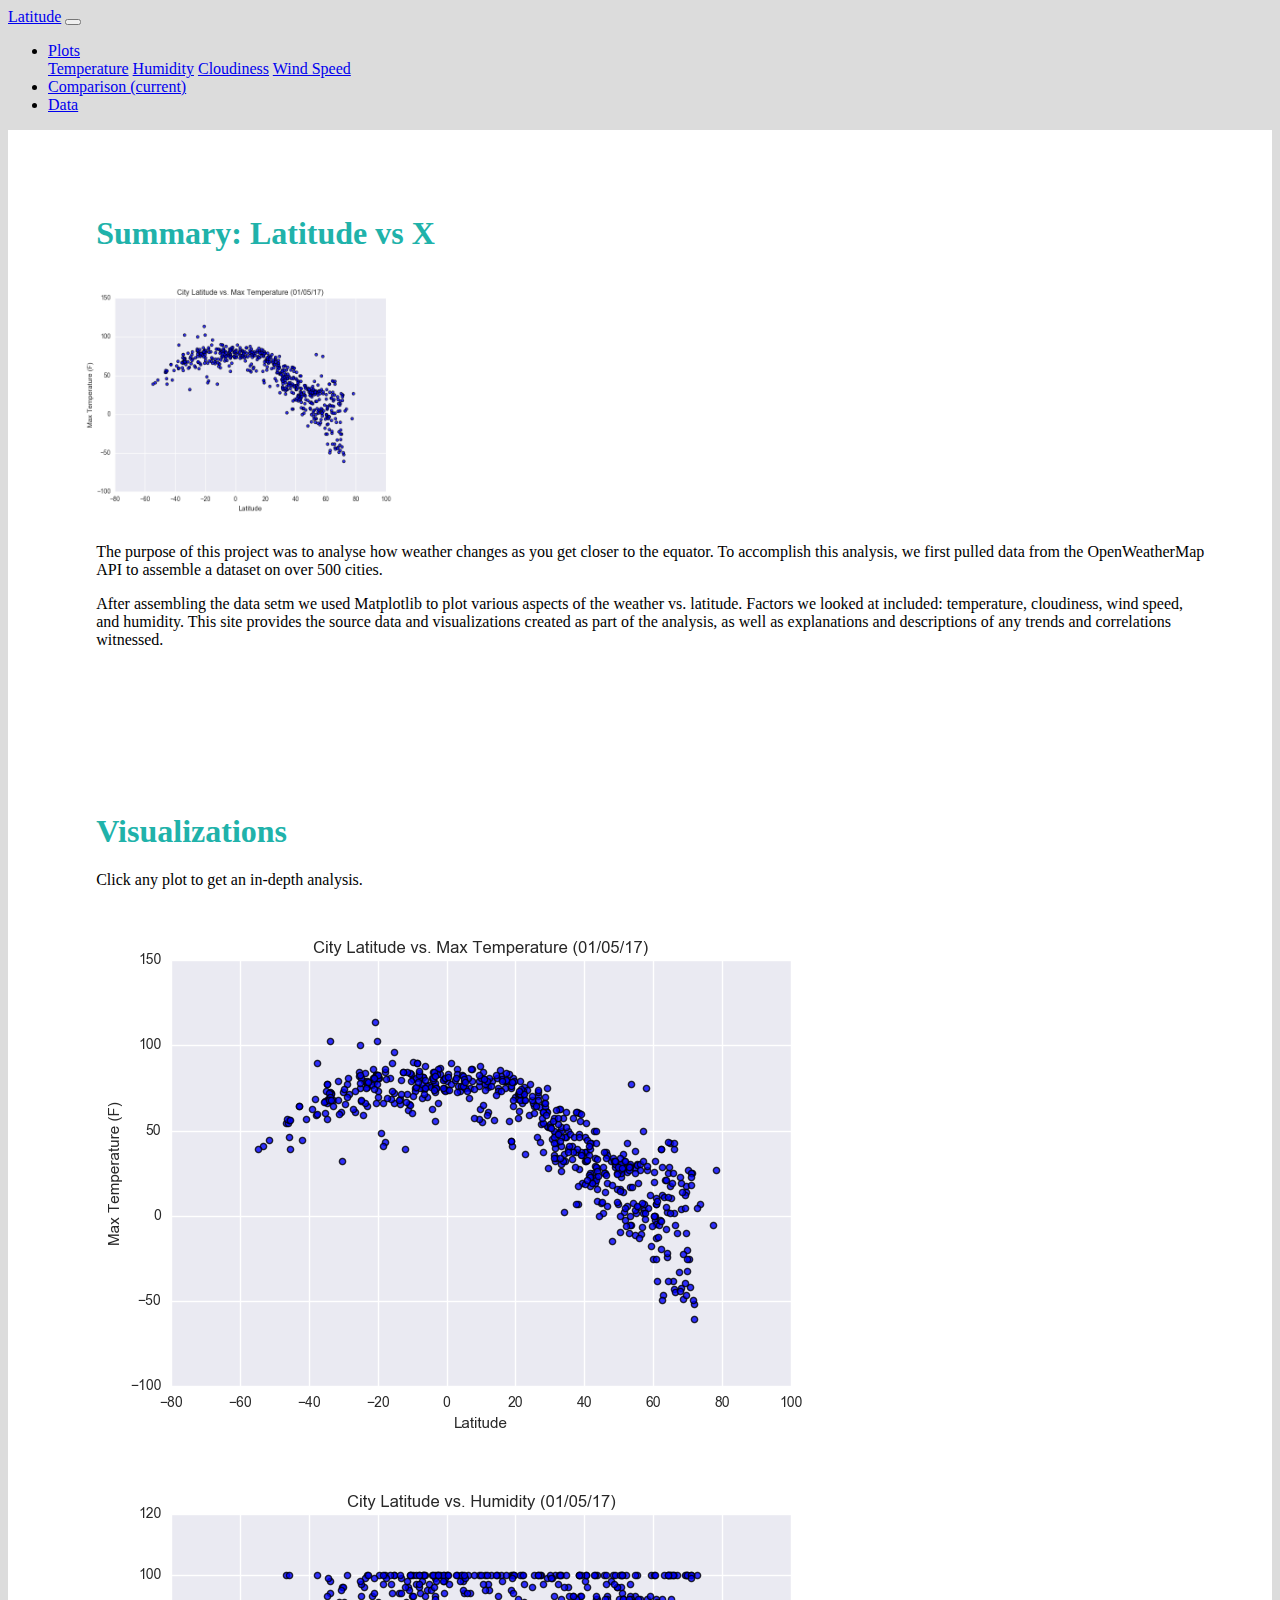
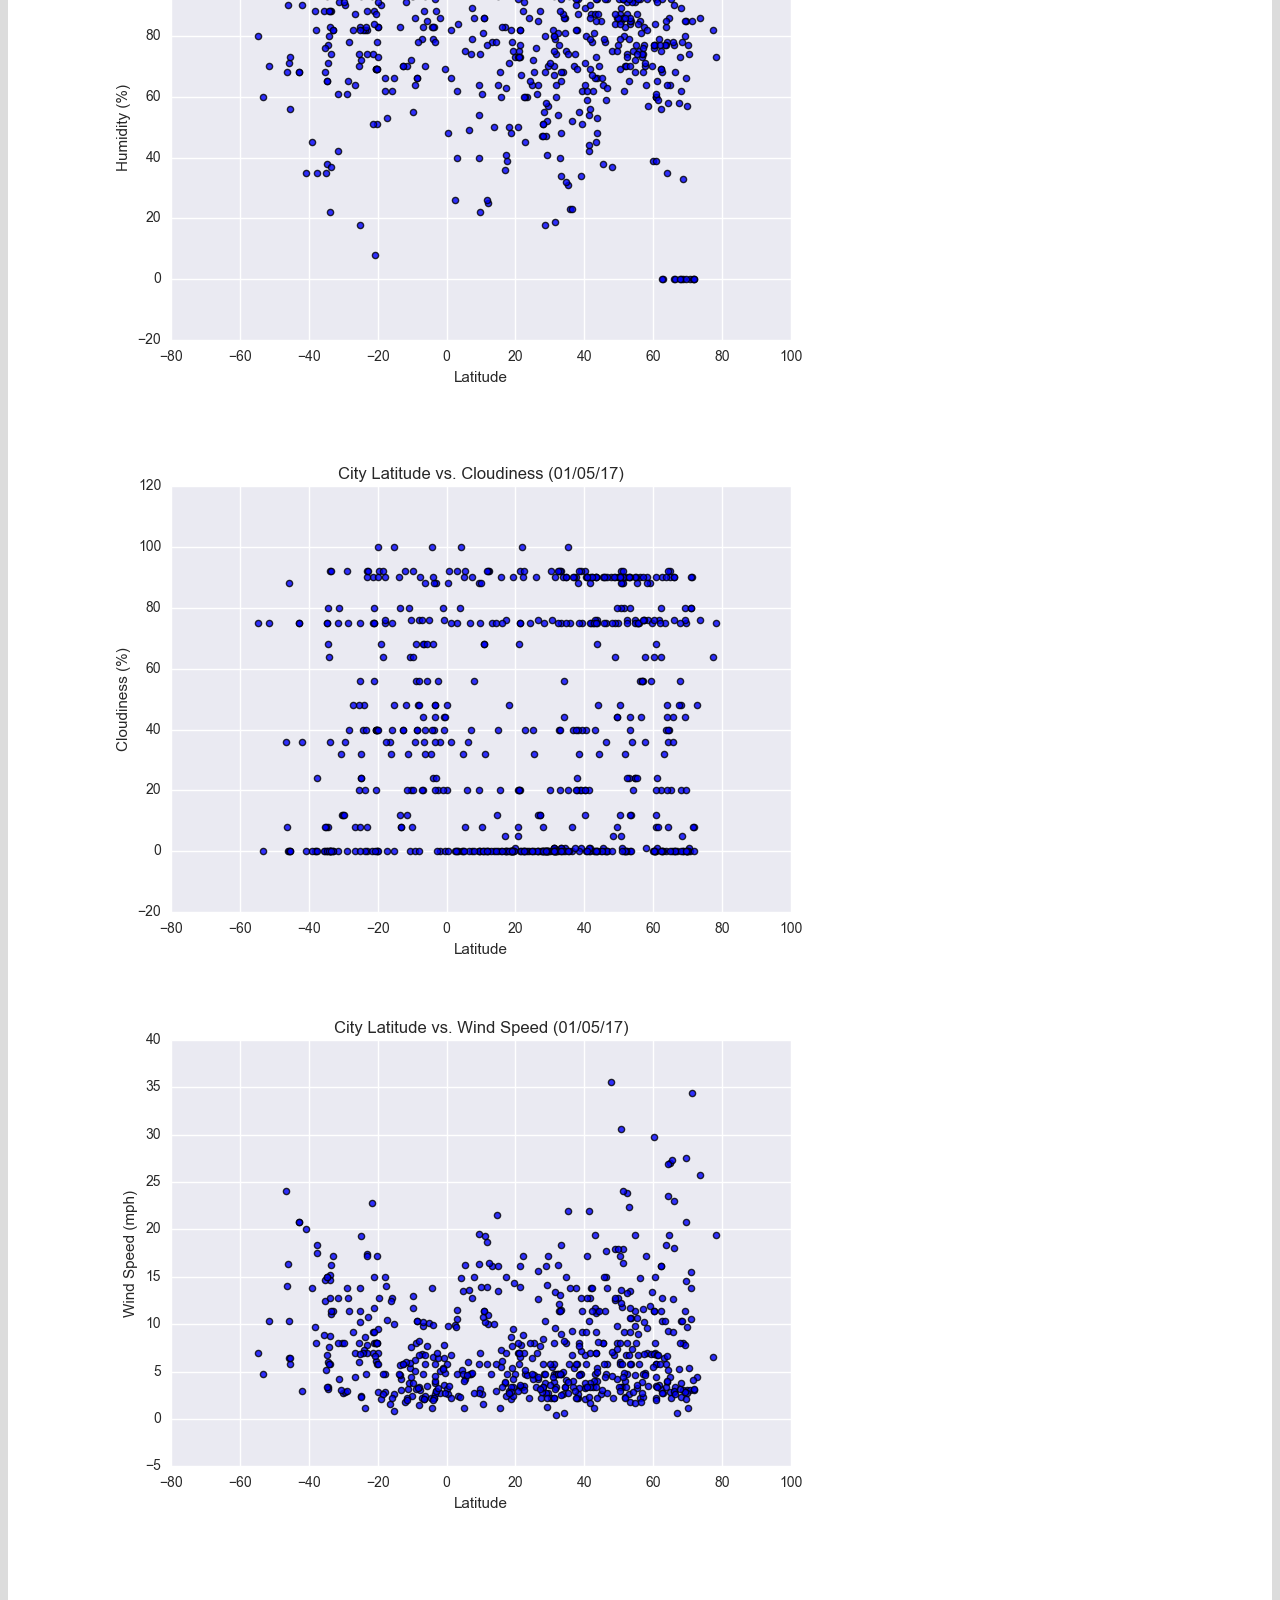
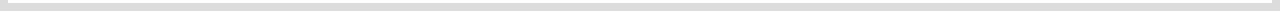
<file: index.html>
<!DOCTYPE html>
<html>
    <head>
        <meta charset="UTF-8">
        <title>Web Design challenge</title>

        <!-- Bring in our bootstrap stylesheet -->
        <link rel="stylesheet" href="https://cdn.jsdelivr.net/npm/bootstrap@4.5.3/dist/css/bootstrap.min.css" integrity="sha384-TX8t27EcRE3e/ihU7zmQxVncDAy5uIKz4rEkgIXeMed4M0jlfIDPvg6uqKI2xXr2" crossorigin="anonymous">
        <script src="https://code.jquery.com/jquery-3.5.1.slim.min.js" integrity="sha384-DfXdz2htPH0lsSSs5nCTpuj/zy4C+OGpamoFVy38MVBnE+IbbVYUew+OrCXaRkfj" crossorigin="anonymous"></script>
        <script src="https://cdn.jsdelivr.net/npm/bootstrap@4.5.3/dist/js/bootstrap.bundle.min.js" integrity="sha384-ho+j7jyWK8fNQe+A12Hb8AhRq26LrZ/JpcUGGOn+Y7RsweNrtN/tE3MoK7ZeZDyx" crossorigin="anonymous"></script>
        <link rel="stylesheet" href="style.css">
      </head>
    <body>
        <!--start of nav bar-->
            <nav class="navbar navbar-expand-lg bg-info navbar-dark">
            <a class="navbar-brand" href="index.html">Latitude</a>
            <button class="navbar-toggler" type="button" data-toggle="collapse" data-target="#navbarSupportedContent" aria-controls="navbarSupportedContent" aria-expanded="false" aria-label="Toggle navigation">
              <span class="navbar-toggler-icon"></span>
            </button>
          
            <div class="collapse navbar-collapse" id="navbarSupportedContent">
              <ul class="navbar-nav ml-auto">
                <li class="nav-item dropdown">
                    <a class="nav-link dropdown-toggle" href="#" id="navbarDropdown" role="button" data-toggle="dropdown" aria-haspopup="true" aria-expanded="false">
                      Plots
                    </a>
                    <div class="dropdown-menu" aria-labelledby="navbarDropdown">
                      <a class="dropdown-item" href="temperature.html">Temperature</a>
                      <a class="dropdown-item" href="humidity.html">Humidity</a>
                      <a class="dropdown-item" href="cloudiness.html">Cloudiness</a>
                      <a class="dropdown-item" href="windspeed.html">Wind Speed</a>
                    </div>
                  </li>
                <li class="nav-item active">
                  <a class="nav-link" href="comparisons.html">Comparison <span class="sr-only">(current)</span></a>
                </li>
                <li class="nav-item">
                  <a class="nav-link" href="data.html">Data</a>
                </li>
               
              </ul>
            </div>
          </nav>
       
<div class="container">
    <div class="row">
        <div class="col-md-8 mt-5">
            <div class="box">
            <h1>Summary: Latitude vs X</h1>
            <img src="Resources/images/temp.png" class="pic float-left" alt="Temperature Plot">
        <p>The purpose of this project was to analyse how weather changes as you get closer to the equator.  To accomplish this analysis, we first pulled data from the OpenWeatherMap API to assemble a dataset on over 500 cities.</p>
     
        <p> After assembling the data setm we used Matplotlib to plot various aspects of the weather vs. latitude.  Factors we looked at included: temperature, cloudiness, wind speed, and humidity.  This site provides the source data and visualizations created as part of the analysis, as well as explanations and descriptions of any trends and correlations witnessed.</p>
            </div>
            </div>    
        <div class="col-lg-4 mt-5">
            <div class="box">
            <h1>Visualizations</h1>
            <p>Click any plot to get an in-depth analysis.</p>
            <div class="row">
                <div class="col-md-6">
                <a target="_blank" href="temperature.html">
                    <img src="Resources/images/temp.png" class="img-fluid" alt="Temperature Plot">
                </a>
                </div>
                <div class="col-md-6">
                
                <a target="_blank" href="Resources/images/humidity.png">
              <img src="Resources/images/humidity.png" class="img-fluid" alt="Humidity Plot">
                 </a>
                </div>
            </div>
            <br>
            <div class="row">
                <div class="col-md-6">
                <a target="_blank" href="Resources/images/cloudiness.png">
                <img src="Resources/images/cloudiness.png" class="img-fluid" alt="Humidity Plot">
                </a>
                </div>
                <div class="col-md-6">
                <a target="_blank" href="Resources/images/windspeed.png">
                <img src="Resources/images/windspeed.png" class="img-fluid" alt="windspeed Plot">
                </a>
                </div>   
        </div>
    </div>
</div>
</body>
</html>
</file>
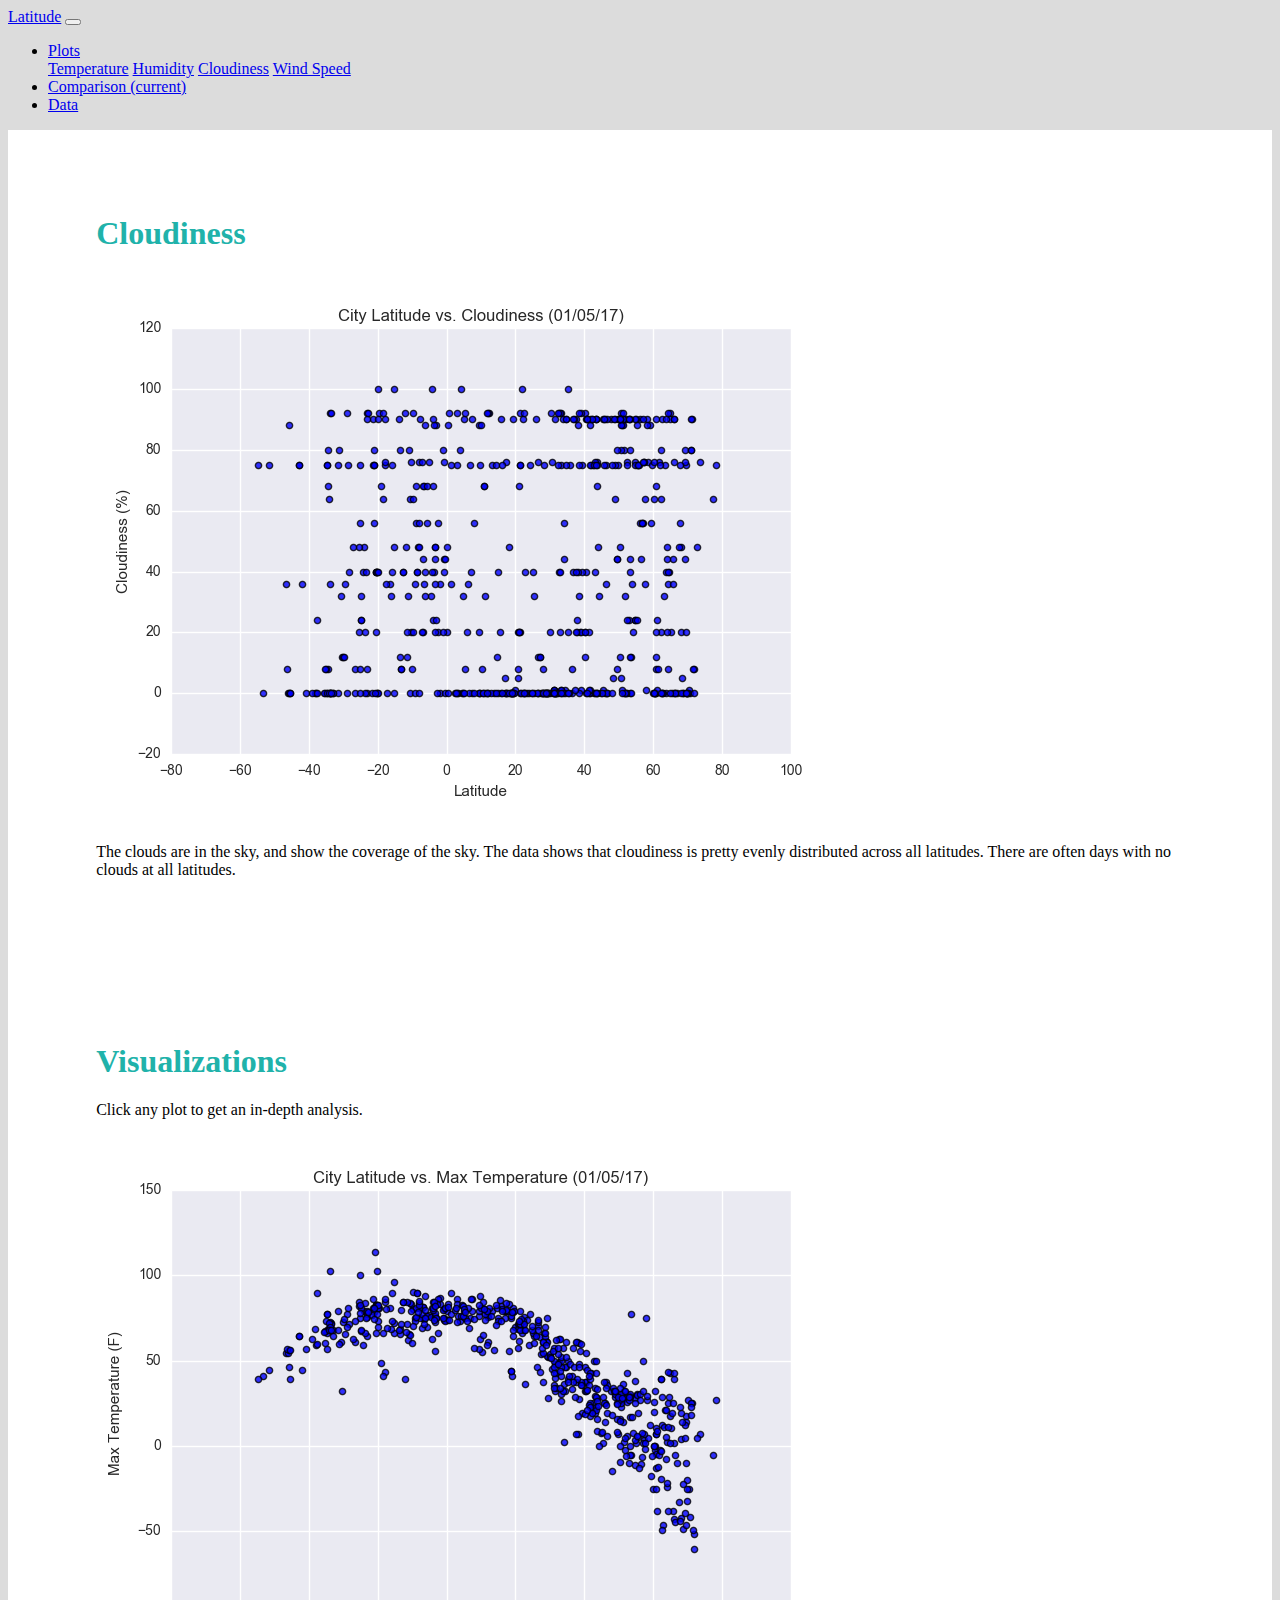
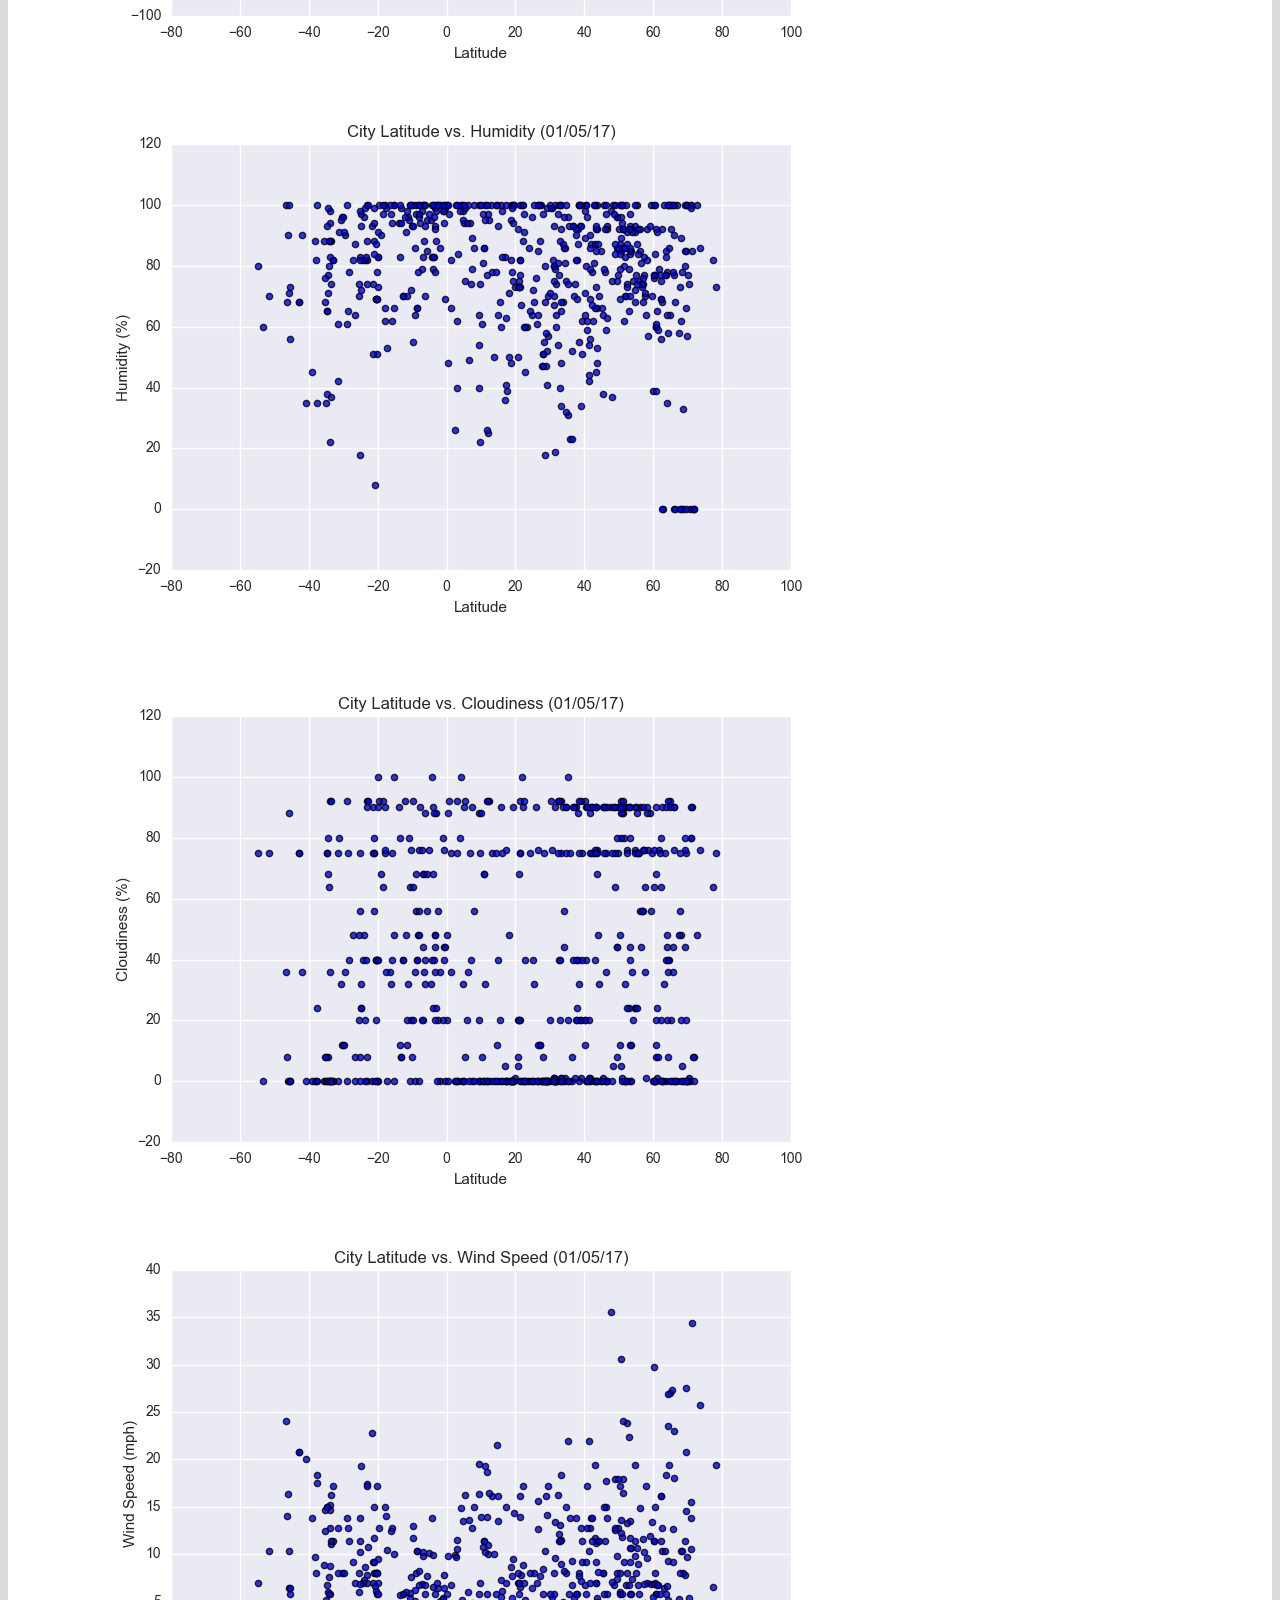
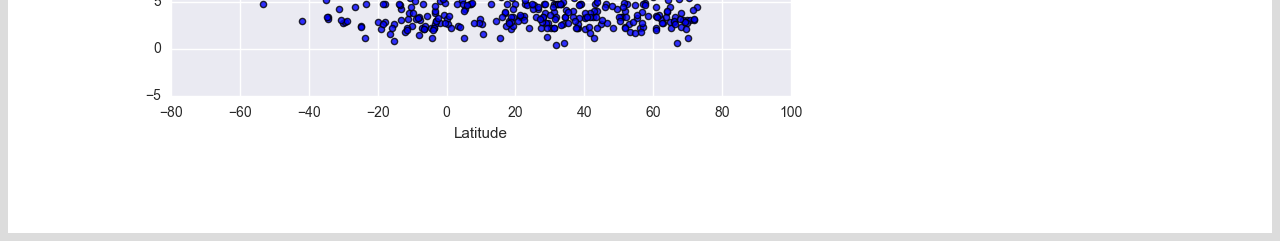
<file: cloudiness.html>
<!DOCTYPE html>
<html lang="en">
  <head>
      <meta charset="UTF-8">
      <title>Cloudiness</title>
     <!-- Bring in our bootstrap stylesheet -->
     <link rel="stylesheet" href="https://cdn.jsdelivr.net/npm/bootstrap@4.5.3/dist/css/bootstrap.min.css" integrity="sha384-TX8t27EcRE3e/ihU7zmQxVncDAy5uIKz4rEkgIXeMed4M0jlfIDPvg6uqKI2xXr2" crossorigin="anonymous">
     <script src="https://code.jquery.com/jquery-3.5.1.slim.min.js" integrity="sha384-DfXdz2htPH0lsSSs5nCTpuj/zy4C+OGpamoFVy38MVBnE+IbbVYUew+OrCXaRkfj" crossorigin="anonymous"></script>
     <script src="https://cdn.jsdelivr.net/npm/bootstrap@4.5.3/dist/js/bootstrap.bundle.min.js" integrity="sha384-ho+j7jyWK8fNQe+A12Hb8AhRq26LrZ/JpcUGGOn+Y7RsweNrtN/tE3MoK7ZeZDyx" crossorigin="anonymous"></script>
     <link rel="stylesheet" href="style.css">
    </head>
<body>
    <body>
        <!--start of nav bar-->
        <nav class="navbar navbar-expand-lg bg-info navbar-dark">
            <a class="navbar-brand" href="index.html">Latitude</a>
            <button class="navbar-toggler" type="button" data-toggle="collapse" data-target="#navbarSupportedContent" aria-controls="navbarSupportedContent" aria-expanded="false" aria-label="Toggle navigation">
              <span class="navbar-toggler-icon"></span>
            </button>
          
            <div class="collapse navbar-collapse" id="navbarSupportedContent">
              <ul class="navbar-nav ml-auto">
                <li class="nav-item dropdown">
                    <a class="nav-link dropdown-toggle" href="#" id="navbarDropdown" role="button" data-toggle="dropdown" aria-haspopup="true" aria-expanded="false">
                      Plots
                    </a>
                    <div class="dropdown-menu" aria-labelledby="navbarDropdown">
                      <a class="dropdown-item" href="temperature.html">Temperature</a>
                      <a class="dropdown-item" href="humidity.html">Humidity</a>
                      <a class="dropdown-item" href="cloudiness.html">Cloudiness</a>
                      <a class="dropdown-item" href="windspeed.html">Wind Speed</a>
                    </div>
                  </li>
                <li class="nav-item active">
                  <a class="nav-link" href="comparisons.html">Comparison <span class="sr-only">(current)</span></a>
                </li>
                <li class="nav-item">
                  <a class="nav-link" href="data.html">Data</a>
                </li>
               
              </ul>
            </div>
          </nav>
    <section>
        <div class="container">
            <div class="row">
                <div class="col-md-8 mt-5">
                    <div class="box">
                    <h1>Cloudiness</h1>
                    <a target="_blank" href="Resources/images/cloudiness.png">
                        <img src="Resources/images/cloudiness.png" class="img-fluid" alt="Cloudiness Plot">
                    </a>
                    <p> The clouds are in the sky, and show the coverage of the sky.  The data shows that cloudiness is pretty evenly distributed across all latitudes. There are often days with no clouds at all latitudes.</p>
                    </div>
                    </div>    
                <div class="col-lg-4 mt-5">
                    <div class="box">
                    <h1>Visualizations</h1>
                    <p>Click any plot to get an in-depth analysis.</p>
                    <div class="row">
                        <div class="col-md-6">
                        <a target="_blank" href="temperature.html">
                            <img src="Resources/images/temp.png" class="img-fluid" alt="Temperature Plot">
                        </a>
                        </div>
                        <div class="col-md-6">
                        
                        <a target="_blank" href="humidity.html">
                      <img src="Resources/images/humidity.png" class="img-fluid" alt="Humidity Plot">
                         </a>
                        </div>
                    </div>
                    <br>
                    <div class="row">
                        <div class="col-md-6">
                        <a target="_blank" href="cloudiness.html">
                        <img src="Resources/images/cloudiness.png" class="img-fluid" alt="Humidity Plot">
                        </a>
                        </div>
                        <div class="col-md-6">
                        <a target="_blank" href="windspeed.html">
                        <img src="Resources/images/windspeed.png" class="img-fluid" alt="windspeed Plot">
                        </a>
                        </div>   
                </div>
            </div>
        </div>
        </body>
        </html>
</file>
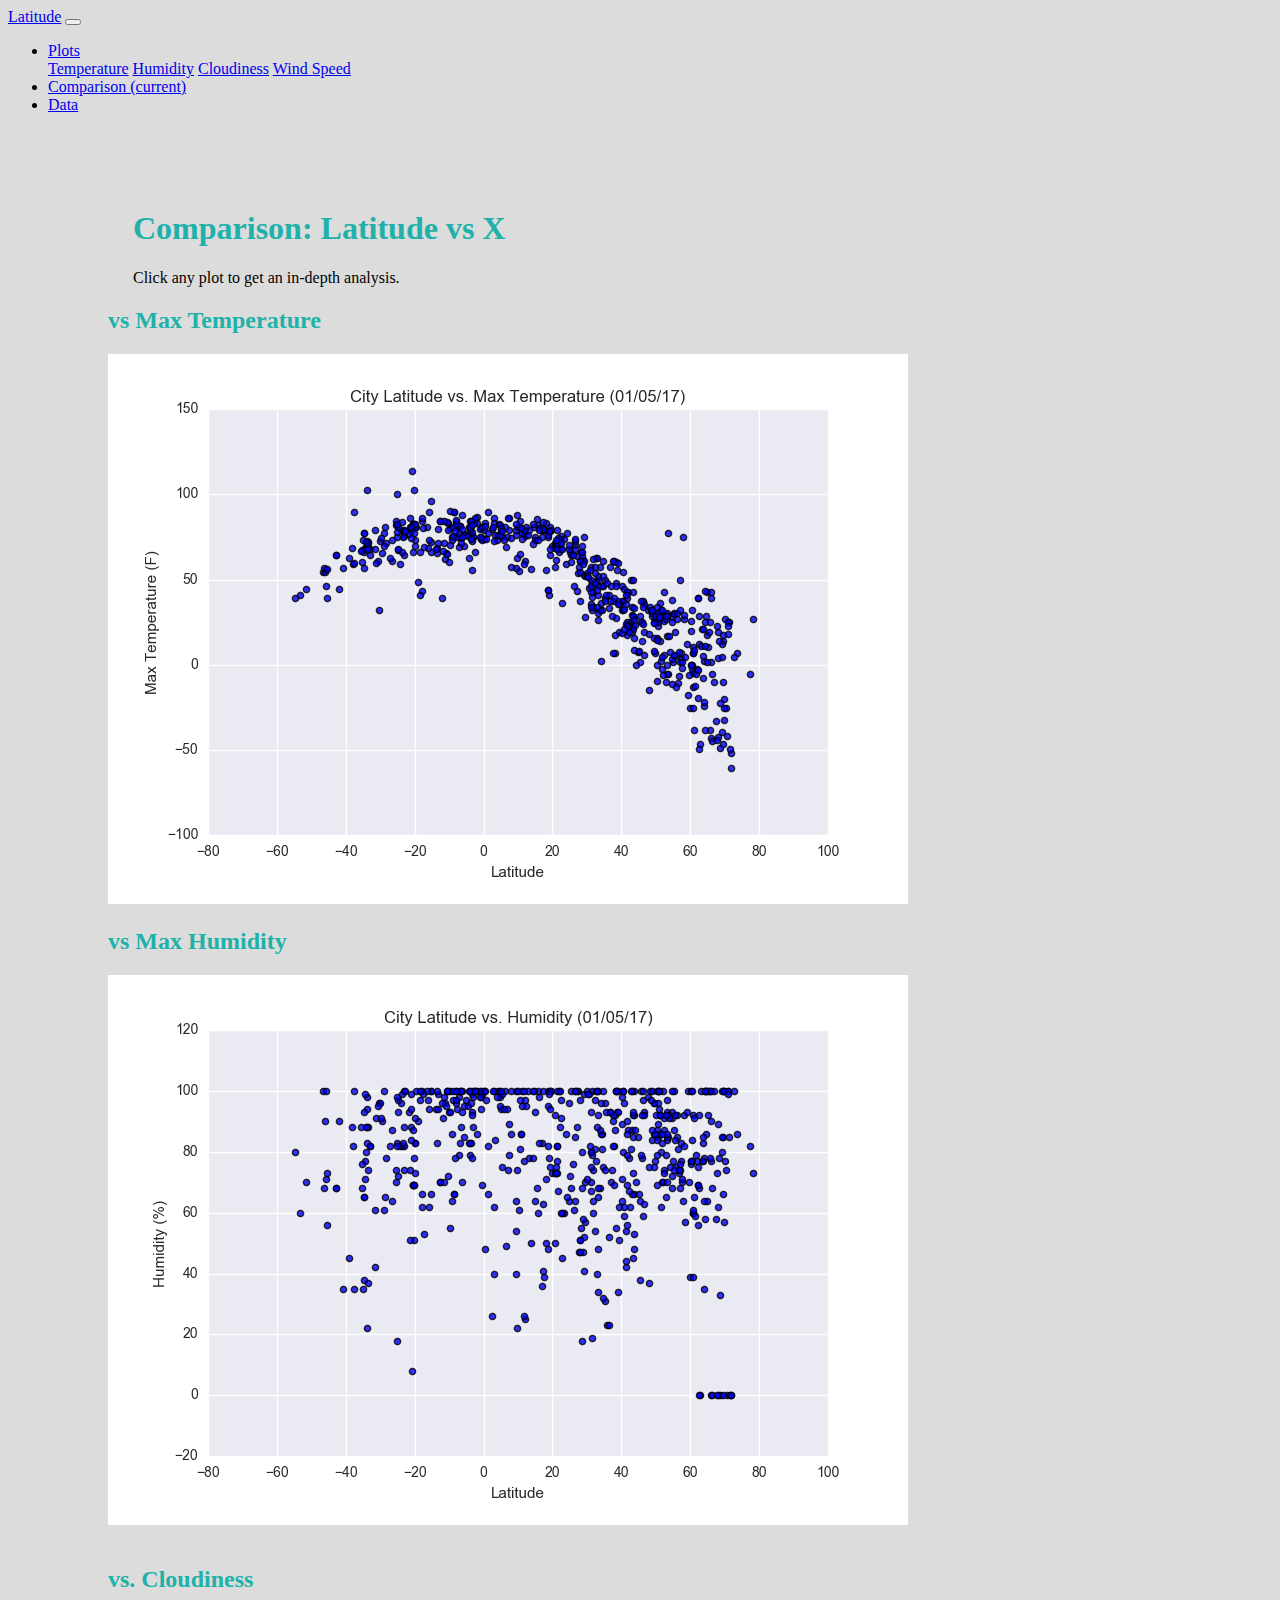
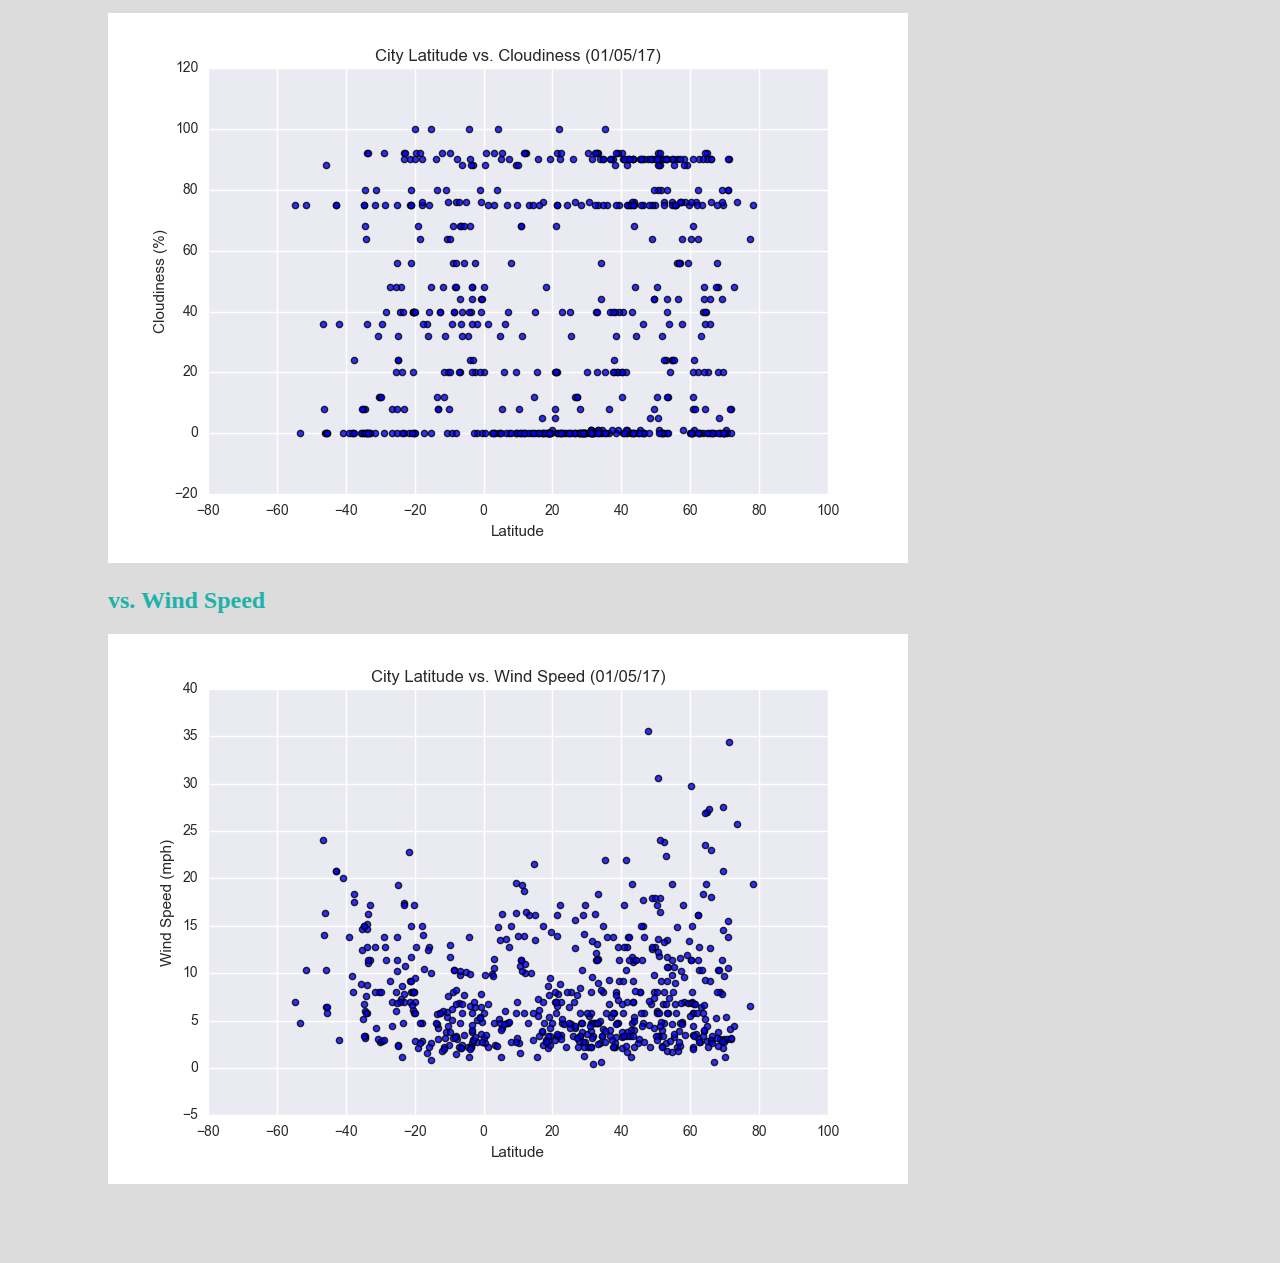
<file: comparisons.html>
<!DOCTYPE html>
<html lang="en">
  <head>
      <meta charset="UTF-8">
      <title>Comparisons Page</title>
     <!-- Bring in our bootstrap stylesheet -->
     <link rel="stylesheet" href="https://cdn.jsdelivr.net/npm/bootstrap@4.5.3/dist/css/bootstrap.min.css" integrity="sha384-TX8t27EcRE3e/ihU7zmQxVncDAy5uIKz4rEkgIXeMed4M0jlfIDPvg6uqKI2xXr2" crossorigin="anonymous">
     <script src="https://code.jquery.com/jquery-3.5.1.slim.min.js" integrity="sha384-DfXdz2htPH0lsSSs5nCTpuj/zy4C+OGpamoFVy38MVBnE+IbbVYUew+OrCXaRkfj" crossorigin="anonymous"></script>
     <script src="https://cdn.jsdelivr.net/npm/bootstrap@4.5.3/dist/js/bootstrap.bundle.min.js" integrity="sha384-ho+j7jyWK8fNQe+A12Hb8AhRq26LrZ/JpcUGGOn+Y7RsweNrtN/tE3MoK7ZeZDyx" crossorigin="anonymous"></script>
     <link rel="stylesheet" href="style.css">
    </head>
<body>
    <body>
         <!--start of nav bar-->
         <nav class="navbar navbar-expand-lg bg-info navbar-dark">
            <a class="navbar-brand" href="index.html">Latitude</a>
            <button class="navbar-toggler" type="button" data-toggle="collapse" data-target="#navbarSupportedContent" aria-controls="navbarSupportedContent" aria-expanded="false" aria-label="Toggle navigation">
              <span class="navbar-toggler-icon"></span>
            </button>
          
            <div class="collapse navbar-collapse" id="navbarSupportedContent">
              <ul class="navbar-nav ml-auto">
                <li class="nav-item dropdown">
                    <a class="nav-link dropdown-toggle" href="#" id="navbarDropdown" role="button" data-toggle="dropdown" aria-haspopup="true" aria-expanded="false">
                      Plots
                    </a>
                    <div class="dropdown-menu" aria-labelledby="navbarDropdown">
                      <a class="dropdown-item" href="temperature.html">Temperature</a>
                      <a class="dropdown-item" href="humidity.html">Humidity</a>
                      <a class="dropdown-item" href="cloudiness.html">Cloudiness</a>
                      <a class="dropdown-item" href="windspeed.html">Wind Speed</a>
                    </div>
                  </li>
                <li class="nav-item active">
                  <a class="nav-link" href="comparisons.html">Comparison <span class="sr-only">(current)</span></a>
                </li>
                <li class="nav-item">
                  <a class="nav-link" href="data.html">Data</a>
                </li>
               
              </ul>
            </div>
          </nav>
          <section>
            <div class= "containter content bg-white">
            <h1>Comparison: Latitude vs X</h1>
            <p>Click any plot to get an in-depth analysis.</p>
            <div class="row">
                <div class="col-md-6">
                <h2 class="text-center">vs Max Temperature</h2>
                <a target="_blank" href="temperature.html">
                    <img src="Resources/images/temp.png" class="img-fluid" alt="Temperature Plot">
                </a>
                </div>
                <div class="col-md-6">
                <h2 class="text-center">vs Max Humidity</h2>
                <a target="_blank" href="humidity.html">
              <img src="Resources/images/humidity.png" class="img-fluid" alt="Humidity Plot">
                 </a>
                </div>
            </div>
            <br>
            <div class="row">
                <div class="col-md-6">
                <h2 class="text-center">vs. Cloudiness</h2>
                <a target="_blank" href="cloudiness.html">
                <img src="Resources/images/cloudiness.png" class="img-fluid" alt="Humidity Plot">
                </a>
                </div>
                <div class="col-md-6">
                <h2 class="text-center">vs. Wind Speed</h2>
                <a target="_blank" href="windspeed.html">
                <img src="Resources/images/windspeed.png" class="img-fluid" alt="windspeed Plot">
                </a>
                </div>
            </div>
            </article>
            </div>
    </section>
</file>
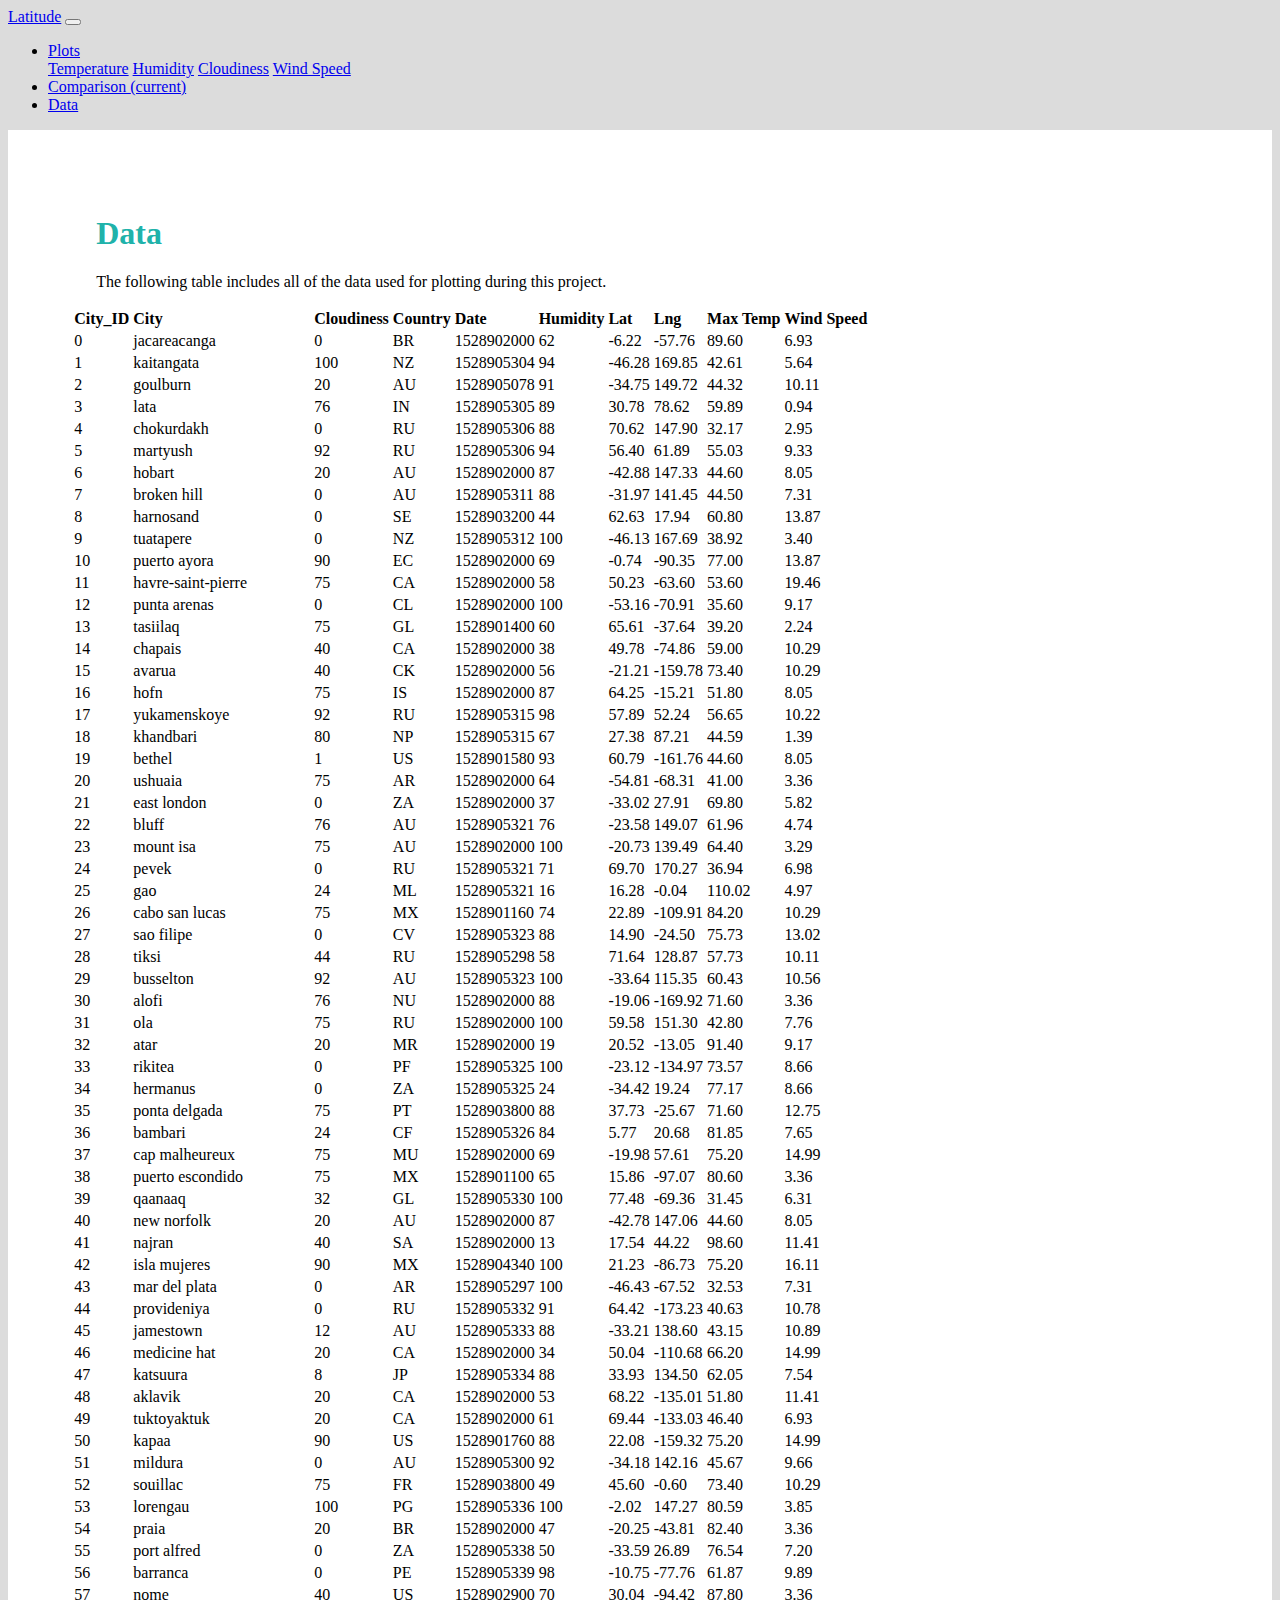
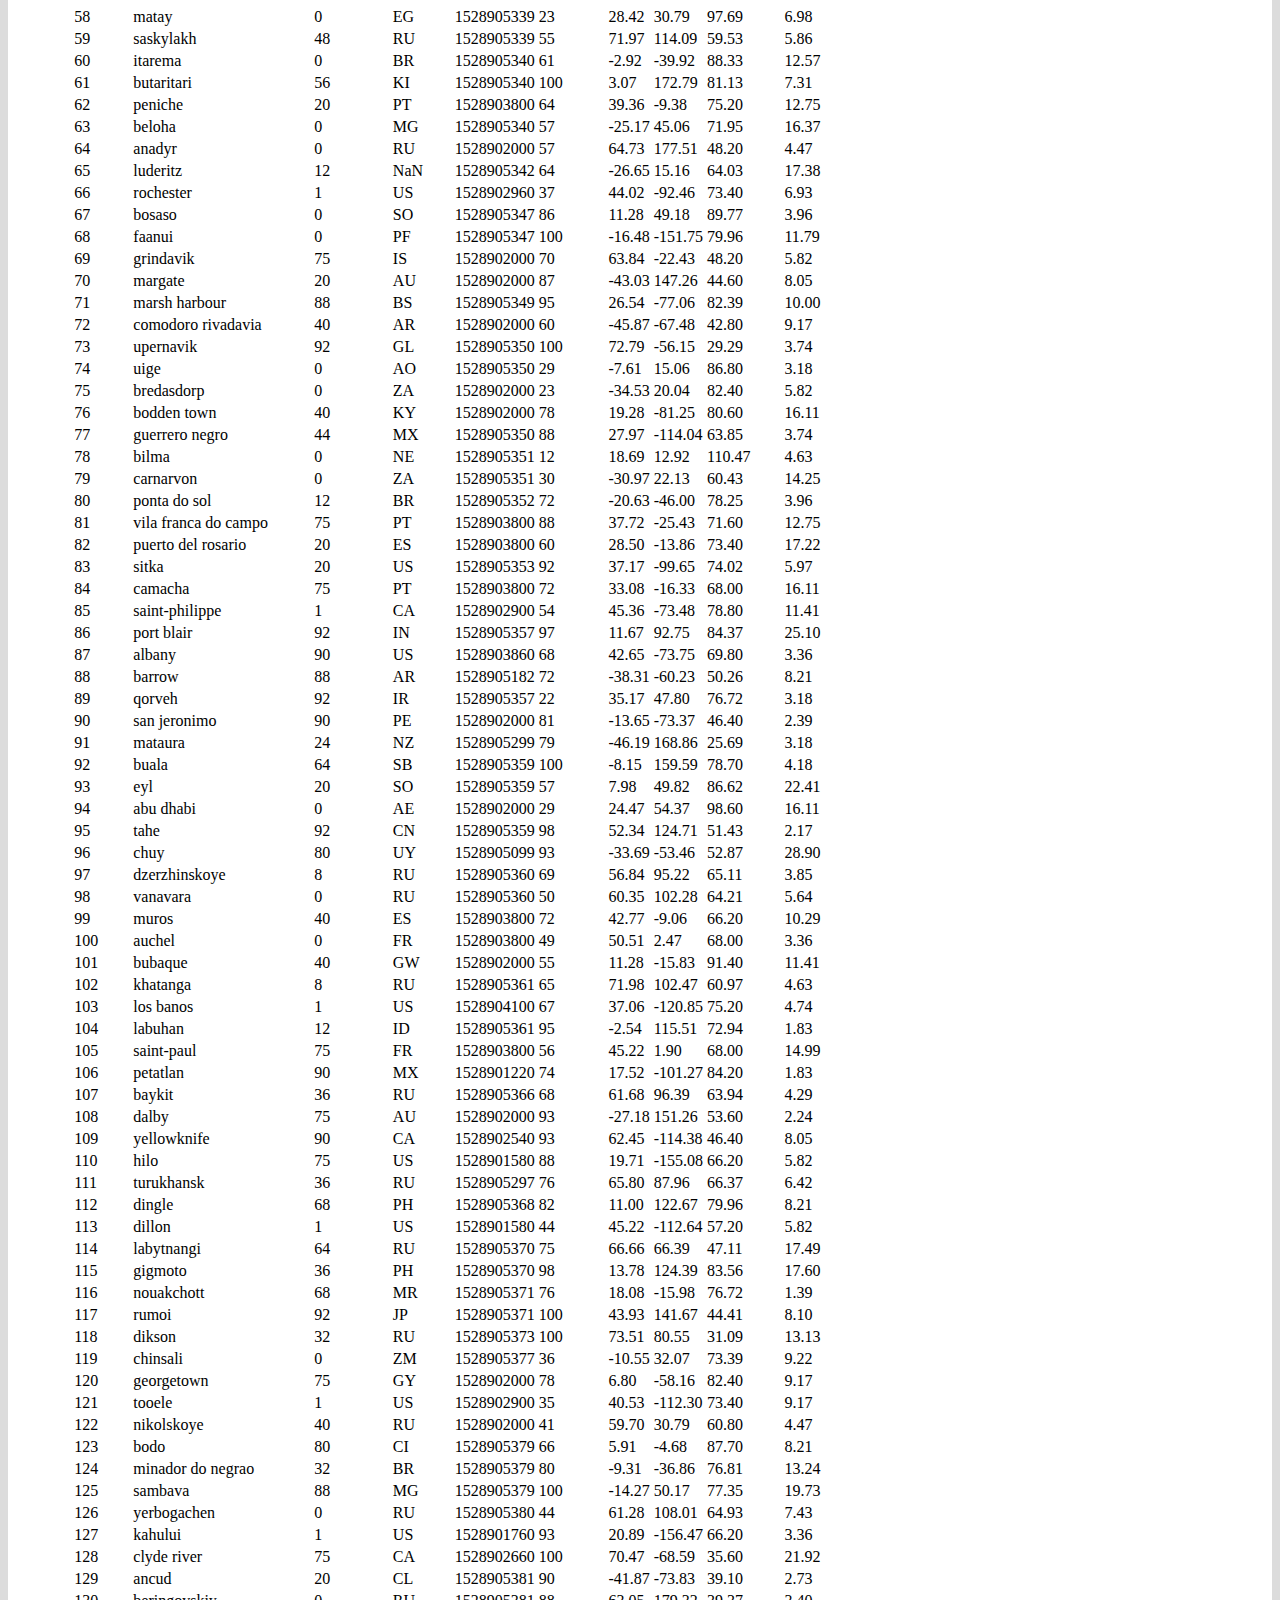
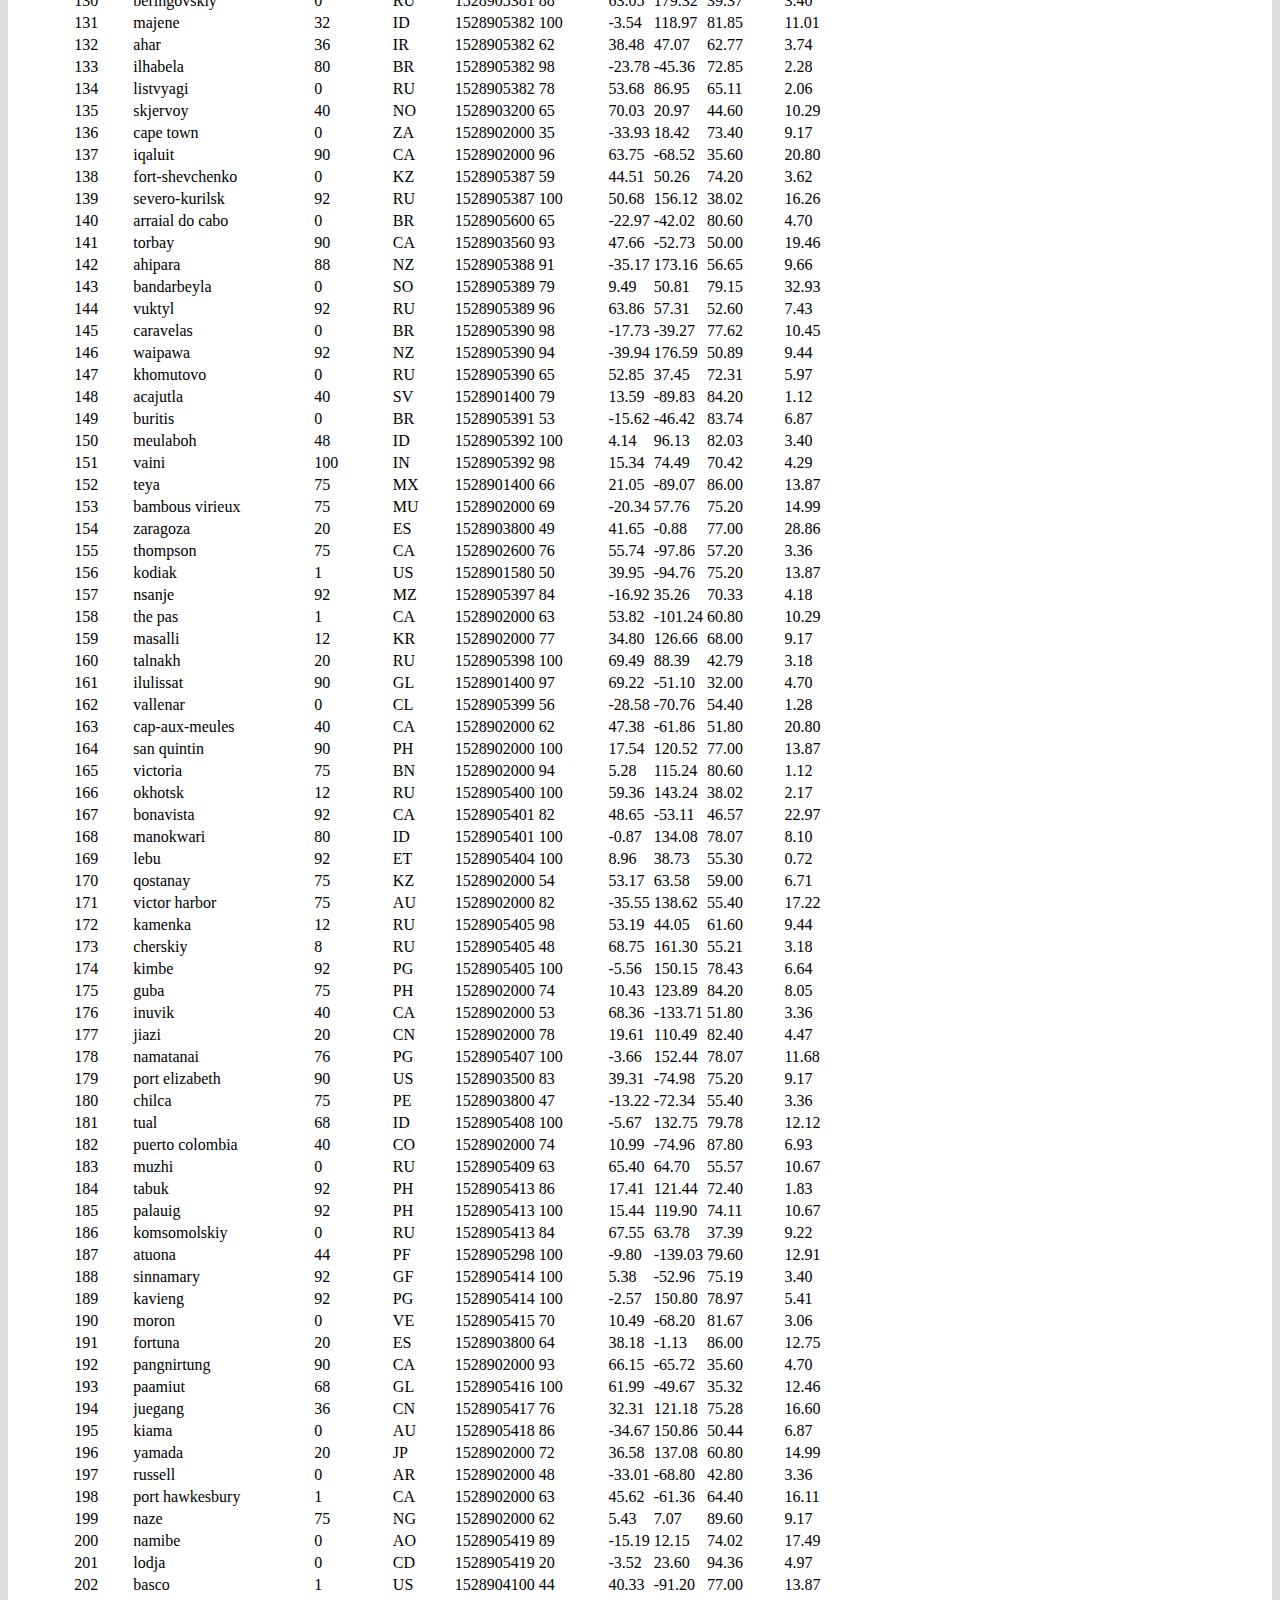
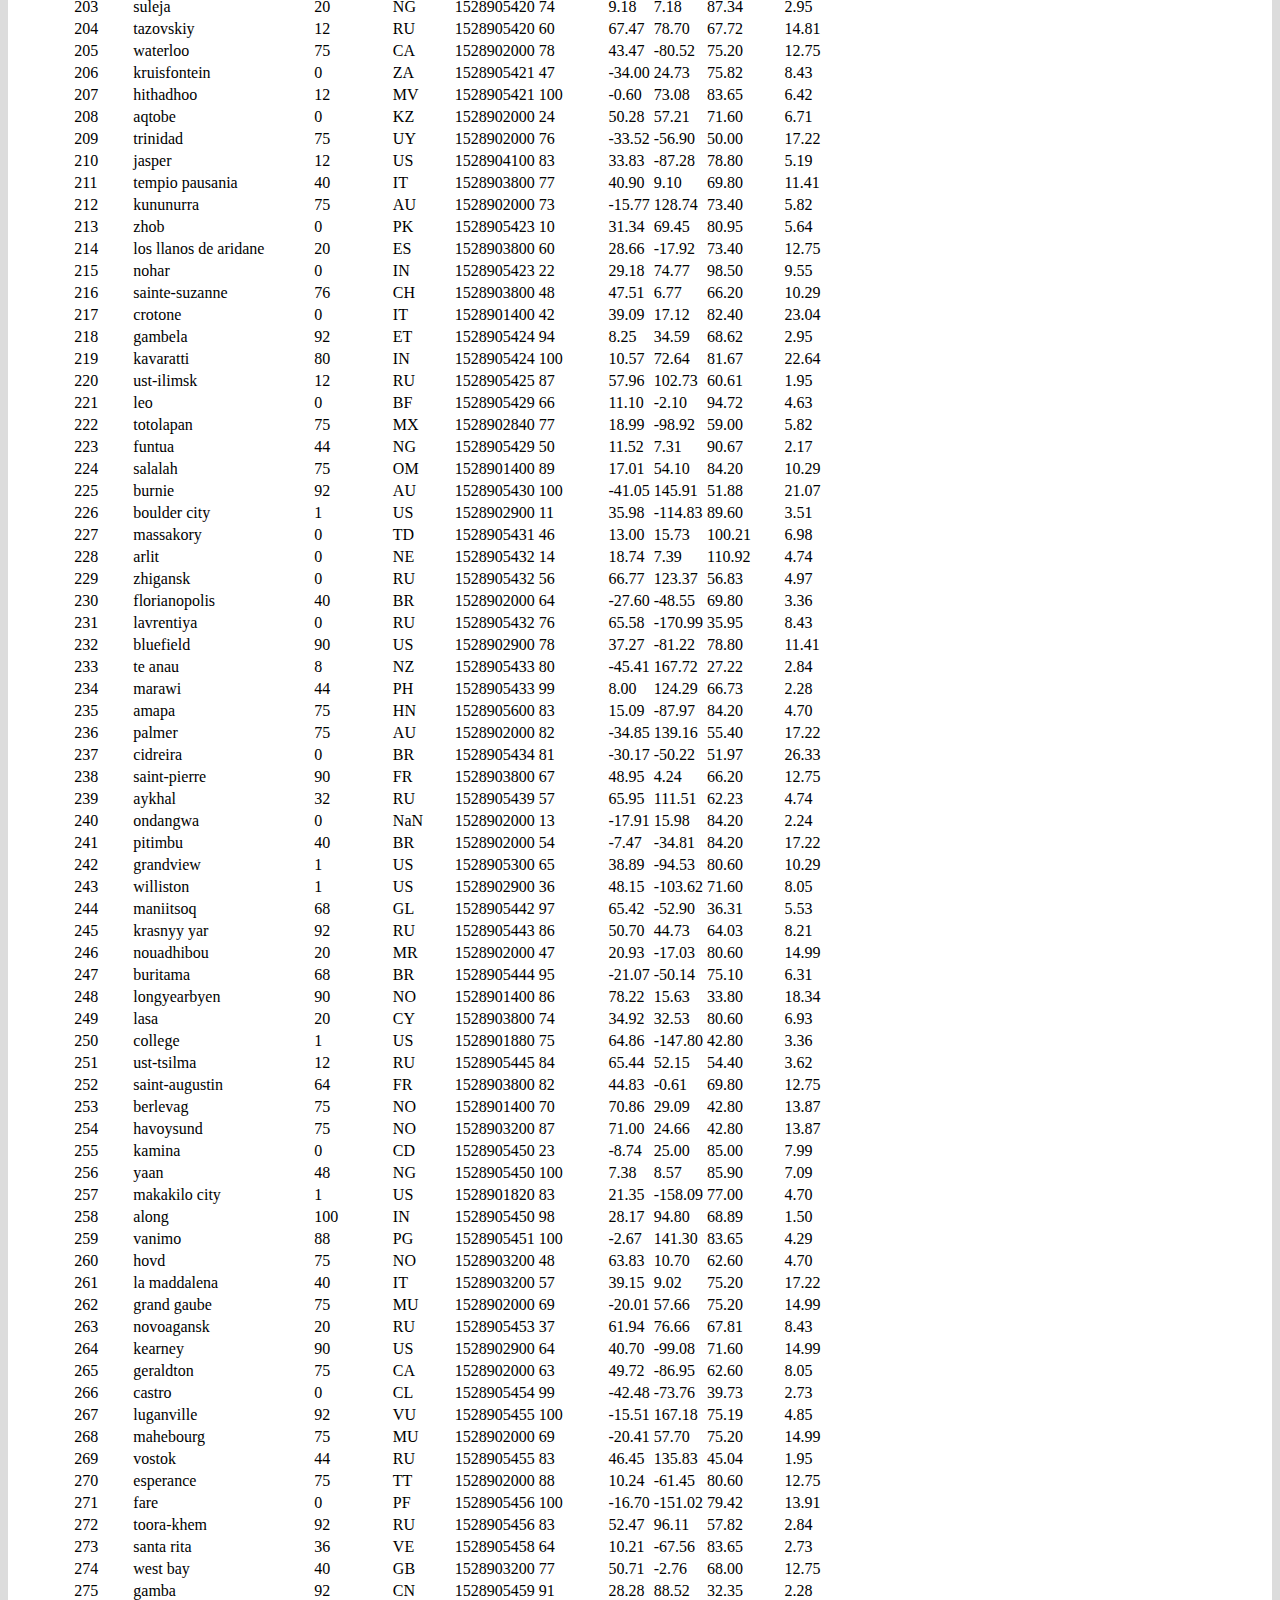
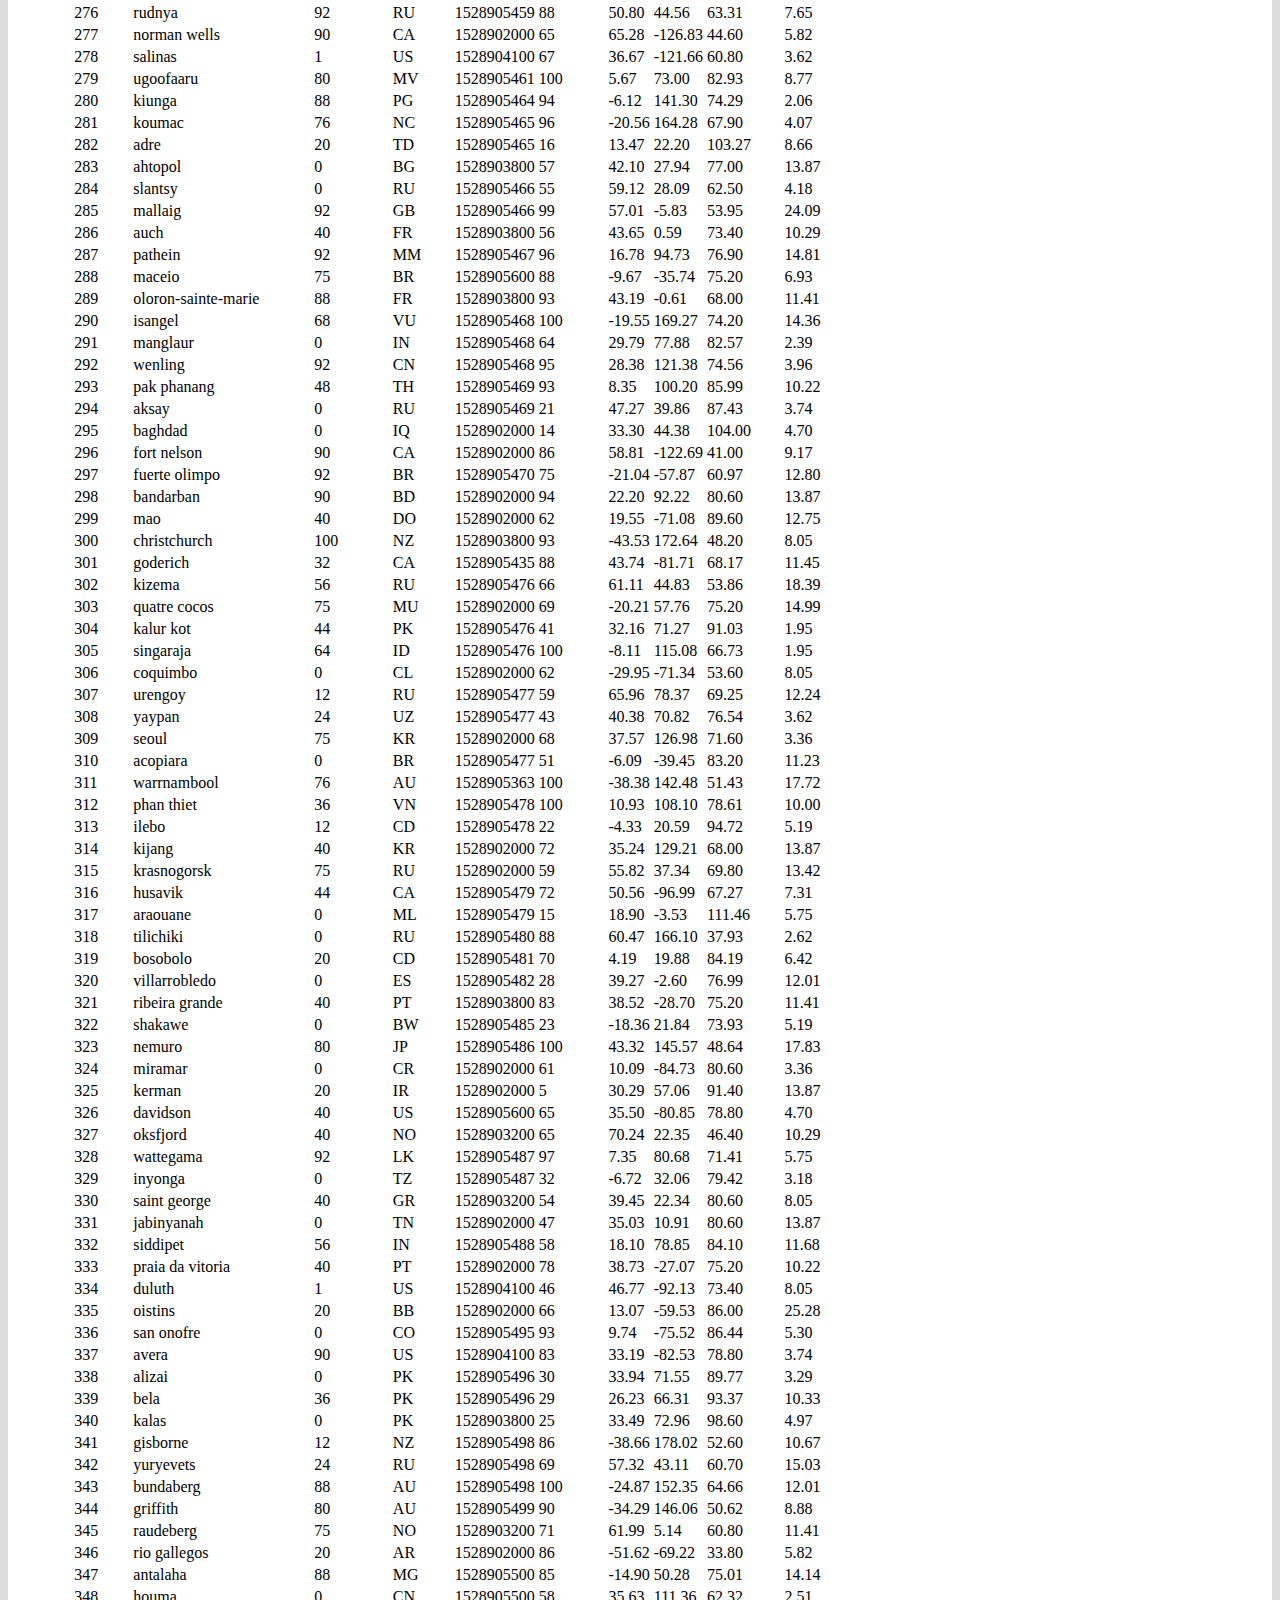
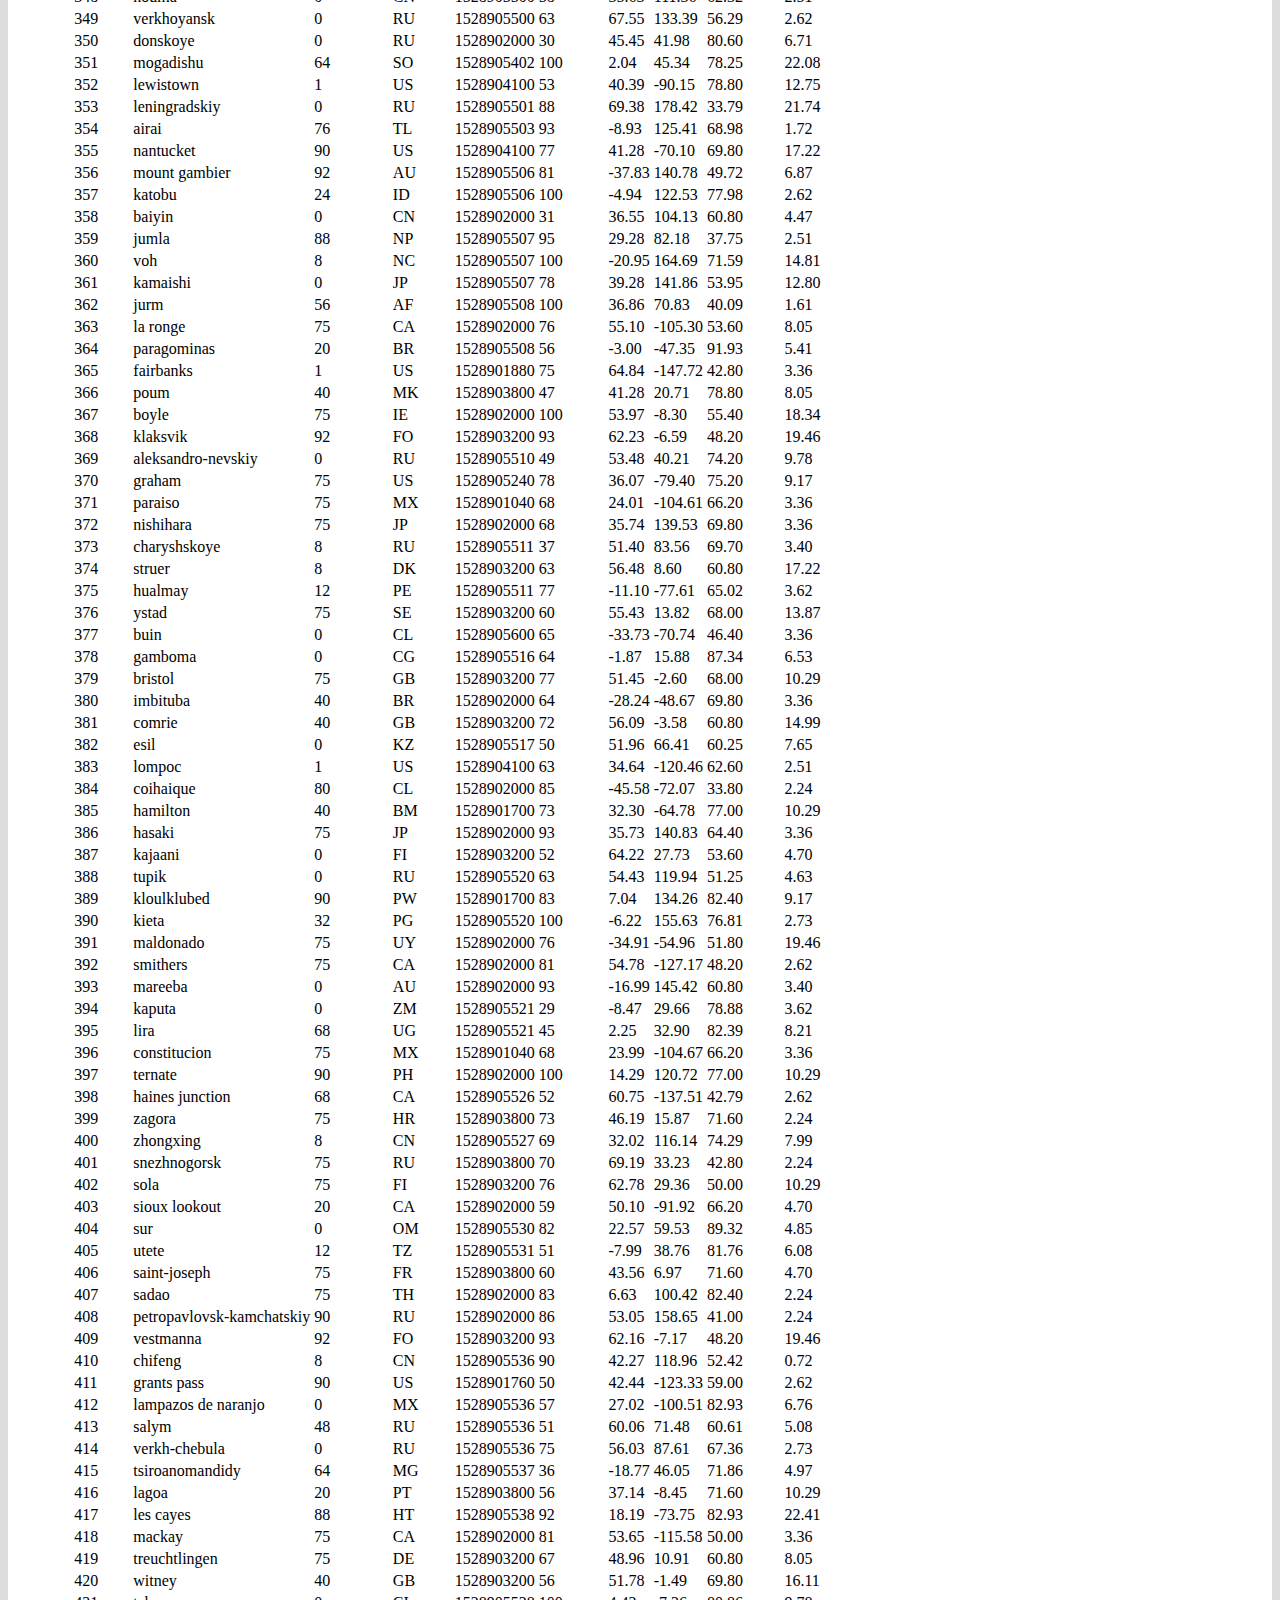
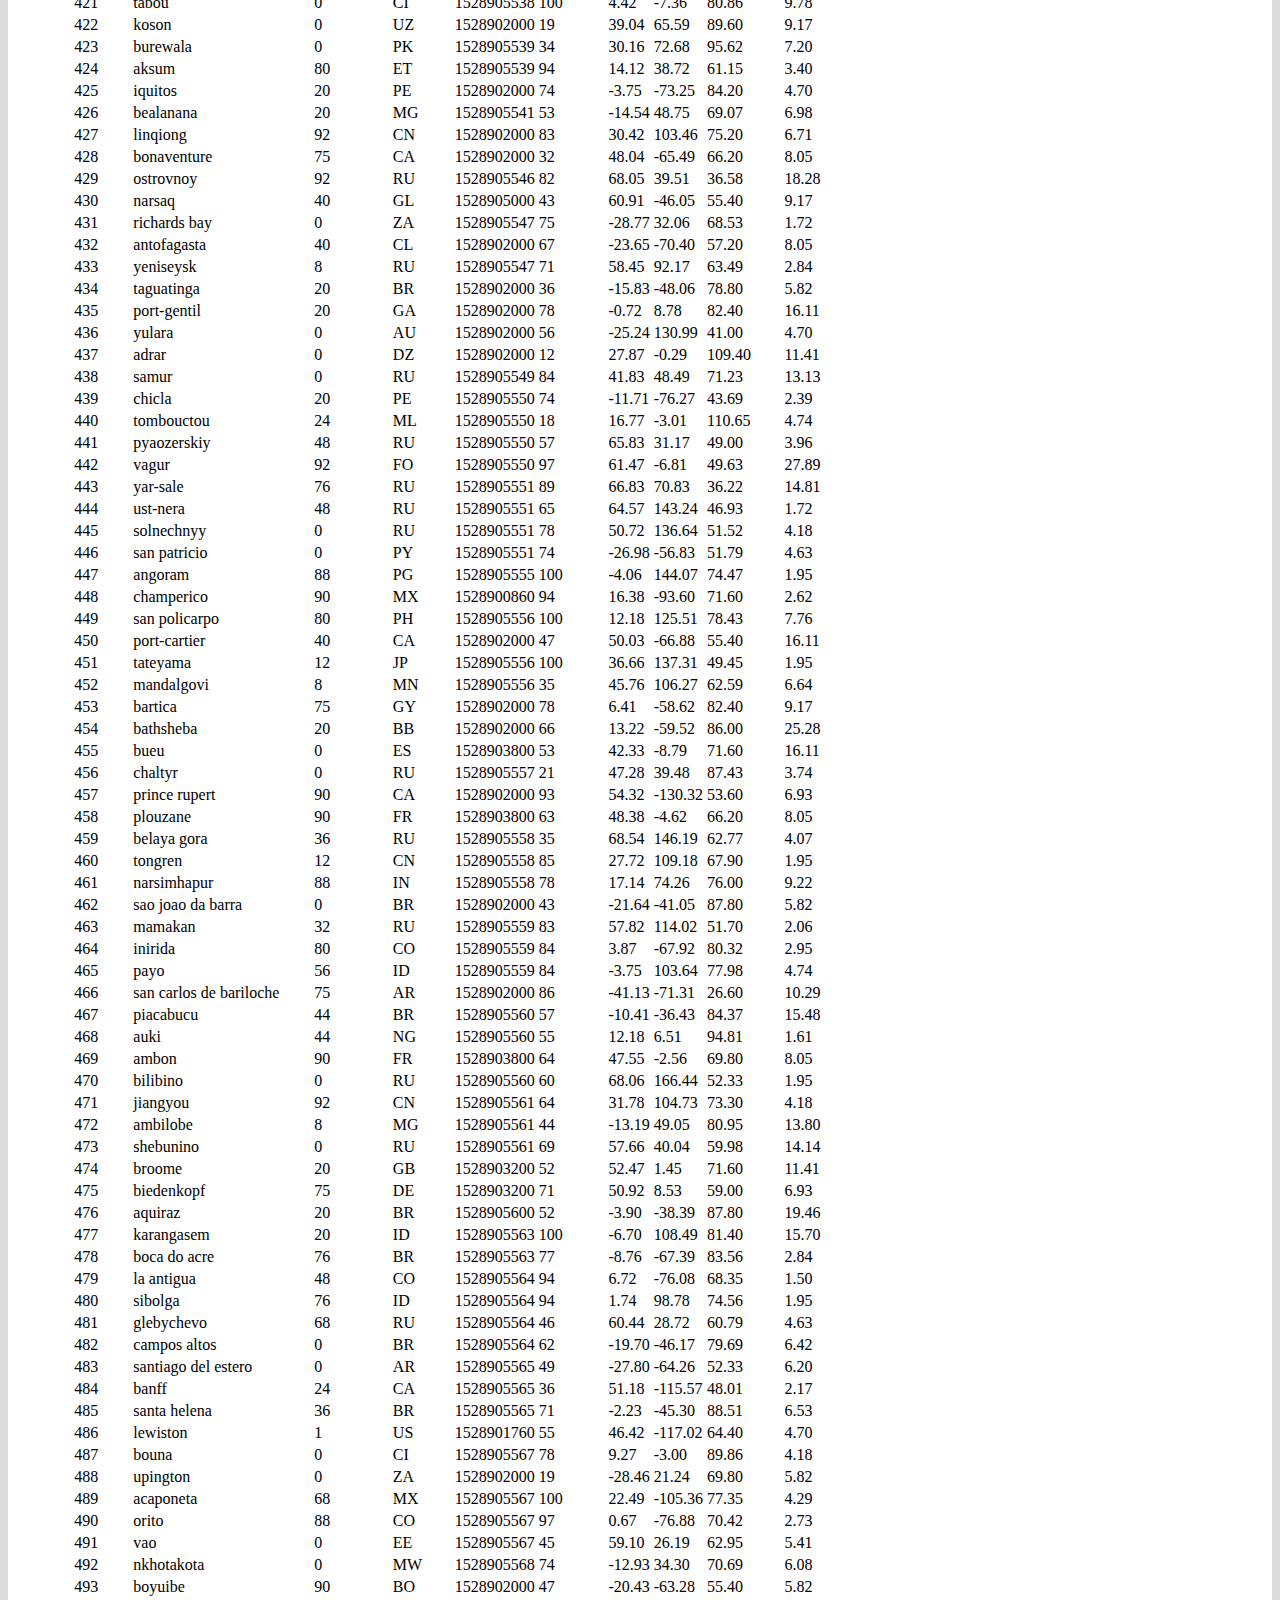
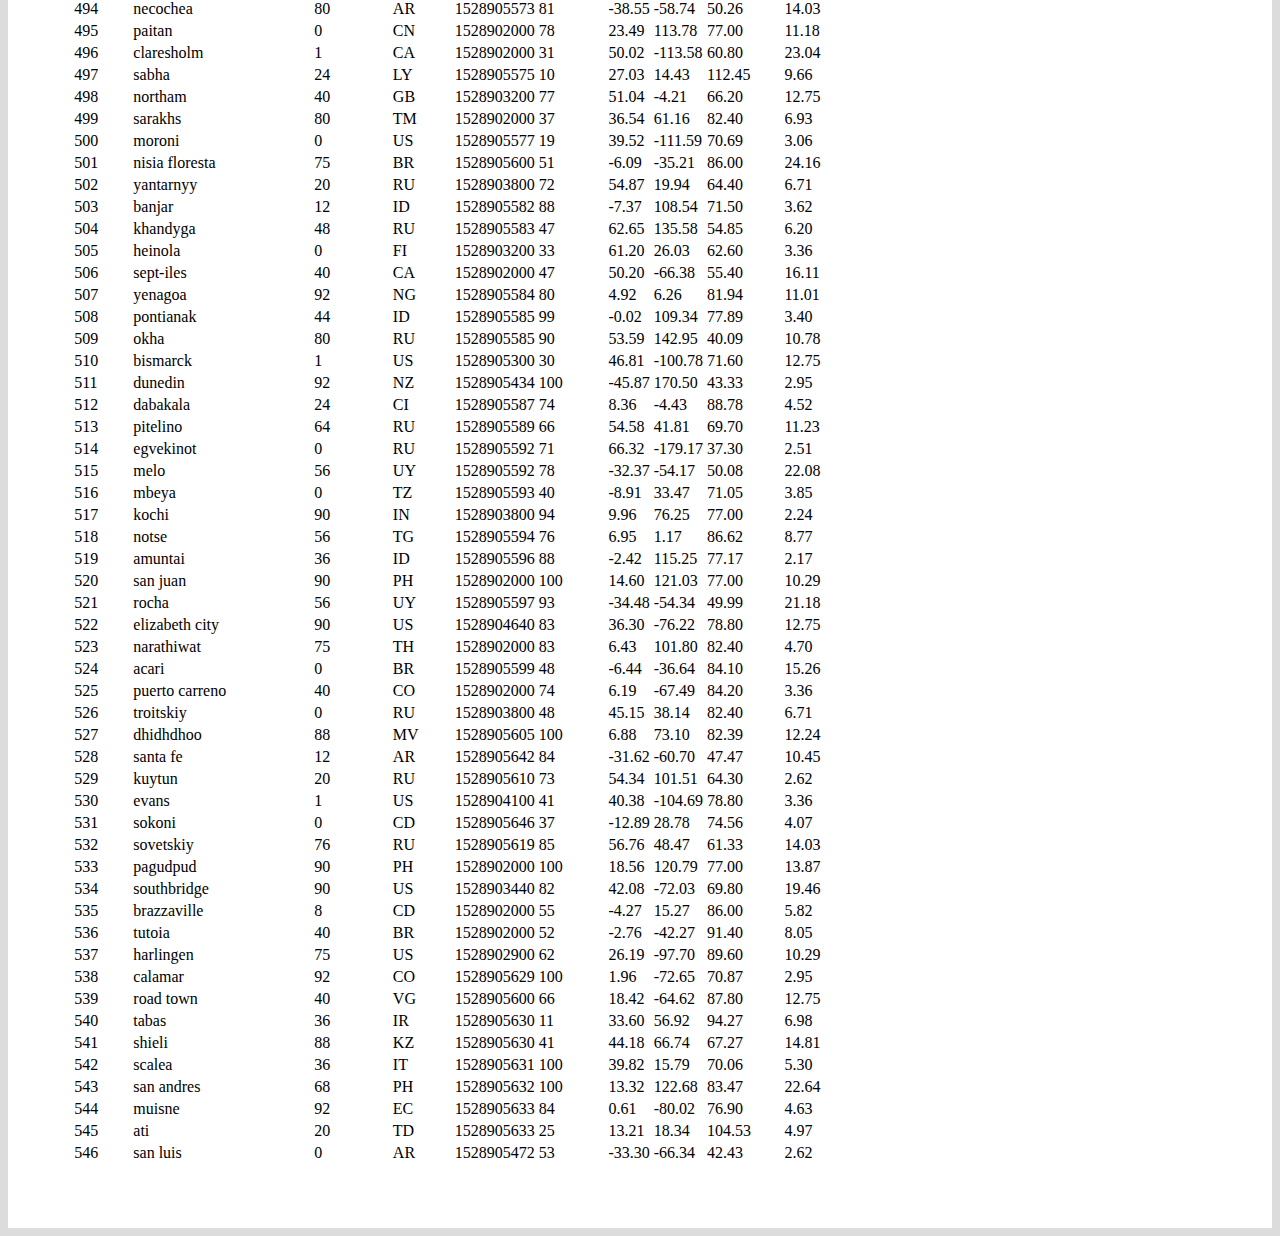
<file: data.html>
<!DOCTYPE html>
<html lang="en">
  <head>
      <meta charset="UTF-8">
      <title>Data Page</title>
     <!-- Bring in our bootstrap stylesheet -->
     <link rel="stylesheet" href="https://cdn.jsdelivr.net/npm/bootstrap@4.5.3/dist/css/bootstrap.min.css" integrity="sha384-TX8t27EcRE3e/ihU7zmQxVncDAy5uIKz4rEkgIXeMed4M0jlfIDPvg6uqKI2xXr2" crossorigin="anonymous">
     <script src="https://code.jquery.com/jquery-3.5.1.slim.min.js" integrity="sha384-DfXdz2htPH0lsSSs5nCTpuj/zy4C+OGpamoFVy38MVBnE+IbbVYUew+OrCXaRkfj" crossorigin="anonymous"></script>
     <script src="https://cdn.jsdelivr.net/npm/bootstrap@4.5.3/dist/js/bootstrap.bundle.min.js" integrity="sha384-ho+j7jyWK8fNQe+A12Hb8AhRq26LrZ/JpcUGGOn+Y7RsweNrtN/tE3MoK7ZeZDyx" crossorigin="anonymous"></script>
     <link rel="stylesheet" href="style.css">
    </head>
<body>
    <body>
        <!--start of nav bar-->
        <nav class="navbar navbar-expand-lg bg-info navbar-dark">
            <a class="navbar-brand" href="index.html">Latitude</a>
            <button class="navbar-toggler" type="button" data-toggle="collapse" data-target="#navbarSupportedContent" aria-controls="navbarSupportedContent" aria-expanded="false" aria-label="Toggle navigation">
              <span class="navbar-toggler-icon"></span>
            </button>
          
            <div class="collapse navbar-collapse" id="navbarSupportedContent">
              <ul class="navbar-nav ml-auto">
                <li class="nav-item dropdown">
                    <a class="nav-link dropdown-toggle" href="#" id="navbarDropdown" role="button" data-toggle="dropdown" aria-haspopup="true" aria-expanded="false">
                      Plots
                    </a>
                    <div class="dropdown-menu" aria-labelledby="navbarDropdown">
                      <a class="dropdown-item" href="temperature.html">Temperature</a>
                      <a class="dropdown-item" href="humidity.html">Humidity</a>
                      <a class="dropdown-item" href="cloudiness.html">Cloudiness</a>
                      <a class="dropdown-item" href="windspeed.html">Wind Speed</a>
                    </div>
                  </li>
                <li class="nav-item active">
                  <a class="nav-link" href="comparisons.html">Comparison <span class="sr-only">(current)</span></a>
                </li>
                <li class="nav-item">
                  <a class="nav-link" href="data.html">Data</a>
                </li>
               
              </ul>
            </div>
          </nav>
          <div class="container">
              <div class="box mt-5">
                  <h1>Data</h1>
                  <p>The following table includes all of the data used for plotting during this project.</p>
            <table class="table table-striped">
            <thead>
              <tr style="text-align: left;">
                <th>City_ID</th>
                <th>City</th>
                <th>Cloudiness</th>
                <th>Country</th>
                <th>Date</th>
                <th>Humidity</th>
                <th>Lat</th>
                <th>Lng</th>
                <th>Max Temp</th>
                <th>Wind Speed</th>
              </tr>
            </thead>
            <tbody>
              <tr>
                <td>0</td>
                <td>jacareacanga</td>
                <td>0</td>
                <td>BR</td>
                <td>1528902000</td>
                <td>62</td>
                <td>-6.22</td>
                <td>-57.76</td>
                <td>89.60</td>
                <td>6.93</td>
              </tr>
              <tr>
                <td>1</td>
                <td>kaitangata</td>
                <td>100</td>
                <td>NZ</td>
                <td>1528905304</td>
                <td>94</td>
                <td>-46.28</td>
                <td>169.85</td>
                <td>42.61</td>
                <td>5.64</td>
              </tr>
              <tr>
                <td>2</td>
                <td>goulburn</td>
                <td>20</td>
                <td>AU</td>
                <td>1528905078</td>
                <td>91</td>
                <td>-34.75</td>
                <td>149.72</td>
                <td>44.32</td>
                <td>10.11</td>
              </tr>
              <tr>
                <td>3</td>
                <td>lata</td>
                <td>76</td>
                <td>IN</td>
                <td>1528905305</td>
                <td>89</td>
                <td>30.78</td>
                <td>78.62</td>
                <td>59.89</td>
                <td>0.94</td>
              </tr>
              <tr>
                <td>4</td>
                <td>chokurdakh</td>
                <td>0</td>
                <td>RU</td>
                <td>1528905306</td>
                <td>88</td>
                <td>70.62</td>
                <td>147.90</td>
                <td>32.17</td>
                <td>2.95</td>
              </tr>
              <tr>
                <td>5</td>
                <td>martyush</td>
                <td>92</td>
                <td>RU</td>
                <td>1528905306</td>
                <td>94</td>
                <td>56.40</td>
                <td>61.89</td>
                <td>55.03</td>
                <td>9.33</td>
              </tr>
              <tr>
                <td>6</td>
                <td>hobart</td>
                <td>20</td>
                <td>AU</td>
                <td>1528902000</td>
                <td>87</td>
                <td>-42.88</td>
                <td>147.33</td>
                <td>44.60</td>
                <td>8.05</td>
              </tr>
              <tr>
                <td>7</td>
                <td>broken hill</td>
                <td>0</td>
                <td>AU</td>
                <td>1528905311</td>
                <td>88</td>
                <td>-31.97</td>
                <td>141.45</td>
                <td>44.50</td>
                <td>7.31</td>
              </tr>
              <tr>
                <td>8</td>
                <td>harnosand</td>
                <td>0</td>
                <td>SE</td>
                <td>1528903200</td>
                <td>44</td>
                <td>62.63</td>
                <td>17.94</td>
                <td>60.80</td>
                <td>13.87</td>
              </tr>
              <tr>
                <td>9</td>
                <td>tuatapere</td>
                <td>0</td>
                <td>NZ</td>
                <td>1528905312</td>
                <td>100</td>
                <td>-46.13</td>
                <td>167.69</td>
                <td>38.92</td>
                <td>3.40</td>
              </tr>
              <tr>
                <td>10</td>
                <td>puerto ayora</td>
                <td>90</td>
                <td>EC</td>
                <td>1528902000</td>
                <td>69</td>
                <td>-0.74</td>
                <td>-90.35</td>
                <td>77.00</td>
                <td>13.87</td>
              </tr>
              <tr>
                <td>11</td>
                <td>havre-saint-pierre</td>
                <td>75</td>
                <td>CA</td>
                <td>1528902000</td>
                <td>58</td>
                <td>50.23</td>
                <td>-63.60</td>
                <td>53.60</td>
                <td>19.46</td>
              </tr>
              <tr>
                <td>12</td>
                <td>punta arenas</td>
                <td>0</td>
                <td>CL</td>
                <td>1528902000</td>
                <td>100</td>
                <td>-53.16</td>
                <td>-70.91</td>
                <td>35.60</td>
                <td>9.17</td>
              </tr>
              <tr>
                <td>13</td>
                <td>tasiilaq</td>
                <td>75</td>
                <td>GL</td>
                <td>1528901400</td>
                <td>60</td>
                <td>65.61</td>
                <td>-37.64</td>
                <td>39.20</td>
                <td>2.24</td>
              </tr>
              <tr>
                <td>14</td>
                <td>chapais</td>
                <td>40</td>
                <td>CA</td>
                <td>1528902000</td>
                <td>38</td>
                <td>49.78</td>
                <td>-74.86</td>
                <td>59.00</td>
                <td>10.29</td>
              </tr>
              <tr>
                <td>15</td>
                <td>avarua</td>
                <td>40</td>
                <td>CK</td>
                <td>1528902000</td>
                <td>56</td>
                <td>-21.21</td>
                <td>-159.78</td>
                <td>73.40</td>
                <td>10.29</td>
              </tr>
              <tr>
                <td>16</td>
                <td>hofn</td>
                <td>75</td>
                <td>IS</td>
                <td>1528902000</td>
                <td>87</td>
                <td>64.25</td>
                <td>-15.21</td>
                <td>51.80</td>
                <td>8.05</td>
              </tr>
              <tr>
                <td>17</td>
                <td>yukamenskoye</td>
                <td>92</td>
                <td>RU</td>
                <td>1528905315</td>
                <td>98</td>
                <td>57.89</td>
                <td>52.24</td>
                <td>56.65</td>
                <td>10.22</td>
              </tr>
              <tr>
                <td>18</td>
                <td>khandbari</td>
                <td>80</td>
                <td>NP</td>
                <td>1528905315</td>
                <td>67</td>
                <td>27.38</td>
                <td>87.21</td>
                <td>44.59</td>
                <td>1.39</td>
              </tr>
              <tr>
                <td>19</td>
                <td>bethel</td>
                <td>1</td>
                <td>US</td>
                <td>1528901580</td>
                <td>93</td>
                <td>60.79</td>
                <td>-161.76</td>
                <td>44.60</td>
                <td>8.05</td>
              </tr>
              <tr>
                <td>20</td>
                <td>ushuaia</td>
                <td>75</td>
                <td>AR</td>
                <td>1528902000</td>
                <td>64</td>
                <td>-54.81</td>
                <td>-68.31</td>
                <td>41.00</td>
                <td>3.36</td>
              </tr>
              <tr>
                <td>21</td>
                <td>east london</td>
                <td>0</td>
                <td>ZA</td>
                <td>1528902000</td>
                <td>37</td>
                <td>-33.02</td>
                <td>27.91</td>
                <td>69.80</td>
                <td>5.82</td>
              </tr>
              <tr>
                <td>22</td>
                <td>bluff</td>
                <td>76</td>
                <td>AU</td>
                <td>1528905321</td>
                <td>76</td>
                <td>-23.58</td>
                <td>149.07</td>
                <td>61.96</td>
                <td>4.74</td>
              </tr>
              <tr>
                <td>23</td>
                <td>mount isa</td>
                <td>75</td>
                <td>AU</td>
                <td>1528902000</td>
                <td>100</td>
                <td>-20.73</td>
                <td>139.49</td>
                <td>64.40</td>
                <td>3.29</td>
              </tr>
              <tr>
                <td>24</td>
                <td>pevek</td>
                <td>0</td>
                <td>RU</td>
                <td>1528905321</td>
                <td>71</td>
                <td>69.70</td>
                <td>170.27</td>
                <td>36.94</td>
                <td>6.98</td>
              </tr>
              <tr>
                <td>25</td>
                <td>gao</td>
                <td>24</td>
                <td>ML</td>
                <td>1528905321</td>
                <td>16</td>
                <td>16.28</td>
                <td>-0.04</td>
                <td>110.02</td>
                <td>4.97</td>
              </tr>
              <tr>
                <td>26</td>
                <td>cabo san lucas</td>
                <td>75</td>
                <td>MX</td>
                <td>1528901160</td>
                <td>74</td>
                <td>22.89</td>
                <td>-109.91</td>
                <td>84.20</td>
                <td>10.29</td>
              </tr>
              <tr>
                <td>27</td>
                <td>sao filipe</td>
                <td>0</td>
                <td>CV</td>
                <td>1528905323</td>
                <td>88</td>
                <td>14.90</td>
                <td>-24.50</td>
                <td>75.73</td>
                <td>13.02</td>
              </tr>
              <tr>
                <td>28</td>
                <td>tiksi</td>
                <td>44</td>
                <td>RU</td>
                <td>1528905298</td>
                <td>58</td>
                <td>71.64</td>
                <td>128.87</td>
                <td>57.73</td>
                <td>10.11</td>
              </tr>
              <tr>
                <td>29</td>
                <td>busselton</td>
                <td>92</td>
                <td>AU</td>
                <td>1528905323</td>
                <td>100</td>
                <td>-33.64</td>
                <td>115.35</td>
                <td>60.43</td>
                <td>10.56</td>
              </tr>
              <tr>
                <td>30</td>
                <td>alofi</td>
                <td>76</td>
                <td>NU</td>
                <td>1528902000</td>
                <td>88</td>
                <td>-19.06</td>
                <td>-169.92</td>
                <td>71.60</td>
                <td>3.36</td>
              </tr>
              <tr>
                <td>31</td>
                <td>ola</td>
                <td>75</td>
                <td>RU</td>
                <td>1528902000</td>
                <td>100</td>
                <td>59.58</td>
                <td>151.30</td>
                <td>42.80</td>
                <td>7.76</td>
              </tr>
              <tr>
                <td>32</td>
                <td>atar</td>
                <td>20</td>
                <td>MR</td>
                <td>1528902000</td>
                <td>19</td>
                <td>20.52</td>
                <td>-13.05</td>
                <td>91.40</td>
                <td>9.17</td>
              </tr>
              <tr>
                <td>33</td>
                <td>rikitea</td>
                <td>0</td>
                <td>PF</td>
                <td>1528905325</td>
                <td>100</td>
                <td>-23.12</td>
                <td>-134.97</td>
                <td>73.57</td>
                <td>8.66</td>
              </tr>
              <tr>
                <td>34</td>
                <td>hermanus</td>
                <td>0</td>
                <td>ZA</td>
                <td>1528905325</td>
                <td>24</td>
                <td>-34.42</td>
                <td>19.24</td>
                <td>77.17</td>
                <td>8.66</td>
              </tr>
              <tr>
                <td>35</td>
                <td>ponta delgada</td>
                <td>75</td>
                <td>PT</td>
                <td>1528903800</td>
                <td>88</td>
                <td>37.73</td>
                <td>-25.67</td>
                <td>71.60</td>
                <td>12.75</td>
              </tr>
              <tr>
                <td>36</td>
                <td>bambari</td>
                <td>24</td>
                <td>CF</td>
                <td>1528905326</td>
                <td>84</td>
                <td>5.77</td>
                <td>20.68</td>
                <td>81.85</td>
                <td>7.65</td>
              </tr>
              <tr>
                <td>37</td>
                <td>cap malheureux</td>
                <td>75</td>
                <td>MU</td>
                <td>1528902000</td>
                <td>69</td>
                <td>-19.98</td>
                <td>57.61</td>
                <td>75.20</td>
                <td>14.99</td>
              </tr>
              <tr>
                <td>38</td>
                <td>puerto escondido</td>
                <td>75</td>
                <td>MX</td>
                <td>1528901100</td>
                <td>65</td>
                <td>15.86</td>
                <td>-97.07</td>
                <td>80.60</td>
                <td>3.36</td>
              </tr>
              <tr>
                <td>39</td>
                <td>qaanaaq</td>
                <td>32</td>
                <td>GL</td>
                <td>1528905330</td>
                <td>100</td>
                <td>77.48</td>
                <td>-69.36</td>
                <td>31.45</td>
                <td>6.31</td>
              </tr>
              <tr>
                <td>40</td>
                <td>new norfolk</td>
                <td>20</td>
                <td>AU</td>
                <td>1528902000</td>
                <td>87</td>
                <td>-42.78</td>
                <td>147.06</td>
                <td>44.60</td>
                <td>8.05</td>
              </tr>
              <tr>
                <td>41</td>
                <td>najran</td>
                <td>40</td>
                <td>SA</td>
                <td>1528902000</td>
                <td>13</td>
                <td>17.54</td>
                <td>44.22</td>
                <td>98.60</td>
                <td>11.41</td>
              </tr>
              <tr>
                <td>42</td>
                <td>isla mujeres</td>
                <td>90</td>
                <td>MX</td>
                <td>1528904340</td>
                <td>100</td>
                <td>21.23</td>
                <td>-86.73</td>
                <td>75.20</td>
                <td>16.11</td>
              </tr>
              <tr>
                <td>43</td>
                <td>mar del plata</td>
                <td>0</td>
                <td>AR</td>
                <td>1528905297</td>
                <td>100</td>
                <td>-46.43</td>
                <td>-67.52</td>
                <td>32.53</td>
                <td>7.31</td>
              </tr>
              <tr>
                <td>44</td>
                <td>provideniya</td>
                <td>0</td>
                <td>RU</td>
                <td>1528905332</td>
                <td>91</td>
                <td>64.42</td>
                <td>-173.23</td>
                <td>40.63</td>
                <td>10.78</td>
              </tr>
              <tr>
                <td>45</td>
                <td>jamestown</td>
                <td>12</td>
                <td>AU</td>
                <td>1528905333</td>
                <td>88</td>
                <td>-33.21</td>
                <td>138.60</td>
                <td>43.15</td>
                <td>10.89</td>
              </tr>
              <tr>
                <td>46</td>
                <td>medicine hat</td>
                <td>20</td>
                <td>CA</td>
                <td>1528902000</td>
                <td>34</td>
                <td>50.04</td>
                <td>-110.68</td>
                <td>66.20</td>
                <td>14.99</td>
              </tr>
              <tr>
                <td>47</td>
                <td>katsuura</td>
                <td>8</td>
                <td>JP</td>
                <td>1528905334</td>
                <td>88</td>
                <td>33.93</td>
                <td>134.50</td>
                <td>62.05</td>
                <td>7.54</td>
              </tr>
              <tr>
                <td>48</td>
                <td>aklavik</td>
                <td>20</td>
                <td>CA</td>
                <td>1528902000</td>
                <td>53</td>
                <td>68.22</td>
                <td>-135.01</td>
                <td>51.80</td>
                <td>11.41</td>
              </tr>
              <tr>
                <td>49</td>
                <td>tuktoyaktuk</td>
                <td>20</td>
                <td>CA</td>
                <td>1528902000</td>
                <td>61</td>
                <td>69.44</td>
                <td>-133.03</td>
                <td>46.40</td>
                <td>6.93</td>
              </tr>
              <tr>
                <td>50</td>
                <td>kapaa</td>
                <td>90</td>
                <td>US</td>
                <td>1528901760</td>
                <td>88</td>
                <td>22.08</td>
                <td>-159.32</td>
                <td>75.20</td>
                <td>14.99</td>
              </tr>
              <tr>
                <td>51</td>
                <td>mildura</td>
                <td>0</td>
                <td>AU</td>
                <td>1528905300</td>
                <td>92</td>
                <td>-34.18</td>
                <td>142.16</td>
                <td>45.67</td>
                <td>9.66</td>
              </tr>
              <tr>
                <td>52</td>
                <td>souillac</td>
                <td>75</td>
                <td>FR</td>
                <td>1528903800</td>
                <td>49</td>
                <td>45.60</td>
                <td>-0.60</td>
                <td>73.40</td>
                <td>10.29</td>
              </tr>
              <tr>
                <td>53</td>
                <td>lorengau</td>
                <td>100</td>
                <td>PG</td>
                <td>1528905336</td>
                <td>100</td>
                <td>-2.02</td>
                <td>147.27</td>
                <td>80.59</td>
                <td>3.85</td>
              </tr>
              <tr>
                <td>54</td>
                <td>praia</td>
                <td>20</td>
                <td>BR</td>
                <td>1528902000</td>
                <td>47</td>
                <td>-20.25</td>
                <td>-43.81</td>
                <td>82.40</td>
                <td>3.36</td>
              </tr>
              <tr>
                <td>55</td>
                <td>port alfred</td>
                <td>0</td>
                <td>ZA</td>
                <td>1528905338</td>
                <td>50</td>
                <td>-33.59</td>
                <td>26.89</td>
                <td>76.54</td>
                <td>7.20</td>
              </tr>
              <tr>
                <td>56</td>
                <td>barranca</td>
                <td>0</td>
                <td>PE</td>
                <td>1528905339</td>
                <td>98</td>
                <td>-10.75</td>
                <td>-77.76</td>
                <td>61.87</td>
                <td>9.89</td>
              </tr>
              <tr>
                <td>57</td>
                <td>nome</td>
                <td>40</td>
                <td>US</td>
                <td>1528902900</td>
                <td>70</td>
                <td>30.04</td>
                <td>-94.42</td>
                <td>87.80</td>
                <td>3.36</td>
              </tr>
              <tr>
                <td>58</td>
                <td>matay</td>
                <td>0</td>
                <td>EG</td>
                <td>1528905339</td>
                <td>23</td>
                <td>28.42</td>
                <td>30.79</td>
                <td>97.69</td>
                <td>6.98</td>
              </tr>
              <tr>
                <td>59</td>
                <td>saskylakh</td>
                <td>48</td>
                <td>RU</td>
                <td>1528905339</td>
                <td>55</td>
                <td>71.97</td>
                <td>114.09</td>
                <td>59.53</td>
                <td>5.86</td>
              </tr>
              <tr>
                <td>60</td>
                <td>itarema</td>
                <td>0</td>
                <td>BR</td>
                <td>1528905340</td>
                <td>61</td>
                <td>-2.92</td>
                <td>-39.92</td>
                <td>88.33</td>
                <td>12.57</td>
              </tr>
              <tr>
                <td>61</td>
                <td>butaritari</td>
                <td>56</td>
                <td>KI</td>
                <td>1528905340</td>
                <td>100</td>
                <td>3.07</td>
                <td>172.79</td>
                <td>81.13</td>
                <td>7.31</td>
              </tr>
              <tr>
                <td>62</td>
                <td>peniche</td>
                <td>20</td>
                <td>PT</td>
                <td>1528903800</td>
                <td>64</td>
                <td>39.36</td>
                <td>-9.38</td>
                <td>75.20</td>
                <td>12.75</td>
              </tr>
              <tr>
                <td>63</td>
                <td>beloha</td>
                <td>0</td>
                <td>MG</td>
                <td>1528905340</td>
                <td>57</td>
                <td>-25.17</td>
                <td>45.06</td>
                <td>71.95</td>
                <td>16.37</td>
              </tr>
              <tr>
                <td>64</td>
                <td>anadyr</td>
                <td>0</td>
                <td>RU</td>
                <td>1528902000</td>
                <td>57</td>
                <td>64.73</td>
                <td>177.51</td>
                <td>48.20</td>
                <td>4.47</td>
              </tr>
              <tr>
                <td>65</td>
                <td>luderitz</td>
                <td>12</td>
                <td>NaN</td>
                <td>1528905342</td>
                <td>64</td>
                <td>-26.65</td>
                <td>15.16</td>
                <td>64.03</td>
                <td>17.38</td>
              </tr>
              <tr>
                <td>66</td>
                <td>rochester</td>
                <td>1</td>
                <td>US</td>
                <td>1528902960</td>
                <td>37</td>
                <td>44.02</td>
                <td>-92.46</td>
                <td>73.40</td>
                <td>6.93</td>
              </tr>
              <tr>
                <td>67</td>
                <td>bosaso</td>
                <td>0</td>
                <td>SO</td>
                <td>1528905347</td>
                <td>86</td>
                <td>11.28</td>
                <td>49.18</td>
                <td>89.77</td>
                <td>3.96</td>
              </tr>
              <tr>
                <td>68</td>
                <td>faanui</td>
                <td>0</td>
                <td>PF</td>
                <td>1528905347</td>
                <td>100</td>
                <td>-16.48</td>
                <td>-151.75</td>
                <td>79.96</td>
                <td>11.79</td>
              </tr>
              <tr>
                <td>69</td>
                <td>grindavik</td>
                <td>75</td>
                <td>IS</td>
                <td>1528902000</td>
                <td>70</td>
                <td>63.84</td>
                <td>-22.43</td>
                <td>48.20</td>
                <td>5.82</td>
              </tr>
              <tr>
                <td>70</td>
                <td>margate</td>
                <td>20</td>
                <td>AU</td>
                <td>1528902000</td>
                <td>87</td>
                <td>-43.03</td>
                <td>147.26</td>
                <td>44.60</td>
                <td>8.05</td>
              </tr>
              <tr>
                <td>71</td>
                <td>marsh harbour</td>
                <td>88</td>
                <td>BS</td>
                <td>1528905349</td>
                <td>95</td>
                <td>26.54</td>
                <td>-77.06</td>
                <td>82.39</td>
                <td>10.00</td>
              </tr>
              <tr>
                <td>72</td>
                <td>comodoro rivadavia</td>
                <td>40</td>
                <td>AR</td>
                <td>1528902000</td>
                <td>60</td>
                <td>-45.87</td>
                <td>-67.48</td>
                <td>42.80</td>
                <td>9.17</td>
              </tr>
              <tr>
                <td>73</td>
                <td>upernavik</td>
                <td>92</td>
                <td>GL</td>
                <td>1528905350</td>
                <td>100</td>
                <td>72.79</td>
                <td>-56.15</td>
                <td>29.29</td>
                <td>3.74</td>
              </tr>
              <tr>
                <td>74</td>
                <td>uige</td>
                <td>0</td>
                <td>AO</td>
                <td>1528905350</td>
                <td>29</td>
                <td>-7.61</td>
                <td>15.06</td>
                <td>86.80</td>
                <td>3.18</td>
              </tr>
              <tr>
                <td>75</td>
                <td>bredasdorp</td>
                <td>0</td>
                <td>ZA</td>
                <td>1528902000</td>
                <td>23</td>
                <td>-34.53</td>
                <td>20.04</td>
                <td>82.40</td>
                <td>5.82</td>
              </tr>
              <tr>
                <td>76</td>
                <td>bodden town</td>
                <td>40</td>
                <td>KY</td>
                <td>1528902000</td>
                <td>78</td>
                <td>19.28</td>
                <td>-81.25</td>
                <td>80.60</td>
                <td>16.11</td>
              </tr>
              <tr>
                <td>77</td>
                <td>guerrero negro</td>
                <td>44</td>
                <td>MX</td>
                <td>1528905350</td>
                <td>88</td>
                <td>27.97</td>
                <td>-114.04</td>
                <td>63.85</td>
                <td>3.74</td>
              </tr>
              <tr>
                <td>78</td>
                <td>bilma</td>
                <td>0</td>
                <td>NE</td>
                <td>1528905351</td>
                <td>12</td>
                <td>18.69</td>
                <td>12.92</td>
                <td>110.47</td>
                <td>4.63</td>
              </tr>
              <tr>
                <td>79</td>
                <td>carnarvon</td>
                <td>0</td>
                <td>ZA</td>
                <td>1528905351</td>
                <td>30</td>
                <td>-30.97</td>
                <td>22.13</td>
                <td>60.43</td>
                <td>14.25</td>
              </tr>
              <tr>
                <td>80</td>
                <td>ponta do sol</td>
                <td>12</td>
                <td>BR</td>
                <td>1528905352</td>
                <td>72</td>
                <td>-20.63</td>
                <td>-46.00</td>
                <td>78.25</td>
                <td>3.96</td>
              </tr>
              <tr>
                <td>81</td>
                <td>vila franca do campo</td>
                <td>75</td>
                <td>PT</td>
                <td>1528903800</td>
                <td>88</td>
                <td>37.72</td>
                <td>-25.43</td>
                <td>71.60</td>
                <td>12.75</td>
              </tr>
              <tr>
                <td>82</td>
                <td>puerto del rosario</td>
                <td>20</td>
                <td>ES</td>
                <td>1528903800</td>
                <td>60</td>
                <td>28.50</td>
                <td>-13.86</td>
                <td>73.40</td>
                <td>17.22</td>
              </tr>
              <tr>
                <td>83</td>
                <td>sitka</td>
                <td>20</td>
                <td>US</td>
                <td>1528905353</td>
                <td>92</td>
                <td>37.17</td>
                <td>-99.65</td>
                <td>74.02</td>
                <td>5.97</td>
              </tr>
              <tr>
                <td>84</td>
                <td>camacha</td>
                <td>75</td>
                <td>PT</td>
                <td>1528903800</td>
                <td>72</td>
                <td>33.08</td>
                <td>-16.33</td>
                <td>68.00</td>
                <td>16.11</td>
              </tr>
              <tr>
                <td>85</td>
                <td>saint-philippe</td>
                <td>1</td>
                <td>CA</td>
                <td>1528902900</td>
                <td>54</td>
                <td>45.36</td>
                <td>-73.48</td>
                <td>78.80</td>
                <td>11.41</td>
              </tr>
              <tr>
                <td>86</td>
                <td>port blair</td>
                <td>92</td>
                <td>IN</td>
                <td>1528905357</td>
                <td>97</td>
                <td>11.67</td>
                <td>92.75</td>
                <td>84.37</td>
                <td>25.10</td>
              </tr>
              <tr>
                <td>87</td>
                <td>albany</td>
                <td>90</td>
                <td>US</td>
                <td>1528903860</td>
                <td>68</td>
                <td>42.65</td>
                <td>-73.75</td>
                <td>69.80</td>
                <td>3.36</td>
              </tr>
              <tr>
                <td>88</td>
                <td>barrow</td>
                <td>88</td>
                <td>AR</td>
                <td>1528905182</td>
                <td>72</td>
                <td>-38.31</td>
                <td>-60.23</td>
                <td>50.26</td>
                <td>8.21</td>
              </tr>
              <tr>
                <td>89</td>
                <td>qorveh</td>
                <td>92</td>
                <td>IR</td>
                <td>1528905357</td>
                <td>22</td>
                <td>35.17</td>
                <td>47.80</td>
                <td>76.72</td>
                <td>3.18</td>
              </tr>
              <tr>
                <td>90</td>
                <td>san jeronimo</td>
                <td>90</td>
                <td>PE</td>
                <td>1528902000</td>
                <td>81</td>
                <td>-13.65</td>
                <td>-73.37</td>
                <td>46.40</td>
                <td>2.39</td>
              </tr>
              <tr>
                <td>91</td>
                <td>mataura</td>
                <td>24</td>
                <td>NZ</td>
                <td>1528905299</td>
                <td>79</td>
                <td>-46.19</td>
                <td>168.86</td>
                <td>25.69</td>
                <td>3.18</td>
              </tr>
              <tr>
                <td>92</td>
                <td>buala</td>
                <td>64</td>
                <td>SB</td>
                <td>1528905359</td>
                <td>100</td>
                <td>-8.15</td>
                <td>159.59</td>
                <td>78.70</td>
                <td>4.18</td>
              </tr>
              <tr>
                <td>93</td>
                <td>eyl</td>
                <td>20</td>
                <td>SO</td>
                <td>1528905359</td>
                <td>57</td>
                <td>7.98</td>
                <td>49.82</td>
                <td>86.62</td>
                <td>22.41</td>
              </tr>
              <tr>
                <td>94</td>
                <td>abu dhabi</td>
                <td>0</td>
                <td>AE</td>
                <td>1528902000</td>
                <td>29</td>
                <td>24.47</td>
                <td>54.37</td>
                <td>98.60</td>
                <td>16.11</td>
              </tr>
              <tr>
                <td>95</td>
                <td>tahe</td>
                <td>92</td>
                <td>CN</td>
                <td>1528905359</td>
                <td>98</td>
                <td>52.34</td>
                <td>124.71</td>
                <td>51.43</td>
                <td>2.17</td>
              </tr>
              <tr>
                <td>96</td>
                <td>chuy</td>
                <td>80</td>
                <td>UY</td>
                <td>1528905099</td>
                <td>93</td>
                <td>-33.69</td>
                <td>-53.46</td>
                <td>52.87</td>
                <td>28.90</td>
              </tr>
              <tr>
                <td>97</td>
                <td>dzerzhinskoye</td>
                <td>8</td>
                <td>RU</td>
                <td>1528905360</td>
                <td>69</td>
                <td>56.84</td>
                <td>95.22</td>
                <td>65.11</td>
                <td>3.85</td>
              </tr>
              <tr>
                <td>98</td>
                <td>vanavara</td>
                <td>0</td>
                <td>RU</td>
                <td>1528905360</td>
                <td>50</td>
                <td>60.35</td>
                <td>102.28</td>
                <td>64.21</td>
                <td>5.64</td>
              </tr>
              <tr>
                <td>99</td>
                <td>muros</td>
                <td>40</td>
                <td>ES</td>
                <td>1528903800</td>
                <td>72</td>
                <td>42.77</td>
                <td>-9.06</td>
                <td>66.20</td>
                <td>10.29</td>
              </tr>
              <tr>
                <td>100</td>
                <td>auchel</td>
                <td>0</td>
                <td>FR</td>
                <td>1528903800</td>
                <td>49</td>
                <td>50.51</td>
                <td>2.47</td>
                <td>68.00</td>
                <td>3.36</td>
              </tr>
              <tr>
                <td>101</td>
                <td>bubaque</td>
                <td>40</td>
                <td>GW</td>
                <td>1528902000</td>
                <td>55</td>
                <td>11.28</td>
                <td>-15.83</td>
                <td>91.40</td>
                <td>11.41</td>
              </tr>
              <tr>
                <td>102</td>
                <td>khatanga</td>
                <td>8</td>
                <td>RU</td>
                <td>1528905361</td>
                <td>65</td>
                <td>71.98</td>
                <td>102.47</td>
                <td>60.97</td>
                <td>4.63</td>
              </tr>
              <tr>
                <td>103</td>
                <td>los banos</td>
                <td>1</td>
                <td>US</td>
                <td>1528904100</td>
                <td>67</td>
                <td>37.06</td>
                <td>-120.85</td>
                <td>75.20</td>
                <td>4.74</td>
              </tr>
              <tr>
                <td>104</td>
                <td>labuhan</td>
                <td>12</td>
                <td>ID</td>
                <td>1528905361</td>
                <td>95</td>
                <td>-2.54</td>
                <td>115.51</td>
                <td>72.94</td>
                <td>1.83</td>
              </tr>
              <tr>
                <td>105</td>
                <td>saint-paul</td>
                <td>75</td>
                <td>FR</td>
                <td>1528903800</td>
                <td>56</td>
                <td>45.22</td>
                <td>1.90</td>
                <td>68.00</td>
                <td>14.99</td>
              </tr>
              <tr>
                <td>106</td>
                <td>petatlan</td>
                <td>90</td>
                <td>MX</td>
                <td>1528901220</td>
                <td>74</td>
                <td>17.52</td>
                <td>-101.27</td>
                <td>84.20</td>
                <td>1.83</td>
              </tr>
              <tr>
                <td>107</td>
                <td>baykit</td>
                <td>36</td>
                <td>RU</td>
                <td>1528905366</td>
                <td>68</td>
                <td>61.68</td>
                <td>96.39</td>
                <td>63.94</td>
                <td>4.29</td>
              </tr>
              <tr>
                <td>108</td>
                <td>dalby</td>
                <td>75</td>
                <td>AU</td>
                <td>1528902000</td>
                <td>93</td>
                <td>-27.18</td>
                <td>151.26</td>
                <td>53.60</td>
                <td>2.24</td>
              </tr>
              <tr>
                <td>109</td>
                <td>yellowknife</td>
                <td>90</td>
                <td>CA</td>
                <td>1528902540</td>
                <td>93</td>
                <td>62.45</td>
                <td>-114.38</td>
                <td>46.40</td>
                <td>8.05</td>
              </tr>
              <tr>
                <td>110</td>
                <td>hilo</td>
                <td>75</td>
                <td>US</td>
                <td>1528901580</td>
                <td>88</td>
                <td>19.71</td>
                <td>-155.08</td>
                <td>66.20</td>
                <td>5.82</td>
              </tr>
              <tr>
                <td>111</td>
                <td>turukhansk</td>
                <td>36</td>
                <td>RU</td>
                <td>1528905297</td>
                <td>76</td>
                <td>65.80</td>
                <td>87.96</td>
                <td>66.37</td>
                <td>6.42</td>
              </tr>
              <tr>
                <td>112</td>
                <td>dingle</td>
                <td>68</td>
                <td>PH</td>
                <td>1528905368</td>
                <td>82</td>
                <td>11.00</td>
                <td>122.67</td>
                <td>79.96</td>
                <td>8.21</td>
              </tr>
              <tr>
                <td>113</td>
                <td>dillon</td>
                <td>1</td>
                <td>US</td>
                <td>1528901580</td>
                <td>44</td>
                <td>45.22</td>
                <td>-112.64</td>
                <td>57.20</td>
                <td>5.82</td>
              </tr>
              <tr>
                <td>114</td>
                <td>labytnangi</td>
                <td>64</td>
                <td>RU</td>
                <td>1528905370</td>
                <td>75</td>
                <td>66.66</td>
                <td>66.39</td>
                <td>47.11</td>
                <td>17.49</td>
              </tr>
              <tr>
                <td>115</td>
                <td>gigmoto</td>
                <td>36</td>
                <td>PH</td>
                <td>1528905370</td>
                <td>98</td>
                <td>13.78</td>
                <td>124.39</td>
                <td>83.56</td>
                <td>17.60</td>
              </tr>
              <tr>
                <td>116</td>
                <td>nouakchott</td>
                <td>68</td>
                <td>MR</td>
                <td>1528905371</td>
                <td>76</td>
                <td>18.08</td>
                <td>-15.98</td>
                <td>76.72</td>
                <td>1.39</td>
              </tr>
              <tr>
                <td>117</td>
                <td>rumoi</td>
                <td>92</td>
                <td>JP</td>
                <td>1528905371</td>
                <td>100</td>
                <td>43.93</td>
                <td>141.67</td>
                <td>44.41</td>
                <td>8.10</td>
              </tr>
              <tr>
                <td>118</td>
                <td>dikson</td>
                <td>32</td>
                <td>RU</td>
                <td>1528905373</td>
                <td>100</td>
                <td>73.51</td>
                <td>80.55</td>
                <td>31.09</td>
                <td>13.13</td>
              </tr>
              <tr>
                <td>119</td>
                <td>chinsali</td>
                <td>0</td>
                <td>ZM</td>
                <td>1528905377</td>
                <td>36</td>
                <td>-10.55</td>
                <td>32.07</td>
                <td>73.39</td>
                <td>9.22</td>
              </tr>
              <tr>
                <td>120</td>
                <td>georgetown</td>
                <td>75</td>
                <td>GY</td>
                <td>1528902000</td>
                <td>78</td>
                <td>6.80</td>
                <td>-58.16</td>
                <td>82.40</td>
                <td>9.17</td>
              </tr>
              <tr>
                <td>121</td>
                <td>tooele</td>
                <td>1</td>
                <td>US</td>
                <td>1528902900</td>
                <td>35</td>
                <td>40.53</td>
                <td>-112.30</td>
                <td>73.40</td>
                <td>9.17</td>
              </tr>
              <tr>
                <td>122</td>
                <td>nikolskoye</td>
                <td>40</td>
                <td>RU</td>
                <td>1528902000</td>
                <td>41</td>
                <td>59.70</td>
                <td>30.79</td>
                <td>60.80</td>
                <td>4.47</td>
              </tr>
              <tr>
                <td>123</td>
                <td>bodo</td>
                <td>80</td>
                <td>CI</td>
                <td>1528905379</td>
                <td>66</td>
                <td>5.91</td>
                <td>-4.68</td>
                <td>87.70</td>
                <td>8.21</td>
              </tr>
              <tr>
                <td>124</td>
                <td>minador do negrao</td>
                <td>32</td>
                <td>BR</td>
                <td>1528905379</td>
                <td>80</td>
                <td>-9.31</td>
                <td>-36.86</td>
                <td>76.81</td>
                <td>13.24</td>
              </tr>
              <tr>
                <td>125</td>
                <td>sambava</td>
                <td>88</td>
                <td>MG</td>
                <td>1528905379</td>
                <td>100</td>
                <td>-14.27</td>
                <td>50.17</td>
                <td>77.35</td>
                <td>19.73</td>
              </tr>
              <tr>
                <td>126</td>
                <td>yerbogachen</td>
                <td>0</td>
                <td>RU</td>
                <td>1528905380</td>
                <td>44</td>
                <td>61.28</td>
                <td>108.01</td>
                <td>64.93</td>
                <td>7.43</td>
              </tr>
              <tr>
                <td>127</td>
                <td>kahului</td>
                <td>1</td>
                <td>US</td>
                <td>1528901760</td>
                <td>93</td>
                <td>20.89</td>
                <td>-156.47</td>
                <td>66.20</td>
                <td>3.36</td>
              </tr>
              <tr>
                <td>128</td>
                <td>clyde river</td>
                <td>75</td>
                <td>CA</td>
                <td>1528902660</td>
                <td>100</td>
                <td>70.47</td>
                <td>-68.59</td>
                <td>35.60</td>
                <td>21.92</td>
              </tr>
              <tr>
                <td>129</td>
                <td>ancud</td>
                <td>20</td>
                <td>CL</td>
                <td>1528905381</td>
                <td>90</td>
                <td>-41.87</td>
                <td>-73.83</td>
                <td>39.10</td>
                <td>2.73</td>
              </tr>
              <tr>
                <td>130</td>
                <td>beringovskiy</td>
                <td>0</td>
                <td>RU</td>
                <td>1528905381</td>
                <td>88</td>
                <td>63.05</td>
                <td>179.32</td>
                <td>39.37</td>
                <td>3.40</td>
              </tr>
              <tr>
                <td>131</td>
                <td>majene</td>
                <td>32</td>
                <td>ID</td>
                <td>1528905382</td>
                <td>100</td>
                <td>-3.54</td>
                <td>118.97</td>
                <td>81.85</td>
                <td>11.01</td>
              </tr>
              <tr>
                <td>132</td>
                <td>ahar</td>
                <td>36</td>
                <td>IR</td>
                <td>1528905382</td>
                <td>62</td>
                <td>38.48</td>
                <td>47.07</td>
                <td>62.77</td>
                <td>3.74</td>
              </tr>
              <tr>
                <td>133</td>
                <td>ilhabela</td>
                <td>80</td>
                <td>BR</td>
                <td>1528905382</td>
                <td>98</td>
                <td>-23.78</td>
                <td>-45.36</td>
                <td>72.85</td>
                <td>2.28</td>
              </tr>
              <tr>
                <td>134</td>
                <td>listvyagi</td>
                <td>0</td>
                <td>RU</td>
                <td>1528905382</td>
                <td>78</td>
                <td>53.68</td>
                <td>86.95</td>
                <td>65.11</td>
                <td>2.06</td>
              </tr>
              <tr>
                <td>135</td>
                <td>skjervoy</td>
                <td>40</td>
                <td>NO</td>
                <td>1528903200</td>
                <td>65</td>
                <td>70.03</td>
                <td>20.97</td>
                <td>44.60</td>
                <td>10.29</td>
              </tr>
              <tr>
                <td>136</td>
                <td>cape town</td>
                <td>0</td>
                <td>ZA</td>
                <td>1528902000</td>
                <td>35</td>
                <td>-33.93</td>
                <td>18.42</td>
                <td>73.40</td>
                <td>9.17</td>
              </tr>
              <tr>
                <td>137</td>
                <td>iqaluit</td>
                <td>90</td>
                <td>CA</td>
                <td>1528902000</td>
                <td>96</td>
                <td>63.75</td>
                <td>-68.52</td>
                <td>35.60</td>
                <td>20.80</td>
              </tr>
              <tr>
                <td>138</td>
                <td>fort-shevchenko</td>
                <td>0</td>
                <td>KZ</td>
                <td>1528905387</td>
                <td>59</td>
                <td>44.51</td>
                <td>50.26</td>
                <td>74.20</td>
                <td>3.62</td>
              </tr>
              <tr>
                <td>139</td>
                <td>severo-kurilsk</td>
                <td>92</td>
                <td>RU</td>
                <td>1528905387</td>
                <td>100</td>
                <td>50.68</td>
                <td>156.12</td>
                <td>38.02</td>
                <td>16.26</td>
              </tr>
              <tr>
                <td>140</td>
                <td>arraial do cabo</td>
                <td>0</td>
                <td>BR</td>
                <td>1528905600</td>
                <td>65</td>
                <td>-22.97</td>
                <td>-42.02</td>
                <td>80.60</td>
                <td>4.70</td>
              </tr>
              <tr>
                <td>141</td>
                <td>torbay</td>
                <td>90</td>
                <td>CA</td>
                <td>1528903560</td>
                <td>93</td>
                <td>47.66</td>
                <td>-52.73</td>
                <td>50.00</td>
                <td>19.46</td>
              </tr>
              <tr>
                <td>142</td>
                <td>ahipara</td>
                <td>88</td>
                <td>NZ</td>
                <td>1528905388</td>
                <td>91</td>
                <td>-35.17</td>
                <td>173.16</td>
                <td>56.65</td>
                <td>9.66</td>
              </tr>
              <tr>
                <td>143</td>
                <td>bandarbeyla</td>
                <td>0</td>
                <td>SO</td>
                <td>1528905389</td>
                <td>79</td>
                <td>9.49</td>
                <td>50.81</td>
                <td>79.15</td>
                <td>32.93</td>
              </tr>
              <tr>
                <td>144</td>
                <td>vuktyl</td>
                <td>92</td>
                <td>RU</td>
                <td>1528905389</td>
                <td>96</td>
                <td>63.86</td>
                <td>57.31</td>
                <td>52.60</td>
                <td>7.43</td>
              </tr>
              <tr>
                <td>145</td>
                <td>caravelas</td>
                <td>0</td>
                <td>BR</td>
                <td>1528905390</td>
                <td>98</td>
                <td>-17.73</td>
                <td>-39.27</td>
                <td>77.62</td>
                <td>10.45</td>
              </tr>
              <tr>
                <td>146</td>
                <td>waipawa</td>
                <td>92</td>
                <td>NZ</td>
                <td>1528905390</td>
                <td>94</td>
                <td>-39.94</td>
                <td>176.59</td>
                <td>50.89</td>
                <td>9.44</td>
              </tr>
              <tr>
                <td>147</td>
                <td>khomutovo</td>
                <td>0</td>
                <td>RU</td>
                <td>1528905390</td>
                <td>65</td>
                <td>52.85</td>
                <td>37.45</td>
                <td>72.31</td>
                <td>5.97</td>
              </tr>
              <tr>
                <td>148</td>
                <td>acajutla</td>
                <td>40</td>
                <td>SV</td>
                <td>1528901400</td>
                <td>79</td>
                <td>13.59</td>
                <td>-89.83</td>
                <td>84.20</td>
                <td>1.12</td>
              </tr>
              <tr>
                <td>149</td>
                <td>buritis</td>
                <td>0</td>
                <td>BR</td>
                <td>1528905391</td>
                <td>53</td>
                <td>-15.62</td>
                <td>-46.42</td>
                <td>83.74</td>
                <td>6.87</td>
              </tr>
              <tr>
                <td>150</td>
                <td>meulaboh</td>
                <td>48</td>
                <td>ID</td>
                <td>1528905392</td>
                <td>100</td>
                <td>4.14</td>
                <td>96.13</td>
                <td>82.03</td>
                <td>3.40</td>
              </tr>
              <tr>
                <td>151</td>
                <td>vaini</td>
                <td>100</td>
                <td>IN</td>
                <td>1528905392</td>
                <td>98</td>
                <td>15.34</td>
                <td>74.49</td>
                <td>70.42</td>
                <td>4.29</td>
              </tr>
              <tr>
                <td>152</td>
                <td>teya</td>
                <td>75</td>
                <td>MX</td>
                <td>1528901400</td>
                <td>66</td>
                <td>21.05</td>
                <td>-89.07</td>
                <td>86.00</td>
                <td>13.87</td>
              </tr>
              <tr>
                <td>153</td>
                <td>bambous virieux</td>
                <td>75</td>
                <td>MU</td>
                <td>1528902000</td>
                <td>69</td>
                <td>-20.34</td>
                <td>57.76</td>
                <td>75.20</td>
                <td>14.99</td>
              </tr>
              <tr>
                <td>154</td>
                <td>zaragoza</td>
                <td>20</td>
                <td>ES</td>
                <td>1528903800</td>
                <td>49</td>
                <td>41.65</td>
                <td>-0.88</td>
                <td>77.00</td>
                <td>28.86</td>
              </tr>
              <tr>
                <td>155</td>
                <td>thompson</td>
                <td>75</td>
                <td>CA</td>
                <td>1528902600</td>
                <td>76</td>
                <td>55.74</td>
                <td>-97.86</td>
                <td>57.20</td>
                <td>3.36</td>
              </tr>
              <tr>
                <td>156</td>
                <td>kodiak</td>
                <td>1</td>
                <td>US</td>
                <td>1528901580</td>
                <td>50</td>
                <td>39.95</td>
                <td>-94.76</td>
                <td>75.20</td>
                <td>13.87</td>
              </tr>
              <tr>
                <td>157</td>
                <td>nsanje</td>
                <td>92</td>
                <td>MZ</td>
                <td>1528905397</td>
                <td>84</td>
                <td>-16.92</td>
                <td>35.26</td>
                <td>70.33</td>
                <td>4.18</td>
              </tr>
              <tr>
                <td>158</td>
                <td>the pas</td>
                <td>1</td>
                <td>CA</td>
                <td>1528902000</td>
                <td>63</td>
                <td>53.82</td>
                <td>-101.24</td>
                <td>60.80</td>
                <td>10.29</td>
              </tr>
              <tr>
                <td>159</td>
                <td>masalli</td>
                <td>12</td>
                <td>KR</td>
                <td>1528902000</td>
                <td>77</td>
                <td>34.80</td>
                <td>126.66</td>
                <td>68.00</td>
                <td>9.17</td>
              </tr>
              <tr>
                <td>160</td>
                <td>talnakh</td>
                <td>20</td>
                <td>RU</td>
                <td>1528905398</td>
                <td>100</td>
                <td>69.49</td>
                <td>88.39</td>
                <td>42.79</td>
                <td>3.18</td>
              </tr>
              <tr>
                <td>161</td>
                <td>ilulissat</td>
                <td>90</td>
                <td>GL</td>
                <td>1528901400</td>
                <td>97</td>
                <td>69.22</td>
                <td>-51.10</td>
                <td>32.00</td>
                <td>4.70</td>
              </tr>
              <tr>
                <td>162</td>
                <td>vallenar</td>
                <td>0</td>
                <td>CL</td>
                <td>1528905399</td>
                <td>56</td>
                <td>-28.58</td>
                <td>-70.76</td>
                <td>54.40</td>
                <td>1.28</td>
              </tr>
              <tr>
                <td>163</td>
                <td>cap-aux-meules</td>
                <td>40</td>
                <td>CA</td>
                <td>1528902000</td>
                <td>62</td>
                <td>47.38</td>
                <td>-61.86</td>
                <td>51.80</td>
                <td>20.80</td>
              </tr>
              <tr>
                <td>164</td>
                <td>san quintin</td>
                <td>90</td>
                <td>PH</td>
                <td>1528902000</td>
                <td>100</td>
                <td>17.54</td>
                <td>120.52</td>
                <td>77.00</td>
                <td>13.87</td>
              </tr>
              <tr>
                <td>165</td>
                <td>victoria</td>
                <td>75</td>
                <td>BN</td>
                <td>1528902000</td>
                <td>94</td>
                <td>5.28</td>
                <td>115.24</td>
                <td>80.60</td>
                <td>1.12</td>
              </tr>
              <tr>
                <td>166</td>
                <td>okhotsk</td>
                <td>12</td>
                <td>RU</td>
                <td>1528905400</td>
                <td>100</td>
                <td>59.36</td>
                <td>143.24</td>
                <td>38.02</td>
                <td>2.17</td>
              </tr>
              <tr>
                <td>167</td>
                <td>bonavista</td>
                <td>92</td>
                <td>CA</td>
                <td>1528905401</td>
                <td>82</td>
                <td>48.65</td>
                <td>-53.11</td>
                <td>46.57</td>
                <td>22.97</td>
              </tr>
              <tr>
                <td>168</td>
                <td>manokwari</td>
                <td>80</td>
                <td>ID</td>
                <td>1528905401</td>
                <td>100</td>
                <td>-0.87</td>
                <td>134.08</td>
                <td>78.07</td>
                <td>8.10</td>
              </tr>
              <tr>
                <td>169</td>
                <td>lebu</td>
                <td>92</td>
                <td>ET</td>
                <td>1528905404</td>
                <td>100</td>
                <td>8.96</td>
                <td>38.73</td>
                <td>55.30</td>
                <td>0.72</td>
              </tr>
              <tr>
                <td>170</td>
                <td>qostanay</td>
                <td>75</td>
                <td>KZ</td>
                <td>1528902000</td>
                <td>54</td>
                <td>53.17</td>
                <td>63.58</td>
                <td>59.00</td>
                <td>6.71</td>
              </tr>
              <tr>
                <td>171</td>
                <td>victor harbor</td>
                <td>75</td>
                <td>AU</td>
                <td>1528902000</td>
                <td>82</td>
                <td>-35.55</td>
                <td>138.62</td>
                <td>55.40</td>
                <td>17.22</td>
              </tr>
              <tr>
                <td>172</td>
                <td>kamenka</td>
                <td>12</td>
                <td>RU</td>
                <td>1528905405</td>
                <td>98</td>
                <td>53.19</td>
                <td>44.05</td>
                <td>61.60</td>
                <td>9.44</td>
              </tr>
              <tr>
                <td>173</td>
                <td>cherskiy</td>
                <td>8</td>
                <td>RU</td>
                <td>1528905405</td>
                <td>48</td>
                <td>68.75</td>
                <td>161.30</td>
                <td>55.21</td>
                <td>3.18</td>
              </tr>
              <tr>
                <td>174</td>
                <td>kimbe</td>
                <td>92</td>
                <td>PG</td>
                <td>1528905405</td>
                <td>100</td>
                <td>-5.56</td>
                <td>150.15</td>
                <td>78.43</td>
                <td>6.64</td>
              </tr>
              <tr>
                <td>175</td>
                <td>guba</td>
                <td>75</td>
                <td>PH</td>
                <td>1528902000</td>
                <td>74</td>
                <td>10.43</td>
                <td>123.89</td>
                <td>84.20</td>
                <td>8.05</td>
              </tr>
              <tr>
                <td>176</td>
                <td>inuvik</td>
                <td>40</td>
                <td>CA</td>
                <td>1528902000</td>
                <td>53</td>
                <td>68.36</td>
                <td>-133.71</td>
                <td>51.80</td>
                <td>3.36</td>
              </tr>
              <tr>
                <td>177</td>
                <td>jiazi</td>
                <td>20</td>
                <td>CN</td>
                <td>1528902000</td>
                <td>78</td>
                <td>19.61</td>
                <td>110.49</td>
                <td>82.40</td>
                <td>4.47</td>
              </tr>
              <tr>
                <td>178</td>
                <td>namatanai</td>
                <td>76</td>
                <td>PG</td>
                <td>1528905407</td>
                <td>100</td>
                <td>-3.66</td>
                <td>152.44</td>
                <td>78.07</td>
                <td>11.68</td>
              </tr>
              <tr>
                <td>179</td>
                <td>port elizabeth</td>
                <td>90</td>
                <td>US</td>
                <td>1528903500</td>
                <td>83</td>
                <td>39.31</td>
                <td>-74.98</td>
                <td>75.20</td>
                <td>9.17</td>
              </tr>
              <tr>
                <td>180</td>
                <td>chilca</td>
                <td>75</td>
                <td>PE</td>
                <td>1528903800</td>
                <td>47</td>
                <td>-13.22</td>
                <td>-72.34</td>
                <td>55.40</td>
                <td>3.36</td>
              </tr>
              <tr>
                <td>181</td>
                <td>tual</td>
                <td>68</td>
                <td>ID</td>
                <td>1528905408</td>
                <td>100</td>
                <td>-5.67</td>
                <td>132.75</td>
                <td>79.78</td>
                <td>12.12</td>
              </tr>
              <tr>
                <td>182</td>
                <td>puerto colombia</td>
                <td>40</td>
                <td>CO</td>
                <td>1528902000</td>
                <td>74</td>
                <td>10.99</td>
                <td>-74.96</td>
                <td>87.80</td>
                <td>6.93</td>
              </tr>
              <tr>
                <td>183</td>
                <td>muzhi</td>
                <td>0</td>
                <td>RU</td>
                <td>1528905409</td>
                <td>63</td>
                <td>65.40</td>
                <td>64.70</td>
                <td>55.57</td>
                <td>10.67</td>
              </tr>
              <tr>
                <td>184</td>
                <td>tabuk</td>
                <td>92</td>
                <td>PH</td>
                <td>1528905413</td>
                <td>86</td>
                <td>17.41</td>
                <td>121.44</td>
                <td>72.40</td>
                <td>1.83</td>
              </tr>
              <tr>
                <td>185</td>
                <td>palauig</td>
                <td>92</td>
                <td>PH</td>
                <td>1528905413</td>
                <td>100</td>
                <td>15.44</td>
                <td>119.90</td>
                <td>74.11</td>
                <td>10.67</td>
              </tr>
              <tr>
                <td>186</td>
                <td>komsomolskiy</td>
                <td>0</td>
                <td>RU</td>
                <td>1528905413</td>
                <td>84</td>
                <td>67.55</td>
                <td>63.78</td>
                <td>37.39</td>
                <td>9.22</td>
              </tr>
              <tr>
                <td>187</td>
                <td>atuona</td>
                <td>44</td>
                <td>PF</td>
                <td>1528905298</td>
                <td>100</td>
                <td>-9.80</td>
                <td>-139.03</td>
                <td>79.60</td>
                <td>12.91</td>
              </tr>
              <tr>
                <td>188</td>
                <td>sinnamary</td>
                <td>92</td>
                <td>GF</td>
                <td>1528905414</td>
                <td>100</td>
                <td>5.38</td>
                <td>-52.96</td>
                <td>75.19</td>
                <td>3.40</td>
              </tr>
              <tr>
                <td>189</td>
                <td>kavieng</td>
                <td>92</td>
                <td>PG</td>
                <td>1528905414</td>
                <td>100</td>
                <td>-2.57</td>
                <td>150.80</td>
                <td>78.97</td>
                <td>5.41</td>
              </tr>
              <tr>
                <td>190</td>
                <td>moron</td>
                <td>0</td>
                <td>VE</td>
                <td>1528905415</td>
                <td>70</td>
                <td>10.49</td>
                <td>-68.20</td>
                <td>81.67</td>
                <td>3.06</td>
              </tr>
              <tr>
                <td>191</td>
                <td>fortuna</td>
                <td>20</td>
                <td>ES</td>
                <td>1528903800</td>
                <td>64</td>
                <td>38.18</td>
                <td>-1.13</td>
                <td>86.00</td>
                <td>12.75</td>
              </tr>
              <tr>
                <td>192</td>
                <td>pangnirtung</td>
                <td>90</td>
                <td>CA</td>
                <td>1528902000</td>
                <td>93</td>
                <td>66.15</td>
                <td>-65.72</td>
                <td>35.60</td>
                <td>4.70</td>
              </tr>
              <tr>
                <td>193</td>
                <td>paamiut</td>
                <td>68</td>
                <td>GL</td>
                <td>1528905416</td>
                <td>100</td>
                <td>61.99</td>
                <td>-49.67</td>
                <td>35.32</td>
                <td>12.46</td>
              </tr>
              <tr>
                <td>194</td>
                <td>juegang</td>
                <td>36</td>
                <td>CN</td>
                <td>1528905417</td>
                <td>76</td>
                <td>32.31</td>
                <td>121.18</td>
                <td>75.28</td>
                <td>16.60</td>
              </tr>
              <tr>
                <td>195</td>
                <td>kiama</td>
                <td>0</td>
                <td>AU</td>
                <td>1528905418</td>
                <td>86</td>
                <td>-34.67</td>
                <td>150.86</td>
                <td>50.44</td>
                <td>6.87</td>
              </tr>
              <tr>
                <td>196</td>
                <td>yamada</td>
                <td>20</td>
                <td>JP</td>
                <td>1528902000</td>
                <td>72</td>
                <td>36.58</td>
                <td>137.08</td>
                <td>60.80</td>
                <td>14.99</td>
              </tr>
              <tr>
                <td>197</td>
                <td>russell</td>
                <td>0</td>
                <td>AR</td>
                <td>1528902000</td>
                <td>48</td>
                <td>-33.01</td>
                <td>-68.80</td>
                <td>42.80</td>
                <td>3.36</td>
              </tr>
              <tr>
                <td>198</td>
                <td>port hawkesbury</td>
                <td>1</td>
                <td>CA</td>
                <td>1528902000</td>
                <td>63</td>
                <td>45.62</td>
                <td>-61.36</td>
                <td>64.40</td>
                <td>16.11</td>
              </tr>
              <tr>
                <td>199</td>
                <td>naze</td>
                <td>75</td>
                <td>NG</td>
                <td>1528902000</td>
                <td>62</td>
                <td>5.43</td>
                <td>7.07</td>
                <td>89.60</td>
                <td>9.17</td>
              </tr>
              <tr>
                <td>200</td>
                <td>namibe</td>
                <td>0</td>
                <td>AO</td>
                <td>1528905419</td>
                <td>89</td>
                <td>-15.19</td>
                <td>12.15</td>
                <td>74.02</td>
                <td>17.49</td>
              </tr>
              <tr>
                <td>201</td>
                <td>lodja</td>
                <td>0</td>
                <td>CD</td>
                <td>1528905419</td>
                <td>20</td>
                <td>-3.52</td>
                <td>23.60</td>
                <td>94.36</td>
                <td>4.97</td>
              </tr>
              <tr>
                <td>202</td>
                <td>basco</td>
                <td>1</td>
                <td>US</td>
                <td>1528904100</td>
                <td>44</td>
                <td>40.33</td>
                <td>-91.20</td>
                <td>77.00</td>
                <td>13.87</td>
              </tr>
              <tr>
                <td>203</td>
                <td>suleja</td>
                <td>20</td>
                <td>NG</td>
                <td>1528905420</td>
                <td>74</td>
                <td>9.18</td>
                <td>7.18</td>
                <td>87.34</td>
                <td>2.95</td>
              </tr>
              <tr>
                <td>204</td>
                <td>tazovskiy</td>
                <td>12</td>
                <td>RU</td>
                <td>1528905420</td>
                <td>60</td>
                <td>67.47</td>
                <td>78.70</td>
                <td>67.72</td>
                <td>14.81</td>
              </tr>
              <tr>
                <td>205</td>
                <td>waterloo</td>
                <td>75</td>
                <td>CA</td>
                <td>1528902000</td>
                <td>78</td>
                <td>43.47</td>
                <td>-80.52</td>
                <td>75.20</td>
                <td>12.75</td>
              </tr>
              <tr>
                <td>206</td>
                <td>kruisfontein</td>
                <td>0</td>
                <td>ZA</td>
                <td>1528905421</td>
                <td>47</td>
                <td>-34.00</td>
                <td>24.73</td>
                <td>75.82</td>
                <td>8.43</td>
              </tr>
              <tr>
                <td>207</td>
                <td>hithadhoo</td>
                <td>12</td>
                <td>MV</td>
                <td>1528905421</td>
                <td>100</td>
                <td>-0.60</td>
                <td>73.08</td>
                <td>83.65</td>
                <td>6.42</td>
              </tr>
              <tr>
                <td>208</td>
                <td>aqtobe</td>
                <td>0</td>
                <td>KZ</td>
                <td>1528902000</td>
                <td>24</td>
                <td>50.28</td>
                <td>57.21</td>
                <td>71.60</td>
                <td>6.71</td>
              </tr>
              <tr>
                <td>209</td>
                <td>trinidad</td>
                <td>75</td>
                <td>UY</td>
                <td>1528902000</td>
                <td>76</td>
                <td>-33.52</td>
                <td>-56.90</td>
                <td>50.00</td>
                <td>17.22</td>
              </tr>
              <tr>
                <td>210</td>
                <td>jasper</td>
                <td>12</td>
                <td>US</td>
                <td>1528904100</td>
                <td>83</td>
                <td>33.83</td>
                <td>-87.28</td>
                <td>78.80</td>
                <td>5.19</td>
              </tr>
              <tr>
                <td>211</td>
                <td>tempio pausania</td>
                <td>40</td>
                <td>IT</td>
                <td>1528903800</td>
                <td>77</td>
                <td>40.90</td>
                <td>9.10</td>
                <td>69.80</td>
                <td>11.41</td>
              </tr>
              <tr>
                <td>212</td>
                <td>kununurra</td>
                <td>75</td>
                <td>AU</td>
                <td>1528902000</td>
                <td>73</td>
                <td>-15.77</td>
                <td>128.74</td>
                <td>73.40</td>
                <td>5.82</td>
              </tr>
              <tr>
                <td>213</td>
                <td>zhob</td>
                <td>0</td>
                <td>PK</td>
                <td>1528905423</td>
                <td>10</td>
                <td>31.34</td>
                <td>69.45</td>
                <td>80.95</td>
                <td>5.64</td>
              </tr>
              <tr>
                <td>214</td>
                <td>los llanos de aridane</td>
                <td>20</td>
                <td>ES</td>
                <td>1528903800</td>
                <td>60</td>
                <td>28.66</td>
                <td>-17.92</td>
                <td>73.40</td>
                <td>12.75</td>
              </tr>
              <tr>
                <td>215</td>
                <td>nohar</td>
                <td>0</td>
                <td>IN</td>
                <td>1528905423</td>
                <td>22</td>
                <td>29.18</td>
                <td>74.77</td>
                <td>98.50</td>
                <td>9.55</td>
              </tr>
              <tr>
                <td>216</td>
                <td>sainte-suzanne</td>
                <td>76</td>
                <td>CH</td>
                <td>1528903800</td>
                <td>48</td>
                <td>47.51</td>
                <td>6.77</td>
                <td>66.20</td>
                <td>10.29</td>
              </tr>
              <tr>
                <td>217</td>
                <td>crotone</td>
                <td>0</td>
                <td>IT</td>
                <td>1528901400</td>
                <td>42</td>
                <td>39.09</td>
                <td>17.12</td>
                <td>82.40</td>
                <td>23.04</td>
              </tr>
              <tr>
                <td>218</td>
                <td>gambela</td>
                <td>92</td>
                <td>ET</td>
                <td>1528905424</td>
                <td>94</td>
                <td>8.25</td>
                <td>34.59</td>
                <td>68.62</td>
                <td>2.95</td>
              </tr>
              <tr>
                <td>219</td>
                <td>kavaratti</td>
                <td>80</td>
                <td>IN</td>
                <td>1528905424</td>
                <td>100</td>
                <td>10.57</td>
                <td>72.64</td>
                <td>81.67</td>
                <td>22.64</td>
              </tr>
              <tr>
                <td>220</td>
                <td>ust-ilimsk</td>
                <td>12</td>
                <td>RU</td>
                <td>1528905425</td>
                <td>87</td>
                <td>57.96</td>
                <td>102.73</td>
                <td>60.61</td>
                <td>1.95</td>
              </tr>
              <tr>
                <td>221</td>
                <td>leo</td>
                <td>0</td>
                <td>BF</td>
                <td>1528905429</td>
                <td>66</td>
                <td>11.10</td>
                <td>-2.10</td>
                <td>94.72</td>
                <td>4.63</td>
              </tr>
              <tr>
                <td>222</td>
                <td>totolapan</td>
                <td>75</td>
                <td>MX</td>
                <td>1528902840</td>
                <td>77</td>
                <td>18.99</td>
                <td>-98.92</td>
                <td>59.00</td>
                <td>5.82</td>
              </tr>
              <tr>
                <td>223</td>
                <td>funtua</td>
                <td>44</td>
                <td>NG</td>
                <td>1528905429</td>
                <td>50</td>
                <td>11.52</td>
                <td>7.31</td>
                <td>90.67</td>
                <td>2.17</td>
              </tr>
              <tr>
                <td>224</td>
                <td>salalah</td>
                <td>75</td>
                <td>OM</td>
                <td>1528901400</td>
                <td>89</td>
                <td>17.01</td>
                <td>54.10</td>
                <td>84.20</td>
                <td>10.29</td>
              </tr>
              <tr>
                <td>225</td>
                <td>burnie</td>
                <td>92</td>
                <td>AU</td>
                <td>1528905430</td>
                <td>100</td>
                <td>-41.05</td>
                <td>145.91</td>
                <td>51.88</td>
                <td>21.07</td>
              </tr>
              <tr>
                <td>226</td>
                <td>boulder city</td>
                <td>1</td>
                <td>US</td>
                <td>1528902900</td>
                <td>11</td>
                <td>35.98</td>
                <td>-114.83</td>
                <td>89.60</td>
                <td>3.51</td>
              </tr>
              <tr>
                <td>227</td>
                <td>massakory</td>
                <td>0</td>
                <td>TD</td>
                <td>1528905431</td>
                <td>46</td>
                <td>13.00</td>
                <td>15.73</td>
                <td>100.21</td>
                <td>6.98</td>
              </tr>
              <tr>
                <td>228</td>
                <td>arlit</td>
                <td>0</td>
                <td>NE</td>
                <td>1528905432</td>
                <td>14</td>
                <td>18.74</td>
                <td>7.39</td>
                <td>110.92</td>
                <td>4.74</td>
              </tr>
              <tr>
                <td>229</td>
                <td>zhigansk</td>
                <td>0</td>
                <td>RU</td>
                <td>1528905432</td>
                <td>56</td>
                <td>66.77</td>
                <td>123.37</td>
                <td>56.83</td>
                <td>4.97</td>
              </tr>
              <tr>
                <td>230</td>
                <td>florianopolis</td>
                <td>40</td>
                <td>BR</td>
                <td>1528902000</td>
                <td>64</td>
                <td>-27.60</td>
                <td>-48.55</td>
                <td>69.80</td>
                <td>3.36</td>
              </tr>
              <tr>
                <td>231</td>
                <td>lavrentiya</td>
                <td>0</td>
                <td>RU</td>
                <td>1528905432</td>
                <td>76</td>
                <td>65.58</td>
                <td>-170.99</td>
                <td>35.95</td>
                <td>8.43</td>
              </tr>
              <tr>
                <td>232</td>
                <td>bluefield</td>
                <td>90</td>
                <td>US</td>
                <td>1528902900</td>
                <td>78</td>
                <td>37.27</td>
                <td>-81.22</td>
                <td>78.80</td>
                <td>11.41</td>
              </tr>
              <tr>
                <td>233</td>
                <td>te anau</td>
                <td>8</td>
                <td>NZ</td>
                <td>1528905433</td>
                <td>80</td>
                <td>-45.41</td>
                <td>167.72</td>
                <td>27.22</td>
                <td>2.84</td>
              </tr>
              <tr>
                <td>234</td>
                <td>marawi</td>
                <td>44</td>
                <td>PH</td>
                <td>1528905433</td>
                <td>99</td>
                <td>8.00</td>
                <td>124.29</td>
                <td>66.73</td>
                <td>2.28</td>
              </tr>
              <tr>
                <td>235</td>
                <td>amapa</td>
                <td>75</td>
                <td>HN</td>
                <td>1528905600</td>
                <td>83</td>
                <td>15.09</td>
                <td>-87.97</td>
                <td>84.20</td>
                <td>4.70</td>
              </tr>
              <tr>
                <td>236</td>
                <td>palmer</td>
                <td>75</td>
                <td>AU</td>
                <td>1528902000</td>
                <td>82</td>
                <td>-34.85</td>
                <td>139.16</td>
                <td>55.40</td>
                <td>17.22</td>
              </tr>
              <tr>
                <td>237</td>
                <td>cidreira</td>
                <td>0</td>
                <td>BR</td>
                <td>1528905434</td>
                <td>81</td>
                <td>-30.17</td>
                <td>-50.22</td>
                <td>51.97</td>
                <td>26.33</td>
              </tr>
              <tr>
                <td>238</td>
                <td>saint-pierre</td>
                <td>90</td>
                <td>FR</td>
                <td>1528903800</td>
                <td>67</td>
                <td>48.95</td>
                <td>4.24</td>
                <td>66.20</td>
                <td>12.75</td>
              </tr>
              <tr>
                <td>239</td>
                <td>aykhal</td>
                <td>32</td>
                <td>RU</td>
                <td>1528905439</td>
                <td>57</td>
                <td>65.95</td>
                <td>111.51</td>
                <td>62.23</td>
                <td>4.74</td>
              </tr>
              <tr>
                <td>240</td>
                <td>ondangwa</td>
                <td>0</td>
                <td>NaN</td>
                <td>1528902000</td>
                <td>13</td>
                <td>-17.91</td>
                <td>15.98</td>
                <td>84.20</td>
                <td>2.24</td>
              </tr>
              <tr>
                <td>241</td>
                <td>pitimbu</td>
                <td>40</td>
                <td>BR</td>
                <td>1528902000</td>
                <td>54</td>
                <td>-7.47</td>
                <td>-34.81</td>
                <td>84.20</td>
                <td>17.22</td>
              </tr>
              <tr>
                <td>242</td>
                <td>grandview</td>
                <td>1</td>
                <td>US</td>
                <td>1528905300</td>
                <td>65</td>
                <td>38.89</td>
                <td>-94.53</td>
                <td>80.60</td>
                <td>10.29</td>
              </tr>
              <tr>
                <td>243</td>
                <td>williston</td>
                <td>1</td>
                <td>US</td>
                <td>1528902900</td>
                <td>36</td>
                <td>48.15</td>
                <td>-103.62</td>
                <td>71.60</td>
                <td>8.05</td>
              </tr>
              <tr>
                <td>244</td>
                <td>maniitsoq</td>
                <td>68</td>
                <td>GL</td>
                <td>1528905442</td>
                <td>97</td>
                <td>65.42</td>
                <td>-52.90</td>
                <td>36.31</td>
                <td>5.53</td>
              </tr>
              <tr>
                <td>245</td>
                <td>krasnyy yar</td>
                <td>92</td>
                <td>RU</td>
                <td>1528905443</td>
                <td>86</td>
                <td>50.70</td>
                <td>44.73</td>
                <td>64.03</td>
                <td>8.21</td>
              </tr>
              <tr>
                <td>246</td>
                <td>nouadhibou</td>
                <td>20</td>
                <td>MR</td>
                <td>1528902000</td>
                <td>47</td>
                <td>20.93</td>
                <td>-17.03</td>
                <td>80.60</td>
                <td>14.99</td>
              </tr>
              <tr>
                <td>247</td>
                <td>buritama</td>
                <td>68</td>
                <td>BR</td>
                <td>1528905444</td>
                <td>95</td>
                <td>-21.07</td>
                <td>-50.14</td>
                <td>75.10</td>
                <td>6.31</td>
              </tr>
              <tr>
                <td>248</td>
                <td>longyearbyen</td>
                <td>90</td>
                <td>NO</td>
                <td>1528901400</td>
                <td>86</td>
                <td>78.22</td>
                <td>15.63</td>
                <td>33.80</td>
                <td>18.34</td>
              </tr>
              <tr>
                <td>249</td>
                <td>lasa</td>
                <td>20</td>
                <td>CY</td>
                <td>1528903800</td>
                <td>74</td>
                <td>34.92</td>
                <td>32.53</td>
                <td>80.60</td>
                <td>6.93</td>
              </tr>
              <tr>
                <td>250</td>
                <td>college</td>
                <td>1</td>
                <td>US</td>
                <td>1528901880</td>
                <td>75</td>
                <td>64.86</td>
                <td>-147.80</td>
                <td>42.80</td>
                <td>3.36</td>
              </tr>
              <tr>
                <td>251</td>
                <td>ust-tsilma</td>
                <td>12</td>
                <td>RU</td>
                <td>1528905445</td>
                <td>84</td>
                <td>65.44</td>
                <td>52.15</td>
                <td>54.40</td>
                <td>3.62</td>
              </tr>
              <tr>
                <td>252</td>
                <td>saint-augustin</td>
                <td>64</td>
                <td>FR</td>
                <td>1528903800</td>
                <td>82</td>
                <td>44.83</td>
                <td>-0.61</td>
                <td>69.80</td>
                <td>12.75</td>
              </tr>
              <tr>
                <td>253</td>
                <td>berlevag</td>
                <td>75</td>
                <td>NO</td>
                <td>1528901400</td>
                <td>70</td>
                <td>70.86</td>
                <td>29.09</td>
                <td>42.80</td>
                <td>13.87</td>
              </tr>
              <tr>
                <td>254</td>
                <td>havoysund</td>
                <td>75</td>
                <td>NO</td>
                <td>1528903200</td>
                <td>87</td>
                <td>71.00</td>
                <td>24.66</td>
                <td>42.80</td>
                <td>13.87</td>
              </tr>
              <tr>
                <td>255</td>
                <td>kamina</td>
                <td>0</td>
                <td>CD</td>
                <td>1528905450</td>
                <td>23</td>
                <td>-8.74</td>
                <td>25.00</td>
                <td>85.00</td>
                <td>7.99</td>
              </tr>
              <tr>
                <td>256</td>
                <td>yaan</td>
                <td>48</td>
                <td>NG</td>
                <td>1528905450</td>
                <td>100</td>
                <td>7.38</td>
                <td>8.57</td>
                <td>85.90</td>
                <td>7.09</td>
              </tr>
              <tr>
                <td>257</td>
                <td>makakilo city</td>
                <td>1</td>
                <td>US</td>
                <td>1528901820</td>
                <td>83</td>
                <td>21.35</td>
                <td>-158.09</td>
                <td>77.00</td>
                <td>4.70</td>
              </tr>
              <tr>
                <td>258</td>
                <td>along</td>
                <td>100</td>
                <td>IN</td>
                <td>1528905450</td>
                <td>98</td>
                <td>28.17</td>
                <td>94.80</td>
                <td>68.89</td>
                <td>1.50</td>
              </tr>
              <tr>
                <td>259</td>
                <td>vanimo</td>
                <td>88</td>
                <td>PG</td>
                <td>1528905451</td>
                <td>100</td>
                <td>-2.67</td>
                <td>141.30</td>
                <td>83.65</td>
                <td>4.29</td>
              </tr>
              <tr>
                <td>260</td>
                <td>hovd</td>
                <td>75</td>
                <td>NO</td>
                <td>1528903200</td>
                <td>48</td>
                <td>63.83</td>
                <td>10.70</td>
                <td>62.60</td>
                <td>4.70</td>
              </tr>
              <tr>
                <td>261</td>
                <td>la maddalena</td>
                <td>40</td>
                <td>IT</td>
                <td>1528903200</td>
                <td>57</td>
                <td>39.15</td>
                <td>9.02</td>
                <td>75.20</td>
                <td>17.22</td>
              </tr>
              <tr>
                <td>262</td>
                <td>grand gaube</td>
                <td>75</td>
                <td>MU</td>
                <td>1528902000</td>
                <td>69</td>
                <td>-20.01</td>
                <td>57.66</td>
                <td>75.20</td>
                <td>14.99</td>
              </tr>
              <tr>
                <td>263</td>
                <td>novoagansk</td>
                <td>20</td>
                <td>RU</td>
                <td>1528905453</td>
                <td>37</td>
                <td>61.94</td>
                <td>76.66</td>
                <td>67.81</td>
                <td>8.43</td>
              </tr>
              <tr>
                <td>264</td>
                <td>kearney</td>
                <td>90</td>
                <td>US</td>
                <td>1528902900</td>
                <td>64</td>
                <td>40.70</td>
                <td>-99.08</td>
                <td>71.60</td>
                <td>14.99</td>
              </tr>
              <tr>
                <td>265</td>
                <td>geraldton</td>
                <td>75</td>
                <td>CA</td>
                <td>1528902000</td>
                <td>63</td>
                <td>49.72</td>
                <td>-86.95</td>
                <td>62.60</td>
                <td>8.05</td>
              </tr>
              <tr>
                <td>266</td>
                <td>castro</td>
                <td>0</td>
                <td>CL</td>
                <td>1528905454</td>
                <td>99</td>
                <td>-42.48</td>
                <td>-73.76</td>
                <td>39.73</td>
                <td>2.73</td>
              </tr>
              <tr>
                <td>267</td>
                <td>luganville</td>
                <td>92</td>
                <td>VU</td>
                <td>1528905455</td>
                <td>100</td>
                <td>-15.51</td>
                <td>167.18</td>
                <td>75.19</td>
                <td>4.85</td>
              </tr>
              <tr>
                <td>268</td>
                <td>mahebourg</td>
                <td>75</td>
                <td>MU</td>
                <td>1528902000</td>
                <td>69</td>
                <td>-20.41</td>
                <td>57.70</td>
                <td>75.20</td>
                <td>14.99</td>
              </tr>
              <tr>
                <td>269</td>
                <td>vostok</td>
                <td>44</td>
                <td>RU</td>
                <td>1528905455</td>
                <td>83</td>
                <td>46.45</td>
                <td>135.83</td>
                <td>45.04</td>
                <td>1.95</td>
              </tr>
              <tr>
                <td>270</td>
                <td>esperance</td>
                <td>75</td>
                <td>TT</td>
                <td>1528902000</td>
                <td>88</td>
                <td>10.24</td>
                <td>-61.45</td>
                <td>80.60</td>
                <td>12.75</td>
              </tr>
              <tr>
                <td>271</td>
                <td>fare</td>
                <td>0</td>
                <td>PF</td>
                <td>1528905456</td>
                <td>100</td>
                <td>-16.70</td>
                <td>-151.02</td>
                <td>79.42</td>
                <td>13.91</td>
              </tr>
              <tr>
                <td>272</td>
                <td>toora-khem</td>
                <td>92</td>
                <td>RU</td>
                <td>1528905456</td>
                <td>83</td>
                <td>52.47</td>
                <td>96.11</td>
                <td>57.82</td>
                <td>2.84</td>
              </tr>
              <tr>
                <td>273</td>
                <td>santa rita</td>
                <td>36</td>
                <td>VE</td>
                <td>1528905458</td>
                <td>64</td>
                <td>10.21</td>
                <td>-67.56</td>
                <td>83.65</td>
                <td>2.73</td>
              </tr>
              <tr>
                <td>274</td>
                <td>west bay</td>
                <td>40</td>
                <td>GB</td>
                <td>1528903200</td>
                <td>77</td>
                <td>50.71</td>
                <td>-2.76</td>
                <td>68.00</td>
                <td>12.75</td>
              </tr>
              <tr>
                <td>275</td>
                <td>gamba</td>
                <td>92</td>
                <td>CN</td>
                <td>1528905459</td>
                <td>91</td>
                <td>28.28</td>
                <td>88.52</td>
                <td>32.35</td>
                <td>2.28</td>
              </tr>
              <tr>
                <td>276</td>
                <td>rudnya</td>
                <td>92</td>
                <td>RU</td>
                <td>1528905459</td>
                <td>88</td>
                <td>50.80</td>
                <td>44.56</td>
                <td>63.31</td>
                <td>7.65</td>
              </tr>
              <tr>
                <td>277</td>
                <td>norman wells</td>
                <td>90</td>
                <td>CA</td>
                <td>1528902000</td>
                <td>65</td>
                <td>65.28</td>
                <td>-126.83</td>
                <td>44.60</td>
                <td>5.82</td>
              </tr>
              <tr>
                <td>278</td>
                <td>salinas</td>
                <td>1</td>
                <td>US</td>
                <td>1528904100</td>
                <td>67</td>
                <td>36.67</td>
                <td>-121.66</td>
                <td>60.80</td>
                <td>3.62</td>
              </tr>
              <tr>
                <td>279</td>
                <td>ugoofaaru</td>
                <td>80</td>
                <td>MV</td>
                <td>1528905461</td>
                <td>100</td>
                <td>5.67</td>
                <td>73.00</td>
                <td>82.93</td>
                <td>8.77</td>
              </tr>
              <tr>
                <td>280</td>
                <td>kiunga</td>
                <td>88</td>
                <td>PG</td>
                <td>1528905464</td>
                <td>94</td>
                <td>-6.12</td>
                <td>141.30</td>
                <td>74.29</td>
                <td>2.06</td>
              </tr>
              <tr>
                <td>281</td>
                <td>koumac</td>
                <td>76</td>
                <td>NC</td>
                <td>1528905465</td>
                <td>96</td>
                <td>-20.56</td>
                <td>164.28</td>
                <td>67.90</td>
                <td>4.07</td>
              </tr>
              <tr>
                <td>282</td>
                <td>adre</td>
                <td>20</td>
                <td>TD</td>
                <td>1528905465</td>
                <td>16</td>
                <td>13.47</td>
                <td>22.20</td>
                <td>103.27</td>
                <td>8.66</td>
              </tr>
              <tr>
                <td>283</td>
                <td>ahtopol</td>
                <td>0</td>
                <td>BG</td>
                <td>1528903800</td>
                <td>57</td>
                <td>42.10</td>
                <td>27.94</td>
                <td>77.00</td>
                <td>13.87</td>
              </tr>
              <tr>
                <td>284</td>
                <td>slantsy</td>
                <td>0</td>
                <td>RU</td>
                <td>1528905466</td>
                <td>55</td>
                <td>59.12</td>
                <td>28.09</td>
                <td>62.50</td>
                <td>4.18</td>
              </tr>
              <tr>
                <td>285</td>
                <td>mallaig</td>
                <td>92</td>
                <td>GB</td>
                <td>1528905466</td>
                <td>99</td>
                <td>57.01</td>
                <td>-5.83</td>
                <td>53.95</td>
                <td>24.09</td>
              </tr>
              <tr>
                <td>286</td>
                <td>auch</td>
                <td>40</td>
                <td>FR</td>
                <td>1528903800</td>
                <td>56</td>
                <td>43.65</td>
                <td>0.59</td>
                <td>73.40</td>
                <td>10.29</td>
              </tr>
              <tr>
                <td>287</td>
                <td>pathein</td>
                <td>92</td>
                <td>MM</td>
                <td>1528905467</td>
                <td>96</td>
                <td>16.78</td>
                <td>94.73</td>
                <td>76.90</td>
                <td>14.81</td>
              </tr>
              <tr>
                <td>288</td>
                <td>maceio</td>
                <td>75</td>
                <td>BR</td>
                <td>1528905600</td>
                <td>88</td>
                <td>-9.67</td>
                <td>-35.74</td>
                <td>75.20</td>
                <td>6.93</td>
              </tr>
              <tr>
                <td>289</td>
                <td>oloron-sainte-marie</td>
                <td>88</td>
                <td>FR</td>
                <td>1528903800</td>
                <td>93</td>
                <td>43.19</td>
                <td>-0.61</td>
                <td>68.00</td>
                <td>11.41</td>
              </tr>
              <tr>
                <td>290</td>
                <td>isangel</td>
                <td>68</td>
                <td>VU</td>
                <td>1528905468</td>
                <td>100</td>
                <td>-19.55</td>
                <td>169.27</td>
                <td>74.20</td>
                <td>14.36</td>
              </tr>
              <tr>
                <td>291</td>
                <td>manglaur</td>
                <td>0</td>
                <td>IN</td>
                <td>1528905468</td>
                <td>64</td>
                <td>29.79</td>
                <td>77.88</td>
                <td>82.57</td>
                <td>2.39</td>
              </tr>
              <tr>
                <td>292</td>
                <td>wenling</td>
                <td>92</td>
                <td>CN</td>
                <td>1528905468</td>
                <td>95</td>
                <td>28.38</td>
                <td>121.38</td>
                <td>74.56</td>
                <td>3.96</td>
              </tr>
              <tr>
                <td>293</td>
                <td>pak phanang</td>
                <td>48</td>
                <td>TH</td>
                <td>1528905469</td>
                <td>93</td>
                <td>8.35</td>
                <td>100.20</td>
                <td>85.99</td>
                <td>10.22</td>
              </tr>
              <tr>
                <td>294</td>
                <td>aksay</td>
                <td>0</td>
                <td>RU</td>
                <td>1528905469</td>
                <td>21</td>
                <td>47.27</td>
                <td>39.86</td>
                <td>87.43</td>
                <td>3.74</td>
              </tr>
              <tr>
                <td>295</td>
                <td>baghdad</td>
                <td>0</td>
                <td>IQ</td>
                <td>1528902000</td>
                <td>14</td>
                <td>33.30</td>
                <td>44.38</td>
                <td>104.00</td>
                <td>4.70</td>
              </tr>
              <tr>
                <td>296</td>
                <td>fort nelson</td>
                <td>90</td>
                <td>CA</td>
                <td>1528902000</td>
                <td>86</td>
                <td>58.81</td>
                <td>-122.69</td>
                <td>41.00</td>
                <td>9.17</td>
              </tr>
              <tr>
                <td>297</td>
                <td>fuerte olimpo</td>
                <td>92</td>
                <td>BR</td>
                <td>1528905470</td>
                <td>75</td>
                <td>-21.04</td>
                <td>-57.87</td>
                <td>60.97</td>
                <td>12.80</td>
              </tr>
              <tr>
                <td>298</td>
                <td>bandarban</td>
                <td>90</td>
                <td>BD</td>
                <td>1528902000</td>
                <td>94</td>
                <td>22.20</td>
                <td>92.22</td>
                <td>80.60</td>
                <td>13.87</td>
              </tr>
              <tr>
                <td>299</td>
                <td>mao</td>
                <td>40</td>
                <td>DO</td>
                <td>1528902000</td>
                <td>62</td>
                <td>19.55</td>
                <td>-71.08</td>
                <td>89.60</td>
                <td>12.75</td>
              </tr>
              <tr>
                <td>300</td>
                <td>christchurch</td>
                <td>100</td>
                <td>NZ</td>
                <td>1528903800</td>
                <td>93</td>
                <td>-43.53</td>
                <td>172.64</td>
                <td>48.20</td>
                <td>8.05</td>
              </tr>
              <tr>
                <td>301</td>
                <td>goderich</td>
                <td>32</td>
                <td>CA</td>
                <td>1528905435</td>
                <td>88</td>
                <td>43.74</td>
                <td>-81.71</td>
                <td>68.17</td>
                <td>11.45</td>
              </tr>
              <tr>
                <td>302</td>
                <td>kizema</td>
                <td>56</td>
                <td>RU</td>
                <td>1528905476</td>
                <td>66</td>
                <td>61.11</td>
                <td>44.83</td>
                <td>53.86</td>
                <td>18.39</td>
              </tr>
              <tr>
                <td>303</td>
                <td>quatre cocos</td>
                <td>75</td>
                <td>MU</td>
                <td>1528902000</td>
                <td>69</td>
                <td>-20.21</td>
                <td>57.76</td>
                <td>75.20</td>
                <td>14.99</td>
              </tr>
              <tr>
                <td>304</td>
                <td>kalur kot</td>
                <td>44</td>
                <td>PK</td>
                <td>1528905476</td>
                <td>41</td>
                <td>32.16</td>
                <td>71.27</td>
                <td>91.03</td>
                <td>1.95</td>
              </tr>
              <tr>
                <td>305</td>
                <td>singaraja</td>
                <td>64</td>
                <td>ID</td>
                <td>1528905476</td>
                <td>100</td>
                <td>-8.11</td>
                <td>115.08</td>
                <td>66.73</td>
                <td>1.95</td>
              </tr>
              <tr>
                <td>306</td>
                <td>coquimbo</td>
                <td>0</td>
                <td>CL</td>
                <td>1528902000</td>
                <td>62</td>
                <td>-29.95</td>
                <td>-71.34</td>
                <td>53.60</td>
                <td>8.05</td>
              </tr>
              <tr>
                <td>307</td>
                <td>urengoy</td>
                <td>12</td>
                <td>RU</td>
                <td>1528905477</td>
                <td>59</td>
                <td>65.96</td>
                <td>78.37</td>
                <td>69.25</td>
                <td>12.24</td>
              </tr>
              <tr>
                <td>308</td>
                <td>yaypan</td>
                <td>24</td>
                <td>UZ</td>
                <td>1528905477</td>
                <td>43</td>
                <td>40.38</td>
                <td>70.82</td>
                <td>76.54</td>
                <td>3.62</td>
              </tr>
              <tr>
                <td>309</td>
                <td>seoul</td>
                <td>75</td>
                <td>KR</td>
                <td>1528902000</td>
                <td>68</td>
                <td>37.57</td>
                <td>126.98</td>
                <td>71.60</td>
                <td>3.36</td>
              </tr>
              <tr>
                <td>310</td>
                <td>acopiara</td>
                <td>0</td>
                <td>BR</td>
                <td>1528905477</td>
                <td>51</td>
                <td>-6.09</td>
                <td>-39.45</td>
                <td>83.20</td>
                <td>11.23</td>
              </tr>
              <tr>
                <td>311</td>
                <td>warrnambool</td>
                <td>76</td>
                <td>AU</td>
                <td>1528905363</td>
                <td>100</td>
                <td>-38.38</td>
                <td>142.48</td>
                <td>51.43</td>
                <td>17.72</td>
              </tr>
              <tr>
                <td>312</td>
                <td>phan thiet</td>
                <td>36</td>
                <td>VN</td>
                <td>1528905478</td>
                <td>100</td>
                <td>10.93</td>
                <td>108.10</td>
                <td>78.61</td>
                <td>10.00</td>
              </tr>
              <tr>
                <td>313</td>
                <td>ilebo</td>
                <td>12</td>
                <td>CD</td>
                <td>1528905478</td>
                <td>22</td>
                <td>-4.33</td>
                <td>20.59</td>
                <td>94.72</td>
                <td>5.19</td>
              </tr>
              <tr>
                <td>314</td>
                <td>kijang</td>
                <td>40</td>
                <td>KR</td>
                <td>1528902000</td>
                <td>72</td>
                <td>35.24</td>
                <td>129.21</td>
                <td>68.00</td>
                <td>13.87</td>
              </tr>
              <tr>
                <td>315</td>
                <td>krasnogorsk</td>
                <td>75</td>
                <td>RU</td>
                <td>1528902000</td>
                <td>59</td>
                <td>55.82</td>
                <td>37.34</td>
                <td>69.80</td>
                <td>13.42</td>
              </tr>
              <tr>
                <td>316</td>
                <td>husavik</td>
                <td>44</td>
                <td>CA</td>
                <td>1528905479</td>
                <td>72</td>
                <td>50.56</td>
                <td>-96.99</td>
                <td>67.27</td>
                <td>7.31</td>
              </tr>
              <tr>
                <td>317</td>
                <td>araouane</td>
                <td>0</td>
                <td>ML</td>
                <td>1528905479</td>
                <td>15</td>
                <td>18.90</td>
                <td>-3.53</td>
                <td>111.46</td>
                <td>5.75</td>
              </tr>
              <tr>
                <td>318</td>
                <td>tilichiki</td>
                <td>0</td>
                <td>RU</td>
                <td>1528905480</td>
                <td>88</td>
                <td>60.47</td>
                <td>166.10</td>
                <td>37.93</td>
                <td>2.62</td>
              </tr>
              <tr>
                <td>319</td>
                <td>bosobolo</td>
                <td>20</td>
                <td>CD</td>
                <td>1528905481</td>
                <td>70</td>
                <td>4.19</td>
                <td>19.88</td>
                <td>84.19</td>
                <td>6.42</td>
              </tr>
              <tr>
                <td>320</td>
                <td>villarrobledo</td>
                <td>0</td>
                <td>ES</td>
                <td>1528905482</td>
                <td>28</td>
                <td>39.27</td>
                <td>-2.60</td>
                <td>76.99</td>
                <td>12.01</td>
              </tr>
              <tr>
                <td>321</td>
                <td>ribeira grande</td>
                <td>40</td>
                <td>PT</td>
                <td>1528903800</td>
                <td>83</td>
                <td>38.52</td>
                <td>-28.70</td>
                <td>75.20</td>
                <td>11.41</td>
              </tr>
              <tr>
                <td>322</td>
                <td>shakawe</td>
                <td>0</td>
                <td>BW</td>
                <td>1528905485</td>
                <td>23</td>
                <td>-18.36</td>
                <td>21.84</td>
                <td>73.93</td>
                <td>5.19</td>
              </tr>
              <tr>
                <td>323</td>
                <td>nemuro</td>
                <td>80</td>
                <td>JP</td>
                <td>1528905486</td>
                <td>100</td>
                <td>43.32</td>
                <td>145.57</td>
                <td>48.64</td>
                <td>17.83</td>
              </tr>
              <tr>
                <td>324</td>
                <td>miramar</td>
                <td>0</td>
                <td>CR</td>
                <td>1528902000</td>
                <td>61</td>
                <td>10.09</td>
                <td>-84.73</td>
                <td>80.60</td>
                <td>3.36</td>
              </tr>
              <tr>
                <td>325</td>
                <td>kerman</td>
                <td>20</td>
                <td>IR</td>
                <td>1528902000</td>
                <td>5</td>
                <td>30.29</td>
                <td>57.06</td>
                <td>91.40</td>
                <td>13.87</td>
              </tr>
              <tr>
                <td>326</td>
                <td>davidson</td>
                <td>40</td>
                <td>US</td>
                <td>1528905600</td>
                <td>65</td>
                <td>35.50</td>
                <td>-80.85</td>
                <td>78.80</td>
                <td>4.70</td>
              </tr>
              <tr>
                <td>327</td>
                <td>oksfjord</td>
                <td>40</td>
                <td>NO</td>
                <td>1528903200</td>
                <td>65</td>
                <td>70.24</td>
                <td>22.35</td>
                <td>46.40</td>
                <td>10.29</td>
              </tr>
              <tr>
                <td>328</td>
                <td>wattegama</td>
                <td>92</td>
                <td>LK</td>
                <td>1528905487</td>
                <td>97</td>
                <td>7.35</td>
                <td>80.68</td>
                <td>71.41</td>
                <td>5.75</td>
              </tr>
              <tr>
                <td>329</td>
                <td>inyonga</td>
                <td>0</td>
                <td>TZ</td>
                <td>1528905487</td>
                <td>32</td>
                <td>-6.72</td>
                <td>32.06</td>
                <td>79.42</td>
                <td>3.18</td>
              </tr>
              <tr>
                <td>330</td>
                <td>saint george</td>
                <td>40</td>
                <td>GR</td>
                <td>1528903200</td>
                <td>54</td>
                <td>39.45</td>
                <td>22.34</td>
                <td>80.60</td>
                <td>8.05</td>
              </tr>
              <tr>
                <td>331</td>
                <td>jabinyanah</td>
                <td>0</td>
                <td>TN</td>
                <td>1528902000</td>
                <td>47</td>
                <td>35.03</td>
                <td>10.91</td>
                <td>80.60</td>
                <td>13.87</td>
              </tr>
              <tr>
                <td>332</td>
                <td>siddipet</td>
                <td>56</td>
                <td>IN</td>
                <td>1528905488</td>
                <td>58</td>
                <td>18.10</td>
                <td>78.85</td>
                <td>84.10</td>
                <td>11.68</td>
              </tr>
              <tr>
                <td>333</td>
                <td>praia da vitoria</td>
                <td>40</td>
                <td>PT</td>
                <td>1528902000</td>
                <td>78</td>
                <td>38.73</td>
                <td>-27.07</td>
                <td>75.20</td>
                <td>10.22</td>
              </tr>
              <tr>
                <td>334</td>
                <td>duluth</td>
                <td>1</td>
                <td>US</td>
                <td>1528904100</td>
                <td>46</td>
                <td>46.77</td>
                <td>-92.13</td>
                <td>73.40</td>
                <td>8.05</td>
              </tr>
              <tr>
                <td>335</td>
                <td>oistins</td>
                <td>20</td>
                <td>BB</td>
                <td>1528902000</td>
                <td>66</td>
                <td>13.07</td>
                <td>-59.53</td>
                <td>86.00</td>
                <td>25.28</td>
              </tr>
              <tr>
                <td>336</td>
                <td>san onofre</td>
                <td>0</td>
                <td>CO</td>
                <td>1528905495</td>
                <td>93</td>
                <td>9.74</td>
                <td>-75.52</td>
                <td>86.44</td>
                <td>5.30</td>
              </tr>
              <tr>
                <td>337</td>
                <td>avera</td>
                <td>90</td>
                <td>US</td>
                <td>1528904100</td>
                <td>83</td>
                <td>33.19</td>
                <td>-82.53</td>
                <td>78.80</td>
                <td>3.74</td>
              </tr>
              <tr>
                <td>338</td>
                <td>alizai</td>
                <td>0</td>
                <td>PK</td>
                <td>1528905496</td>
                <td>30</td>
                <td>33.94</td>
                <td>71.55</td>
                <td>89.77</td>
                <td>3.29</td>
              </tr>
              <tr>
                <td>339</td>
                <td>bela</td>
                <td>36</td>
                <td>PK</td>
                <td>1528905496</td>
                <td>29</td>
                <td>26.23</td>
                <td>66.31</td>
                <td>93.37</td>
                <td>10.33</td>
              </tr>
              <tr>
                <td>340</td>
                <td>kalas</td>
                <td>0</td>
                <td>PK</td>
                <td>1528903800</td>
                <td>25</td>
                <td>33.49</td>
                <td>72.96</td>
                <td>98.60</td>
                <td>4.97</td>
              </tr>
              <tr>
                <td>341</td>
                <td>gisborne</td>
                <td>12</td>
                <td>NZ</td>
                <td>1528905498</td>
                <td>86</td>
                <td>-38.66</td>
                <td>178.02</td>
                <td>52.60</td>
                <td>10.67</td>
              </tr>
              <tr>
                <td>342</td>
                <td>yuryevets</td>
                <td>24</td>
                <td>RU</td>
                <td>1528905498</td>
                <td>69</td>
                <td>57.32</td>
                <td>43.11</td>
                <td>60.70</td>
                <td>15.03</td>
              </tr>
              <tr>
                <td>343</td>
                <td>bundaberg</td>
                <td>88</td>
                <td>AU</td>
                <td>1528905498</td>
                <td>100</td>
                <td>-24.87</td>
                <td>152.35</td>
                <td>64.66</td>
                <td>12.01</td>
              </tr>
              <tr>
                <td>344</td>
                <td>griffith</td>
                <td>80</td>
                <td>AU</td>
                <td>1528905499</td>
                <td>90</td>
                <td>-34.29</td>
                <td>146.06</td>
                <td>50.62</td>
                <td>8.88</td>
              </tr>
              <tr>
                <td>345</td>
                <td>raudeberg</td>
                <td>75</td>
                <td>NO</td>
                <td>1528903200</td>
                <td>71</td>
                <td>61.99</td>
                <td>5.14</td>
                <td>60.80</td>
                <td>11.41</td>
              </tr>
              <tr>
                <td>346</td>
                <td>rio gallegos</td>
                <td>20</td>
                <td>AR</td>
                <td>1528902000</td>
                <td>86</td>
                <td>-51.62</td>
                <td>-69.22</td>
                <td>33.80</td>
                <td>5.82</td>
              </tr>
              <tr>
                <td>347</td>
                <td>antalaha</td>
                <td>88</td>
                <td>MG</td>
                <td>1528905500</td>
                <td>85</td>
                <td>-14.90</td>
                <td>50.28</td>
                <td>75.01</td>
                <td>14.14</td>
              </tr>
              <tr>
                <td>348</td>
                <td>houma</td>
                <td>0</td>
                <td>CN</td>
                <td>1528905500</td>
                <td>58</td>
                <td>35.63</td>
                <td>111.36</td>
                <td>62.32</td>
                <td>2.51</td>
              </tr>
              <tr>
                <td>349</td>
                <td>verkhoyansk</td>
                <td>0</td>
                <td>RU</td>
                <td>1528905500</td>
                <td>63</td>
                <td>67.55</td>
                <td>133.39</td>
                <td>56.29</td>
                <td>2.62</td>
              </tr>
              <tr>
                <td>350</td>
                <td>donskoye</td>
                <td>0</td>
                <td>RU</td>
                <td>1528902000</td>
                <td>30</td>
                <td>45.45</td>
                <td>41.98</td>
                <td>80.60</td>
                <td>6.71</td>
              </tr>
              <tr>
                <td>351</td>
                <td>mogadishu</td>
                <td>64</td>
                <td>SO</td>
                <td>1528905402</td>
                <td>100</td>
                <td>2.04</td>
                <td>45.34</td>
                <td>78.25</td>
                <td>22.08</td>
              </tr>
              <tr>
                <td>352</td>
                <td>lewistown</td>
                <td>1</td>
                <td>US</td>
                <td>1528904100</td>
                <td>53</td>
                <td>40.39</td>
                <td>-90.15</td>
                <td>78.80</td>
                <td>12.75</td>
              </tr>
              <tr>
                <td>353</td>
                <td>leningradskiy</td>
                <td>0</td>
                <td>RU</td>
                <td>1528905501</td>
                <td>88</td>
                <td>69.38</td>
                <td>178.42</td>
                <td>33.79</td>
                <td>21.74</td>
              </tr>
              <tr>
                <td>354</td>
                <td>airai</td>
                <td>76</td>
                <td>TL</td>
                <td>1528905503</td>
                <td>93</td>
                <td>-8.93</td>
                <td>125.41</td>
                <td>68.98</td>
                <td>1.72</td>
              </tr>
              <tr>
                <td>355</td>
                <td>nantucket</td>
                <td>90</td>
                <td>US</td>
                <td>1528904100</td>
                <td>77</td>
                <td>41.28</td>
                <td>-70.10</td>
                <td>69.80</td>
                <td>17.22</td>
              </tr>
              <tr>
                <td>356</td>
                <td>mount gambier</td>
                <td>92</td>
                <td>AU</td>
                <td>1528905506</td>
                <td>81</td>
                <td>-37.83</td>
                <td>140.78</td>
                <td>49.72</td>
                <td>6.87</td>
              </tr>
              <tr>
                <td>357</td>
                <td>katobu</td>
                <td>24</td>
                <td>ID</td>
                <td>1528905506</td>
                <td>100</td>
                <td>-4.94</td>
                <td>122.53</td>
                <td>77.98</td>
                <td>2.62</td>
              </tr>
              <tr>
                <td>358</td>
                <td>baiyin</td>
                <td>0</td>
                <td>CN</td>
                <td>1528902000</td>
                <td>31</td>
                <td>36.55</td>
                <td>104.13</td>
                <td>60.80</td>
                <td>4.47</td>
              </tr>
              <tr>
                <td>359</td>
                <td>jumla</td>
                <td>88</td>
                <td>NP</td>
                <td>1528905507</td>
                <td>95</td>
                <td>29.28</td>
                <td>82.18</td>
                <td>37.75</td>
                <td>2.51</td>
              </tr>
              <tr>
                <td>360</td>
                <td>voh</td>
                <td>8</td>
                <td>NC</td>
                <td>1528905507</td>
                <td>100</td>
                <td>-20.95</td>
                <td>164.69</td>
                <td>71.59</td>
                <td>14.81</td>
              </tr>
              <tr>
                <td>361</td>
                <td>kamaishi</td>
                <td>0</td>
                <td>JP</td>
                <td>1528905507</td>
                <td>78</td>
                <td>39.28</td>
                <td>141.86</td>
                <td>53.95</td>
                <td>12.80</td>
              </tr>
              <tr>
                <td>362</td>
                <td>jurm</td>
                <td>56</td>
                <td>AF</td>
                <td>1528905508</td>
                <td>100</td>
                <td>36.86</td>
                <td>70.83</td>
                <td>40.09</td>
                <td>1.61</td>
              </tr>
              <tr>
                <td>363</td>
                <td>la ronge</td>
                <td>75</td>
                <td>CA</td>
                <td>1528902000</td>
                <td>76</td>
                <td>55.10</td>
                <td>-105.30</td>
                <td>53.60</td>
                <td>8.05</td>
              </tr>
              <tr>
                <td>364</td>
                <td>paragominas</td>
                <td>20</td>
                <td>BR</td>
                <td>1528905508</td>
                <td>56</td>
                <td>-3.00</td>
                <td>-47.35</td>
                <td>91.93</td>
                <td>5.41</td>
              </tr>
              <tr>
                <td>365</td>
                <td>fairbanks</td>
                <td>1</td>
                <td>US</td>
                <td>1528901880</td>
                <td>75</td>
                <td>64.84</td>
                <td>-147.72</td>
                <td>42.80</td>
                <td>3.36</td>
              </tr>
              <tr>
                <td>366</td>
                <td>poum</td>
                <td>40</td>
                <td>MK</td>
                <td>1528903800</td>
                <td>47</td>
                <td>41.28</td>
                <td>20.71</td>
                <td>78.80</td>
                <td>8.05</td>
              </tr>
              <tr>
                <td>367</td>
                <td>boyle</td>
                <td>75</td>
                <td>IE</td>
                <td>1528902000</td>
                <td>100</td>
                <td>53.97</td>
                <td>-8.30</td>
                <td>55.40</td>
                <td>18.34</td>
              </tr>
              <tr>
                <td>368</td>
                <td>klaksvik</td>
                <td>92</td>
                <td>FO</td>
                <td>1528903200</td>
                <td>93</td>
                <td>62.23</td>
                <td>-6.59</td>
                <td>48.20</td>
                <td>19.46</td>
              </tr>
              <tr>
                <td>369</td>
                <td>aleksandro-nevskiy</td>
                <td>0</td>
                <td>RU</td>
                <td>1528905510</td>
                <td>49</td>
                <td>53.48</td>
                <td>40.21</td>
                <td>74.20</td>
                <td>9.78</td>
              </tr>
              <tr>
                <td>370</td>
                <td>graham</td>
                <td>75</td>
                <td>US</td>
                <td>1528905240</td>
                <td>78</td>
                <td>36.07</td>
                <td>-79.40</td>
                <td>75.20</td>
                <td>9.17</td>
              </tr>
              <tr>
                <td>371</td>
                <td>paraiso</td>
                <td>75</td>
                <td>MX</td>
                <td>1528901040</td>
                <td>68</td>
                <td>24.01</td>
                <td>-104.61</td>
                <td>66.20</td>
                <td>3.36</td>
              </tr>
              <tr>
                <td>372</td>
                <td>nishihara</td>
                <td>75</td>
                <td>JP</td>
                <td>1528902000</td>
                <td>68</td>
                <td>35.74</td>
                <td>139.53</td>
                <td>69.80</td>
                <td>3.36</td>
              </tr>
              <tr>
                <td>373</td>
                <td>charyshskoye</td>
                <td>8</td>
                <td>RU</td>
                <td>1528905511</td>
                <td>37</td>
                <td>51.40</td>
                <td>83.56</td>
                <td>69.70</td>
                <td>3.40</td>
              </tr>
              <tr>
                <td>374</td>
                <td>struer</td>
                <td>8</td>
                <td>DK</td>
                <td>1528903200</td>
                <td>63</td>
                <td>56.48</td>
                <td>8.60</td>
                <td>60.80</td>
                <td>17.22</td>
              </tr>
              <tr>
                <td>375</td>
                <td>hualmay</td>
                <td>12</td>
                <td>PE</td>
                <td>1528905511</td>
                <td>77</td>
                <td>-11.10</td>
                <td>-77.61</td>
                <td>65.02</td>
                <td>3.62</td>
              </tr>
              <tr>
                <td>376</td>
                <td>ystad</td>
                <td>75</td>
                <td>SE</td>
                <td>1528903200</td>
                <td>60</td>
                <td>55.43</td>
                <td>13.82</td>
                <td>68.00</td>
                <td>13.87</td>
              </tr>
              <tr>
                <td>377</td>
                <td>buin</td>
                <td>0</td>
                <td>CL</td>
                <td>1528905600</td>
                <td>65</td>
                <td>-33.73</td>
                <td>-70.74</td>
                <td>46.40</td>
                <td>3.36</td>
              </tr>
              <tr>
                <td>378</td>
                <td>gamboma</td>
                <td>0</td>
                <td>CG</td>
                <td>1528905516</td>
                <td>64</td>
                <td>-1.87</td>
                <td>15.88</td>
                <td>87.34</td>
                <td>6.53</td>
              </tr>
              <tr>
                <td>379</td>
                <td>bristol</td>
                <td>75</td>
                <td>GB</td>
                <td>1528903200</td>
                <td>77</td>
                <td>51.45</td>
                <td>-2.60</td>
                <td>68.00</td>
                <td>10.29</td>
              </tr>
              <tr>
                <td>380</td>
                <td>imbituba</td>
                <td>40</td>
                <td>BR</td>
                <td>1528902000</td>
                <td>64</td>
                <td>-28.24</td>
                <td>-48.67</td>
                <td>69.80</td>
                <td>3.36</td>
              </tr>
              <tr>
                <td>381</td>
                <td>comrie</td>
                <td>40</td>
                <td>GB</td>
                <td>1528903200</td>
                <td>72</td>
                <td>56.09</td>
                <td>-3.58</td>
                <td>60.80</td>
                <td>14.99</td>
              </tr>
              <tr>
                <td>382</td>
                <td>esil</td>
                <td>0</td>
                <td>KZ</td>
                <td>1528905517</td>
                <td>50</td>
                <td>51.96</td>
                <td>66.41</td>
                <td>60.25</td>
                <td>7.65</td>
              </tr>
              <tr>
                <td>383</td>
                <td>lompoc</td>
                <td>1</td>
                <td>US</td>
                <td>1528904100</td>
                <td>63</td>
                <td>34.64</td>
                <td>-120.46</td>
                <td>62.60</td>
                <td>2.51</td>
              </tr>
              <tr>
                <td>384</td>
                <td>coihaique</td>
                <td>80</td>
                <td>CL</td>
                <td>1528902000</td>
                <td>85</td>
                <td>-45.58</td>
                <td>-72.07</td>
                <td>33.80</td>
                <td>2.24</td>
              </tr>
              <tr>
                <td>385</td>
                <td>hamilton</td>
                <td>40</td>
                <td>BM</td>
                <td>1528901700</td>
                <td>73</td>
                <td>32.30</td>
                <td>-64.78</td>
                <td>77.00</td>
                <td>10.29</td>
              </tr>
              <tr>
                <td>386</td>
                <td>hasaki</td>
                <td>75</td>
                <td>JP</td>
                <td>1528902000</td>
                <td>93</td>
                <td>35.73</td>
                <td>140.83</td>
                <td>64.40</td>
                <td>3.36</td>
              </tr>
              <tr>
                <td>387</td>
                <td>kajaani</td>
                <td>0</td>
                <td>FI</td>
                <td>1528903200</td>
                <td>52</td>
                <td>64.22</td>
                <td>27.73</td>
                <td>53.60</td>
                <td>4.70</td>
              </tr>
              <tr>
                <td>388</td>
                <td>tupik</td>
                <td>0</td>
                <td>RU</td>
                <td>1528905520</td>
                <td>63</td>
                <td>54.43</td>
                <td>119.94</td>
                <td>51.25</td>
                <td>4.63</td>
              </tr>
              <tr>
                <td>389</td>
                <td>kloulklubed</td>
                <td>90</td>
                <td>PW</td>
                <td>1528901700</td>
                <td>83</td>
                <td>7.04</td>
                <td>134.26</td>
                <td>82.40</td>
                <td>9.17</td>
              </tr>
              <tr>
                <td>390</td>
                <td>kieta</td>
                <td>32</td>
                <td>PG</td>
                <td>1528905520</td>
                <td>100</td>
                <td>-6.22</td>
                <td>155.63</td>
                <td>76.81</td>
                <td>2.73</td>
              </tr>
              <tr>
                <td>391</td>
                <td>maldonado</td>
                <td>75</td>
                <td>UY</td>
                <td>1528902000</td>
                <td>76</td>
                <td>-34.91</td>
                <td>-54.96</td>
                <td>51.80</td>
                <td>19.46</td>
              </tr>
              <tr>
                <td>392</td>
                <td>smithers</td>
                <td>75</td>
                <td>CA</td>
                <td>1528902000</td>
                <td>81</td>
                <td>54.78</td>
                <td>-127.17</td>
                <td>48.20</td>
                <td>2.62</td>
              </tr>
              <tr>
                <td>393</td>
                <td>mareeba</td>
                <td>0</td>
                <td>AU</td>
                <td>1528902000</td>
                <td>93</td>
                <td>-16.99</td>
                <td>145.42</td>
                <td>60.80</td>
                <td>3.40</td>
              </tr>
              <tr>
                <td>394</td>
                <td>kaputa</td>
                <td>0</td>
                <td>ZM</td>
                <td>1528905521</td>
                <td>29</td>
                <td>-8.47</td>
                <td>29.66</td>
                <td>78.88</td>
                <td>3.62</td>
              </tr>
              <tr>
                <td>395</td>
                <td>lira</td>
                <td>68</td>
                <td>UG</td>
                <td>1528905521</td>
                <td>45</td>
                <td>2.25</td>
                <td>32.90</td>
                <td>82.39</td>
                <td>8.21</td>
              </tr>
              <tr>
                <td>396</td>
                <td>constitucion</td>
                <td>75</td>
                <td>MX</td>
                <td>1528901040</td>
                <td>68</td>
                <td>23.99</td>
                <td>-104.67</td>
                <td>66.20</td>
                <td>3.36</td>
              </tr>
              <tr>
                <td>397</td>
                <td>ternate</td>
                <td>90</td>
                <td>PH</td>
                <td>1528902000</td>
                <td>100</td>
                <td>14.29</td>
                <td>120.72</td>
                <td>77.00</td>
                <td>10.29</td>
              </tr>
              <tr>
                <td>398</td>
                <td>haines junction</td>
                <td>68</td>
                <td>CA</td>
                <td>1528905526</td>
                <td>52</td>
                <td>60.75</td>
                <td>-137.51</td>
                <td>42.79</td>
                <td>2.62</td>
              </tr>
              <tr>
                <td>399</td>
                <td>zagora</td>
                <td>75</td>
                <td>HR</td>
                <td>1528903800</td>
                <td>73</td>
                <td>46.19</td>
                <td>15.87</td>
                <td>71.60</td>
                <td>2.24</td>
              </tr>
              <tr>
                <td>400</td>
                <td>zhongxing</td>
                <td>8</td>
                <td>CN</td>
                <td>1528905527</td>
                <td>69</td>
                <td>32.02</td>
                <td>116.14</td>
                <td>74.29</td>
                <td>7.99</td>
              </tr>
              <tr>
                <td>401</td>
                <td>snezhnogorsk</td>
                <td>75</td>
                <td>RU</td>
                <td>1528903800</td>
                <td>70</td>
                <td>69.19</td>
                <td>33.23</td>
                <td>42.80</td>
                <td>2.24</td>
              </tr>
              <tr>
                <td>402</td>
                <td>sola</td>
                <td>75</td>
                <td>FI</td>
                <td>1528903200</td>
                <td>76</td>
                <td>62.78</td>
                <td>29.36</td>
                <td>50.00</td>
                <td>10.29</td>
              </tr>
              <tr>
                <td>403</td>
                <td>sioux lookout</td>
                <td>20</td>
                <td>CA</td>
                <td>1528902000</td>
                <td>59</td>
                <td>50.10</td>
                <td>-91.92</td>
                <td>66.20</td>
                <td>4.70</td>
              </tr>
              <tr>
                <td>404</td>
                <td>sur</td>
                <td>0</td>
                <td>OM</td>
                <td>1528905530</td>
                <td>82</td>
                <td>22.57</td>
                <td>59.53</td>
                <td>89.32</td>
                <td>4.85</td>
              </tr>
              <tr>
                <td>405</td>
                <td>utete</td>
                <td>12</td>
                <td>TZ</td>
                <td>1528905531</td>
                <td>51</td>
                <td>-7.99</td>
                <td>38.76</td>
                <td>81.76</td>
                <td>6.08</td>
              </tr>
              <tr>
                <td>406</td>
                <td>saint-joseph</td>
                <td>75</td>
                <td>FR</td>
                <td>1528903800</td>
                <td>60</td>
                <td>43.56</td>
                <td>6.97</td>
                <td>71.60</td>
                <td>4.70</td>
              </tr>
              <tr>
                <td>407</td>
                <td>sadao</td>
                <td>75</td>
                <td>TH</td>
                <td>1528902000</td>
                <td>83</td>
                <td>6.63</td>
                <td>100.42</td>
                <td>82.40</td>
                <td>2.24</td>
              </tr>
              <tr>
                <td>408</td>
                <td>petropavlovsk-kamchatskiy</td>
                <td>90</td>
                <td>RU</td>
                <td>1528902000</td>
                <td>86</td>
                <td>53.05</td>
                <td>158.65</td>
                <td>41.00</td>
                <td>2.24</td>
              </tr>
              <tr>
                <td>409</td>
                <td>vestmanna</td>
                <td>92</td>
                <td>FO</td>
                <td>1528903200</td>
                <td>93</td>
                <td>62.16</td>
                <td>-7.17</td>
                <td>48.20</td>
                <td>19.46</td>
              </tr>
              <tr>
                <td>410</td>
                <td>chifeng</td>
                <td>8</td>
                <td>CN</td>
                <td>1528905536</td>
                <td>90</td>
                <td>42.27</td>
                <td>118.96</td>
                <td>52.42</td>
                <td>0.72</td>
              </tr>
              <tr>
                <td>411</td>
                <td>grants pass</td>
                <td>90</td>
                <td>US</td>
                <td>1528901760</td>
                <td>50</td>
                <td>42.44</td>
                <td>-123.33</td>
                <td>59.00</td>
                <td>2.62</td>
              </tr>
              <tr>
                <td>412</td>
                <td>lampazos de naranjo</td>
                <td>0</td>
                <td>MX</td>
                <td>1528905536</td>
                <td>57</td>
                <td>27.02</td>
                <td>-100.51</td>
                <td>82.93</td>
                <td>6.76</td>
              </tr>
              <tr>
                <td>413</td>
                <td>salym</td>
                <td>48</td>
                <td>RU</td>
                <td>1528905536</td>
                <td>51</td>
                <td>60.06</td>
                <td>71.48</td>
                <td>60.61</td>
                <td>5.08</td>
              </tr>
              <tr>
                <td>414</td>
                <td>verkh-chebula</td>
                <td>0</td>
                <td>RU</td>
                <td>1528905536</td>
                <td>75</td>
                <td>56.03</td>
                <td>87.61</td>
                <td>67.36</td>
                <td>2.73</td>
              </tr>
              <tr>
                <td>415</td>
                <td>tsiroanomandidy</td>
                <td>64</td>
                <td>MG</td>
                <td>1528905537</td>
                <td>36</td>
                <td>-18.77</td>
                <td>46.05</td>
                <td>71.86</td>
                <td>4.97</td>
              </tr>
              <tr>
                <td>416</td>
                <td>lagoa</td>
                <td>20</td>
                <td>PT</td>
                <td>1528903800</td>
                <td>56</td>
                <td>37.14</td>
                <td>-8.45</td>
                <td>71.60</td>
                <td>10.29</td>
              </tr>
              <tr>
                <td>417</td>
                <td>les cayes</td>
                <td>88</td>
                <td>HT</td>
                <td>1528905538</td>
                <td>92</td>
                <td>18.19</td>
                <td>-73.75</td>
                <td>82.93</td>
                <td>22.41</td>
              </tr>
              <tr>
                <td>418</td>
                <td>mackay</td>
                <td>75</td>
                <td>CA</td>
                <td>1528902000</td>
                <td>81</td>
                <td>53.65</td>
                <td>-115.58</td>
                <td>50.00</td>
                <td>3.36</td>
              </tr>
              <tr>
                <td>419</td>
                <td>treuchtlingen</td>
                <td>75</td>
                <td>DE</td>
                <td>1528903200</td>
                <td>67</td>
                <td>48.96</td>
                <td>10.91</td>
                <td>60.80</td>
                <td>8.05</td>
              </tr>
              <tr>
                <td>420</td>
                <td>witney</td>
                <td>40</td>
                <td>GB</td>
                <td>1528903200</td>
                <td>56</td>
                <td>51.78</td>
                <td>-1.49</td>
                <td>69.80</td>
                <td>16.11</td>
              </tr>
              <tr>
                <td>421</td>
                <td>tabou</td>
                <td>0</td>
                <td>CI</td>
                <td>1528905538</td>
                <td>100</td>
                <td>4.42</td>
                <td>-7.36</td>
                <td>80.86</td>
                <td>9.78</td>
              </tr>
              <tr>
                <td>422</td>
                <td>koson</td>
                <td>0</td>
                <td>UZ</td>
                <td>1528902000</td>
                <td>19</td>
                <td>39.04</td>
                <td>65.59</td>
                <td>89.60</td>
                <td>9.17</td>
              </tr>
              <tr>
                <td>423</td>
                <td>burewala</td>
                <td>0</td>
                <td>PK</td>
                <td>1528905539</td>
                <td>34</td>
                <td>30.16</td>
                <td>72.68</td>
                <td>95.62</td>
                <td>7.20</td>
              </tr>
              <tr>
                <td>424</td>
                <td>aksum</td>
                <td>80</td>
                <td>ET</td>
                <td>1528905539</td>
                <td>94</td>
                <td>14.12</td>
                <td>38.72</td>
                <td>61.15</td>
                <td>3.40</td>
              </tr>
              <tr>
                <td>425</td>
                <td>iquitos</td>
                <td>20</td>
                <td>PE</td>
                <td>1528902000</td>
                <td>74</td>
                <td>-3.75</td>
                <td>-73.25</td>
                <td>84.20</td>
                <td>4.70</td>
              </tr>
              <tr>
                <td>426</td>
                <td>bealanana</td>
                <td>20</td>
                <td>MG</td>
                <td>1528905541</td>
                <td>53</td>
                <td>-14.54</td>
                <td>48.75</td>
                <td>69.07</td>
                <td>6.98</td>
              </tr>
              <tr>
                <td>427</td>
                <td>linqiong</td>
                <td>92</td>
                <td>CN</td>
                <td>1528902000</td>
                <td>83</td>
                <td>30.42</td>
                <td>103.46</td>
                <td>75.20</td>
                <td>6.71</td>
              </tr>
              <tr>
                <td>428</td>
                <td>bonaventure</td>
                <td>75</td>
                <td>CA</td>
                <td>1528902000</td>
                <td>32</td>
                <td>48.04</td>
                <td>-65.49</td>
                <td>66.20</td>
                <td>8.05</td>
              </tr>
              <tr>
                <td>429</td>
                <td>ostrovnoy</td>
                <td>92</td>
                <td>RU</td>
                <td>1528905546</td>
                <td>82</td>
                <td>68.05</td>
                <td>39.51</td>
                <td>36.58</td>
                <td>18.28</td>
              </tr>
              <tr>
                <td>430</td>
                <td>narsaq</td>
                <td>40</td>
                <td>GL</td>
                <td>1528905000</td>
                <td>43</td>
                <td>60.91</td>
                <td>-46.05</td>
                <td>55.40</td>
                <td>9.17</td>
              </tr>
              <tr>
                <td>431</td>
                <td>richards bay</td>
                <td>0</td>
                <td>ZA</td>
                <td>1528905547</td>
                <td>75</td>
                <td>-28.77</td>
                <td>32.06</td>
                <td>68.53</td>
                <td>1.72</td>
              </tr>
              <tr>
                <td>432</td>
                <td>antofagasta</td>
                <td>40</td>
                <td>CL</td>
                <td>1528902000</td>
                <td>67</td>
                <td>-23.65</td>
                <td>-70.40</td>
                <td>57.20</td>
                <td>8.05</td>
              </tr>
              <tr>
                <td>433</td>
                <td>yeniseysk</td>
                <td>8</td>
                <td>RU</td>
                <td>1528905547</td>
                <td>71</td>
                <td>58.45</td>
                <td>92.17</td>
                <td>63.49</td>
                <td>2.84</td>
              </tr>
              <tr>
                <td>434</td>
                <td>taguatinga</td>
                <td>20</td>
                <td>BR</td>
                <td>1528902000</td>
                <td>36</td>
                <td>-15.83</td>
                <td>-48.06</td>
                <td>78.80</td>
                <td>5.82</td>
              </tr>
              <tr>
                <td>435</td>
                <td>port-gentil</td>
                <td>20</td>
                <td>GA</td>
                <td>1528902000</td>
                <td>78</td>
                <td>-0.72</td>
                <td>8.78</td>
                <td>82.40</td>
                <td>16.11</td>
              </tr>
              <tr>
                <td>436</td>
                <td>yulara</td>
                <td>0</td>
                <td>AU</td>
                <td>1528902000</td>
                <td>56</td>
                <td>-25.24</td>
                <td>130.99</td>
                <td>41.00</td>
                <td>4.70</td>
              </tr>
              <tr>
                <td>437</td>
                <td>adrar</td>
                <td>0</td>
                <td>DZ</td>
                <td>1528902000</td>
                <td>12</td>
                <td>27.87</td>
                <td>-0.29</td>
                <td>109.40</td>
                <td>11.41</td>
              </tr>
              <tr>
                <td>438</td>
                <td>samur</td>
                <td>0</td>
                <td>RU</td>
                <td>1528905549</td>
                <td>84</td>
                <td>41.83</td>
                <td>48.49</td>
                <td>71.23</td>
                <td>13.13</td>
              </tr>
              <tr>
                <td>439</td>
                <td>chicla</td>
                <td>20</td>
                <td>PE</td>
                <td>1528905550</td>
                <td>74</td>
                <td>-11.71</td>
                <td>-76.27</td>
                <td>43.69</td>
                <td>2.39</td>
              </tr>
              <tr>
                <td>440</td>
                <td>tombouctou</td>
                <td>24</td>
                <td>ML</td>
                <td>1528905550</td>
                <td>18</td>
                <td>16.77</td>
                <td>-3.01</td>
                <td>110.65</td>
                <td>4.74</td>
              </tr>
              <tr>
                <td>441</td>
                <td>pyaozerskiy</td>
                <td>48</td>
                <td>RU</td>
                <td>1528905550</td>
                <td>57</td>
                <td>65.83</td>
                <td>31.17</td>
                <td>49.00</td>
                <td>3.96</td>
              </tr>
              <tr>
                <td>442</td>
                <td>vagur</td>
                <td>92</td>
                <td>FO</td>
                <td>1528905550</td>
                <td>97</td>
                <td>61.47</td>
                <td>-6.81</td>
                <td>49.63</td>
                <td>27.89</td>
              </tr>
              <tr>
                <td>443</td>
                <td>yar-sale</td>
                <td>76</td>
                <td>RU</td>
                <td>1528905551</td>
                <td>89</td>
                <td>66.83</td>
                <td>70.83</td>
                <td>36.22</td>
                <td>14.81</td>
              </tr>
              <tr>
                <td>444</td>
                <td>ust-nera</td>
                <td>48</td>
                <td>RU</td>
                <td>1528905551</td>
                <td>65</td>
                <td>64.57</td>
                <td>143.24</td>
                <td>46.93</td>
                <td>1.72</td>
              </tr>
              <tr>
                <td>445</td>
                <td>solnechnyy</td>
                <td>0</td>
                <td>RU</td>
                <td>1528905551</td>
                <td>78</td>
                <td>50.72</td>
                <td>136.64</td>
                <td>51.52</td>
                <td>4.18</td>
              </tr>
              <tr>
                <td>446</td>
                <td>san patricio</td>
                <td>0</td>
                <td>PY</td>
                <td>1528905551</td>
                <td>74</td>
                <td>-26.98</td>
                <td>-56.83</td>
                <td>51.79</td>
                <td>4.63</td>
              </tr>
              <tr>
                <td>447</td>
                <td>angoram</td>
                <td>88</td>
                <td>PG</td>
                <td>1528905555</td>
                <td>100</td>
                <td>-4.06</td>
                <td>144.07</td>
                <td>74.47</td>
                <td>1.95</td>
              </tr>
              <tr>
                <td>448</td>
                <td>champerico</td>
                <td>90</td>
                <td>MX</td>
                <td>1528900860</td>
                <td>94</td>
                <td>16.38</td>
                <td>-93.60</td>
                <td>71.60</td>
                <td>2.62</td>
              </tr>
              <tr>
                <td>449</td>
                <td>san policarpo</td>
                <td>80</td>
                <td>PH</td>
                <td>1528905556</td>
                <td>100</td>
                <td>12.18</td>
                <td>125.51</td>
                <td>78.43</td>
                <td>7.76</td>
              </tr>
              <tr>
                <td>450</td>
                <td>port-cartier</td>
                <td>40</td>
                <td>CA</td>
                <td>1528902000</td>
                <td>47</td>
                <td>50.03</td>
                <td>-66.88</td>
                <td>55.40</td>
                <td>16.11</td>
              </tr>
              <tr>
                <td>451</td>
                <td>tateyama</td>
                <td>12</td>
                <td>JP</td>
                <td>1528905556</td>
                <td>100</td>
                <td>36.66</td>
                <td>137.31</td>
                <td>49.45</td>
                <td>1.95</td>
              </tr>
              <tr>
                <td>452</td>
                <td>mandalgovi</td>
                <td>8</td>
                <td>MN</td>
                <td>1528905556</td>
                <td>35</td>
                <td>45.76</td>
                <td>106.27</td>
                <td>62.59</td>
                <td>6.64</td>
              </tr>
              <tr>
                <td>453</td>
                <td>bartica</td>
                <td>75</td>
                <td>GY</td>
                <td>1528902000</td>
                <td>78</td>
                <td>6.41</td>
                <td>-58.62</td>
                <td>82.40</td>
                <td>9.17</td>
              </tr>
              <tr>
                <td>454</td>
                <td>bathsheba</td>
                <td>20</td>
                <td>BB</td>
                <td>1528902000</td>
                <td>66</td>
                <td>13.22</td>
                <td>-59.52</td>
                <td>86.00</td>
                <td>25.28</td>
              </tr>
              <tr>
                <td>455</td>
                <td>bueu</td>
                <td>0</td>
                <td>ES</td>
                <td>1528903800</td>
                <td>53</td>
                <td>42.33</td>
                <td>-8.79</td>
                <td>71.60</td>
                <td>16.11</td>
              </tr>
              <tr>
                <td>456</td>
                <td>chaltyr</td>
                <td>0</td>
                <td>RU</td>
                <td>1528905557</td>
                <td>21</td>
                <td>47.28</td>
                <td>39.48</td>
                <td>87.43</td>
                <td>3.74</td>
              </tr>
              <tr>
                <td>457</td>
                <td>prince rupert</td>
                <td>90</td>
                <td>CA</td>
                <td>1528902000</td>
                <td>93</td>
                <td>54.32</td>
                <td>-130.32</td>
                <td>53.60</td>
                <td>6.93</td>
              </tr>
              <tr>
                <td>458</td>
                <td>plouzane</td>
                <td>90</td>
                <td>FR</td>
                <td>1528903800</td>
                <td>63</td>
                <td>48.38</td>
                <td>-4.62</td>
                <td>66.20</td>
                <td>8.05</td>
              </tr>
              <tr>
                <td>459</td>
                <td>belaya gora</td>
                <td>36</td>
                <td>RU</td>
                <td>1528905558</td>
                <td>35</td>
                <td>68.54</td>
                <td>146.19</td>
                <td>62.77</td>
                <td>4.07</td>
              </tr>
              <tr>
                <td>460</td>
                <td>tongren</td>
                <td>12</td>
                <td>CN</td>
                <td>1528905558</td>
                <td>85</td>
                <td>27.72</td>
                <td>109.18</td>
                <td>67.90</td>
                <td>1.95</td>
              </tr>
              <tr>
                <td>461</td>
                <td>narsimhapur</td>
                <td>88</td>
                <td>IN</td>
                <td>1528905558</td>
                <td>78</td>
                <td>17.14</td>
                <td>74.26</td>
                <td>76.00</td>
                <td>9.22</td>
              </tr>
              <tr>
                <td>462</td>
                <td>sao joao da barra</td>
                <td>0</td>
                <td>BR</td>
                <td>1528902000</td>
                <td>43</td>
                <td>-21.64</td>
                <td>-41.05</td>
                <td>87.80</td>
                <td>5.82</td>
              </tr>
              <tr>
                <td>463</td>
                <td>mamakan</td>
                <td>32</td>
                <td>RU</td>
                <td>1528905559</td>
                <td>83</td>
                <td>57.82</td>
                <td>114.02</td>
                <td>51.70</td>
                <td>2.06</td>
              </tr>
              <tr>
                <td>464</td>
                <td>inirida</td>
                <td>80</td>
                <td>CO</td>
                <td>1528905559</td>
                <td>84</td>
                <td>3.87</td>
                <td>-67.92</td>
                <td>80.32</td>
                <td>2.95</td>
              </tr>
              <tr>
                <td>465</td>
                <td>payo</td>
                <td>56</td>
                <td>ID</td>
                <td>1528905559</td>
                <td>84</td>
                <td>-3.75</td>
                <td>103.64</td>
                <td>77.98</td>
                <td>4.74</td>
              </tr>
              <tr>
                <td>466</td>
                <td>san carlos de bariloche</td>
                <td>75</td>
                <td>AR</td>
                <td>1528902000</td>
                <td>86</td>
                <td>-41.13</td>
                <td>-71.31</td>
                <td>26.60</td>
                <td>10.29</td>
              </tr>
              <tr>
                <td>467</td>
                <td>piacabucu</td>
                <td>44</td>
                <td>BR</td>
                <td>1528905560</td>
                <td>57</td>
                <td>-10.41</td>
                <td>-36.43</td>
                <td>84.37</td>
                <td>15.48</td>
              </tr>
              <tr>
                <td>468</td>
                <td>auki</td>
                <td>44</td>
                <td>NG</td>
                <td>1528905560</td>
                <td>55</td>
                <td>12.18</td>
                <td>6.51</td>
                <td>94.81</td>
                <td>1.61</td>
              </tr>
              <tr>
                <td>469</td>
                <td>ambon</td>
                <td>90</td>
                <td>FR</td>
                <td>1528903800</td>
                <td>64</td>
                <td>47.55</td>
                <td>-2.56</td>
                <td>69.80</td>
                <td>8.05</td>
              </tr>
              <tr>
                <td>470</td>
                <td>bilibino</td>
                <td>0</td>
                <td>RU</td>
                <td>1528905560</td>
                <td>60</td>
                <td>68.06</td>
                <td>166.44</td>
                <td>52.33</td>
                <td>1.95</td>
              </tr>
              <tr>
                <td>471</td>
                <td>jiangyou</td>
                <td>92</td>
                <td>CN</td>
                <td>1528905561</td>
                <td>64</td>
                <td>31.78</td>
                <td>104.73</td>
                <td>73.30</td>
                <td>4.18</td>
              </tr>
              <tr>
                <td>472</td>
                <td>ambilobe</td>
                <td>8</td>
                <td>MG</td>
                <td>1528905561</td>
                <td>44</td>
                <td>-13.19</td>
                <td>49.05</td>
                <td>80.95</td>
                <td>13.80</td>
              </tr>
              <tr>
                <td>473</td>
                <td>shebunino</td>
                <td>0</td>
                <td>RU</td>
                <td>1528905561</td>
                <td>69</td>
                <td>57.66</td>
                <td>40.04</td>
                <td>59.98</td>
                <td>14.14</td>
              </tr>
              <tr>
                <td>474</td>
                <td>broome</td>
                <td>20</td>
                <td>GB</td>
                <td>1528903200</td>
                <td>52</td>
                <td>52.47</td>
                <td>1.45</td>
                <td>71.60</td>
                <td>11.41</td>
              </tr>
              <tr>
                <td>475</td>
                <td>biedenkopf</td>
                <td>75</td>
                <td>DE</td>
                <td>1528903200</td>
                <td>71</td>
                <td>50.92</td>
                <td>8.53</td>
                <td>59.00</td>
                <td>6.93</td>
              </tr>
              <tr>
                <td>476</td>
                <td>aquiraz</td>
                <td>20</td>
                <td>BR</td>
                <td>1528905600</td>
                <td>52</td>
                <td>-3.90</td>
                <td>-38.39</td>
                <td>87.80</td>
                <td>19.46</td>
              </tr>
              <tr>
                <td>477</td>
                <td>karangasem</td>
                <td>20</td>
                <td>ID</td>
                <td>1528905563</td>
                <td>100</td>
                <td>-6.70</td>
                <td>108.49</td>
                <td>81.40</td>
                <td>15.70</td>
              </tr>
              <tr>
                <td>478</td>
                <td>boca do acre</td>
                <td>76</td>
                <td>BR</td>
                <td>1528905563</td>
                <td>77</td>
                <td>-8.76</td>
                <td>-67.39</td>
                <td>83.56</td>
                <td>2.84</td>
              </tr>
              <tr>
                <td>479</td>
                <td>la antigua</td>
                <td>48</td>
                <td>CO</td>
                <td>1528905564</td>
                <td>94</td>
                <td>6.72</td>
                <td>-76.08</td>
                <td>68.35</td>
                <td>1.50</td>
              </tr>
              <tr>
                <td>480</td>
                <td>sibolga</td>
                <td>76</td>
                <td>ID</td>
                <td>1528905564</td>
                <td>94</td>
                <td>1.74</td>
                <td>98.78</td>
                <td>74.56</td>
                <td>1.95</td>
              </tr>
              <tr>
                <td>481</td>
                <td>glebychevo</td>
                <td>68</td>
                <td>RU</td>
                <td>1528905564</td>
                <td>46</td>
                <td>60.44</td>
                <td>28.72</td>
                <td>60.79</td>
                <td>4.63</td>
              </tr>
              <tr>
                <td>482</td>
                <td>campos altos</td>
                <td>0</td>
                <td>BR</td>
                <td>1528905564</td>
                <td>62</td>
                <td>-19.70</td>
                <td>-46.17</td>
                <td>79.69</td>
                <td>6.42</td>
              </tr>
              <tr>
                <td>483</td>
                <td>santiago del estero</td>
                <td>0</td>
                <td>AR</td>
                <td>1528905565</td>
                <td>49</td>
                <td>-27.80</td>
                <td>-64.26</td>
                <td>52.33</td>
                <td>6.20</td>
              </tr>
              <tr>
                <td>484</td>
                <td>banff</td>
                <td>24</td>
                <td>CA</td>
                <td>1528905565</td>
                <td>36</td>
                <td>51.18</td>
                <td>-115.57</td>
                <td>48.01</td>
                <td>2.17</td>
              </tr>
              <tr>
                <td>485</td>
                <td>santa helena</td>
                <td>36</td>
                <td>BR</td>
                <td>1528905565</td>
                <td>71</td>
                <td>-2.23</td>
                <td>-45.30</td>
                <td>88.51</td>
                <td>6.53</td>
              </tr>
              <tr>
                <td>486</td>
                <td>lewiston</td>
                <td>1</td>
                <td>US</td>
                <td>1528901760</td>
                <td>55</td>
                <td>46.42</td>
                <td>-117.02</td>
                <td>64.40</td>
                <td>4.70</td>
              </tr>
              <tr>
                <td>487</td>
                <td>bouna</td>
                <td>0</td>
                <td>CI</td>
                <td>1528905567</td>
                <td>78</td>
                <td>9.27</td>
                <td>-3.00</td>
                <td>89.86</td>
                <td>4.18</td>
              </tr>
              <tr>
                <td>488</td>
                <td>upington</td>
                <td>0</td>
                <td>ZA</td>
                <td>1528902000</td>
                <td>19</td>
                <td>-28.46</td>
                <td>21.24</td>
                <td>69.80</td>
                <td>5.82</td>
              </tr>
              <tr>
                <td>489</td>
                <td>acaponeta</td>
                <td>68</td>
                <td>MX</td>
                <td>1528905567</td>
                <td>100</td>
                <td>22.49</td>
                <td>-105.36</td>
                <td>77.35</td>
                <td>4.29</td>
              </tr>
              <tr>
                <td>490</td>
                <td>orito</td>
                <td>88</td>
                <td>CO</td>
                <td>1528905567</td>
                <td>97</td>
                <td>0.67</td>
                <td>-76.88</td>
                <td>70.42</td>
                <td>2.73</td>
              </tr>
              <tr>
                <td>491</td>
                <td>vao</td>
                <td>0</td>
                <td>EE</td>
                <td>1528905567</td>
                <td>45</td>
                <td>59.10</td>
                <td>26.19</td>
                <td>62.95</td>
                <td>5.41</td>
              </tr>
              <tr>
                <td>492</td>
                <td>nkhotakota</td>
                <td>0</td>
                <td>MW</td>
                <td>1528905568</td>
                <td>74</td>
                <td>-12.93</td>
                <td>34.30</td>
                <td>70.69</td>
                <td>6.08</td>
              </tr>
              <tr>
                <td>493</td>
                <td>boyuibe</td>
                <td>90</td>
                <td>BO</td>
                <td>1528902000</td>
                <td>47</td>
                <td>-20.43</td>
                <td>-63.28</td>
                <td>55.40</td>
                <td>5.82</td>
              </tr>
              <tr>
                <td>494</td>
                <td>necochea</td>
                <td>80</td>
                <td>AR</td>
                <td>1528905573</td>
                <td>81</td>
                <td>-38.55</td>
                <td>-58.74</td>
                <td>50.26</td>
                <td>14.03</td>
              </tr>
              <tr>
                <td>495</td>
                <td>paitan</td>
                <td>0</td>
                <td>CN</td>
                <td>1528902000</td>
                <td>78</td>
                <td>23.49</td>
                <td>113.78</td>
                <td>77.00</td>
                <td>11.18</td>
              </tr>
              <tr>
                <td>496</td>
                <td>claresholm</td>
                <td>1</td>
                <td>CA</td>
                <td>1528902000</td>
                <td>31</td>
                <td>50.02</td>
                <td>-113.58</td>
                <td>60.80</td>
                <td>23.04</td>
              </tr>
              <tr>
                <td>497</td>
                <td>sabha</td>
                <td>24</td>
                <td>LY</td>
                <td>1528905575</td>
                <td>10</td>
                <td>27.03</td>
                <td>14.43</td>
                <td>112.45</td>
                <td>9.66</td>
              </tr>
              <tr>
                <td>498</td>
                <td>northam</td>
                <td>40</td>
                <td>GB</td>
                <td>1528903200</td>
                <td>77</td>
                <td>51.04</td>
                <td>-4.21</td>
                <td>66.20</td>
                <td>12.75</td>
              </tr>
              <tr>
                <td>499</td>
                <td>sarakhs</td>
                <td>80</td>
                <td>TM</td>
                <td>1528902000</td>
                <td>37</td>
                <td>36.54</td>
                <td>61.16</td>
                <td>82.40</td>
                <td>6.93</td>
              </tr>
              <tr>
                <td>500</td>
                <td>moroni</td>
                <td>0</td>
                <td>US</td>
                <td>1528905577</td>
                <td>19</td>
                <td>39.52</td>
                <td>-111.59</td>
                <td>70.69</td>
                <td>3.06</td>
              </tr>
              <tr>
                <td>501</td>
                <td>nisia floresta</td>
                <td>75</td>
                <td>BR</td>
                <td>1528905600</td>
                <td>51</td>
                <td>-6.09</td>
                <td>-35.21</td>
                <td>86.00</td>
                <td>24.16</td>
              </tr>
              <tr>
                <td>502</td>
                <td>yantarnyy</td>
                <td>20</td>
                <td>RU</td>
                <td>1528903800</td>
                <td>72</td>
                <td>54.87</td>
                <td>19.94</td>
                <td>64.40</td>
                <td>6.71</td>
              </tr>
              <tr>
                <td>503</td>
                <td>banjar</td>
                <td>12</td>
                <td>ID</td>
                <td>1528905582</td>
                <td>88</td>
                <td>-7.37</td>
                <td>108.54</td>
                <td>71.50</td>
                <td>3.62</td>
              </tr>
              <tr>
                <td>504</td>
                <td>khandyga</td>
                <td>48</td>
                <td>RU</td>
                <td>1528905583</td>
                <td>47</td>
                <td>62.65</td>
                <td>135.58</td>
                <td>54.85</td>
                <td>6.20</td>
              </tr>
              <tr>
                <td>505</td>
                <td>heinola</td>
                <td>0</td>
                <td>FI</td>
                <td>1528903200</td>
                <td>33</td>
                <td>61.20</td>
                <td>26.03</td>
                <td>62.60</td>
                <td>3.36</td>
              </tr>
              <tr>
                <td>506</td>
                <td>sept-iles</td>
                <td>40</td>
                <td>CA</td>
                <td>1528902000</td>
                <td>47</td>
                <td>50.20</td>
                <td>-66.38</td>
                <td>55.40</td>
                <td>16.11</td>
              </tr>
              <tr>
                <td>507</td>
                <td>yenagoa</td>
                <td>92</td>
                <td>NG</td>
                <td>1528905584</td>
                <td>80</td>
                <td>4.92</td>
                <td>6.26</td>
                <td>81.94</td>
                <td>11.01</td>
              </tr>
              <tr>
                <td>508</td>
                <td>pontianak</td>
                <td>44</td>
                <td>ID</td>
                <td>1528905585</td>
                <td>99</td>
                <td>-0.02</td>
                <td>109.34</td>
                <td>77.89</td>
                <td>3.40</td>
              </tr>
              <tr>
                <td>509</td>
                <td>okha</td>
                <td>80</td>
                <td>RU</td>
                <td>1528905585</td>
                <td>90</td>
                <td>53.59</td>
                <td>142.95</td>
                <td>40.09</td>
                <td>10.78</td>
              </tr>
              <tr>
                <td>510</td>
                <td>bismarck</td>
                <td>1</td>
                <td>US</td>
                <td>1528905300</td>
                <td>30</td>
                <td>46.81</td>
                <td>-100.78</td>
                <td>71.60</td>
                <td>12.75</td>
              </tr>
              <tr>
                <td>511</td>
                <td>dunedin</td>
                <td>92</td>
                <td>NZ</td>
                <td>1528905434</td>
                <td>100</td>
                <td>-45.87</td>
                <td>170.50</td>
                <td>43.33</td>
                <td>2.95</td>
              </tr>
              <tr>
                <td>512</td>
                <td>dabakala</td>
                <td>24</td>
                <td>CI</td>
                <td>1528905587</td>
                <td>74</td>
                <td>8.36</td>
                <td>-4.43</td>
                <td>88.78</td>
                <td>4.52</td>
              </tr>
              <tr>
                <td>513</td>
                <td>pitelino</td>
                <td>64</td>
                <td>RU</td>
                <td>1528905589</td>
                <td>66</td>
                <td>54.58</td>
                <td>41.81</td>
                <td>69.70</td>
                <td>11.23</td>
              </tr>
              <tr>
                <td>514</td>
                <td>egvekinot</td>
                <td>0</td>
                <td>RU</td>
                <td>1528905592</td>
                <td>71</td>
                <td>66.32</td>
                <td>-179.17</td>
                <td>37.30</td>
                <td>2.51</td>
              </tr>
              <tr>
                <td>515</td>
                <td>melo</td>
                <td>56</td>
                <td>UY</td>
                <td>1528905592</td>
                <td>78</td>
                <td>-32.37</td>
                <td>-54.17</td>
                <td>50.08</td>
                <td>22.08</td>
              </tr>
              <tr>
                <td>516</td>
                <td>mbeya</td>
                <td>0</td>
                <td>TZ</td>
                <td>1528905593</td>
                <td>40</td>
                <td>-8.91</td>
                <td>33.47</td>
                <td>71.05</td>
                <td>3.85</td>
              </tr>
              <tr>
                <td>517</td>
                <td>kochi</td>
                <td>90</td>
                <td>IN</td>
                <td>1528903800</td>
                <td>94</td>
                <td>9.96</td>
                <td>76.25</td>
                <td>77.00</td>
                <td>2.24</td>
              </tr>
              <tr>
                <td>518</td>
                <td>notse</td>
                <td>56</td>
                <td>TG</td>
                <td>1528905594</td>
                <td>76</td>
                <td>6.95</td>
                <td>1.17</td>
                <td>86.62</td>
                <td>8.77</td>
              </tr>
              <tr>
                <td>519</td>
                <td>amuntai</td>
                <td>36</td>
                <td>ID</td>
                <td>1528905596</td>
                <td>88</td>
                <td>-2.42</td>
                <td>115.25</td>
                <td>77.17</td>
                <td>2.17</td>
              </tr>
              <tr>
                <td>520</td>
                <td>san juan</td>
                <td>90</td>
                <td>PH</td>
                <td>1528902000</td>
                <td>100</td>
                <td>14.60</td>
                <td>121.03</td>
                <td>77.00</td>
                <td>10.29</td>
              </tr>
              <tr>
                <td>521</td>
                <td>rocha</td>
                <td>56</td>
                <td>UY</td>
                <td>1528905597</td>
                <td>93</td>
                <td>-34.48</td>
                <td>-54.34</td>
                <td>49.99</td>
                <td>21.18</td>
              </tr>
              <tr>
                <td>522</td>
                <td>elizabeth city</td>
                <td>90</td>
                <td>US</td>
                <td>1528904640</td>
                <td>83</td>
                <td>36.30</td>
                <td>-76.22</td>
                <td>78.80</td>
                <td>12.75</td>
              </tr>
              <tr>
                <td>523</td>
                <td>narathiwat</td>
                <td>75</td>
                <td>TH</td>
                <td>1528902000</td>
                <td>83</td>
                <td>6.43</td>
                <td>101.80</td>
                <td>82.40</td>
                <td>4.70</td>
              </tr>
              <tr>
                <td>524</td>
                <td>acari</td>
                <td>0</td>
                <td>BR</td>
                <td>1528905599</td>
                <td>48</td>
                <td>-6.44</td>
                <td>-36.64</td>
                <td>84.10</td>
                <td>15.26</td>
              </tr>
              <tr>
                <td>525</td>
                <td>puerto carreno</td>
                <td>40</td>
                <td>CO</td>
                <td>1528902000</td>
                <td>74</td>
                <td>6.19</td>
                <td>-67.49</td>
                <td>84.20</td>
                <td>3.36</td>
              </tr>
              <tr>
                <td>526</td>
                <td>troitskiy</td>
                <td>0</td>
                <td>RU</td>
                <td>1528903800</td>
                <td>48</td>
                <td>45.15</td>
                <td>38.14</td>
                <td>82.40</td>
                <td>6.71</td>
              </tr>
              <tr>
                <td>527</td>
                <td>dhidhdhoo</td>
                <td>88</td>
                <td>MV</td>
                <td>1528905605</td>
                <td>100</td>
                <td>6.88</td>
                <td>73.10</td>
                <td>82.39</td>
                <td>12.24</td>
              </tr>
              <tr>
                <td>528</td>
                <td>santa fe</td>
                <td>12</td>
                <td>AR</td>
                <td>1528905642</td>
                <td>84</td>
                <td>-31.62</td>
                <td>-60.70</td>
                <td>47.47</td>
                <td>10.45</td>
              </tr>
              <tr>
                <td>529</td>
                <td>kuytun</td>
                <td>20</td>
                <td>RU</td>
                <td>1528905610</td>
                <td>73</td>
                <td>54.34</td>
                <td>101.51</td>
                <td>64.30</td>
                <td>2.62</td>
              </tr>
              <tr>
                <td>530</td>
                <td>evans</td>
                <td>1</td>
                <td>US</td>
                <td>1528904100</td>
                <td>41</td>
                <td>40.38</td>
                <td>-104.69</td>
                <td>78.80</td>
                <td>3.36</td>
              </tr>
              <tr>
                <td>531</td>
                <td>sokoni</td>
                <td>0</td>
                <td>CD</td>
                <td>1528905646</td>
                <td>37</td>
                <td>-12.89</td>
                <td>28.78</td>
                <td>74.56</td>
                <td>4.07</td>
              </tr>
              <tr>
                <td>532</td>
                <td>sovetskiy</td>
                <td>76</td>
                <td>RU</td>
                <td>1528905619</td>
                <td>85</td>
                <td>56.76</td>
                <td>48.47</td>
                <td>61.33</td>
                <td>14.03</td>
              </tr>
              <tr>
                <td>533</td>
                <td>pagudpud</td>
                <td>90</td>
                <td>PH</td>
                <td>1528902000</td>
                <td>100</td>
                <td>18.56</td>
                <td>120.79</td>
                <td>77.00</td>
                <td>13.87</td>
              </tr>
              <tr>
                <td>534</td>
                <td>southbridge</td>
                <td>90</td>
                <td>US</td>
                <td>1528903440</td>
                <td>82</td>
                <td>42.08</td>
                <td>-72.03</td>
                <td>69.80</td>
                <td>19.46</td>
              </tr>
              <tr>
                <td>535</td>
                <td>brazzaville</td>
                <td>8</td>
                <td>CD</td>
                <td>1528902000</td>
                <td>55</td>
                <td>-4.27</td>
                <td>15.27</td>
                <td>86.00</td>
                <td>5.82</td>
              </tr>
              <tr>
                <td>536</td>
                <td>tutoia</td>
                <td>40</td>
                <td>BR</td>
                <td>1528902000</td>
                <td>52</td>
                <td>-2.76</td>
                <td>-42.27</td>
                <td>91.40</td>
                <td>8.05</td>
              </tr>
              <tr>
                <td>537</td>
                <td>harlingen</td>
                <td>75</td>
                <td>US</td>
                <td>1528902900</td>
                <td>62</td>
                <td>26.19</td>
                <td>-97.70</td>
                <td>89.60</td>
                <td>10.29</td>
              </tr>
              <tr>
                <td>538</td>
                <td>calamar</td>
                <td>92</td>
                <td>CO</td>
                <td>1528905629</td>
                <td>100</td>
                <td>1.96</td>
                <td>-72.65</td>
                <td>70.87</td>
                <td>2.95</td>
              </tr>
              <tr>
                <td>539</td>
                <td>road town</td>
                <td>40</td>
                <td>VG</td>
                <td>1528905600</td>
                <td>66</td>
                <td>18.42</td>
                <td>-64.62</td>
                <td>87.80</td>
                <td>12.75</td>
              </tr>
              <tr>
                <td>540</td>
                <td>tabas</td>
                <td>36</td>
                <td>IR</td>
                <td>1528905630</td>
                <td>11</td>
                <td>33.60</td>
                <td>56.92</td>
                <td>94.27</td>
                <td>6.98</td>
              </tr>
              <tr>
                <td>541</td>
                <td>shieli</td>
                <td>88</td>
                <td>KZ</td>
                <td>1528905630</td>
                <td>41</td>
                <td>44.18</td>
                <td>66.74</td>
                <td>67.27</td>
                <td>14.81</td>
              </tr>
              <tr>
                <td>542</td>
                <td>scalea</td>
                <td>36</td>
                <td>IT</td>
                <td>1528905631</td>
                <td>100</td>
                <td>39.82</td>
                <td>15.79</td>
                <td>70.06</td>
                <td>5.30</td>
              </tr>
              <tr>
                <td>543</td>
                <td>san andres</td>
                <td>68</td>
                <td>PH</td>
                <td>1528905632</td>
                <td>100</td>
                <td>13.32</td>
                <td>122.68</td>
                <td>83.47</td>
                <td>22.64</td>
              </tr>
              <tr>
                <td>544</td>
                <td>muisne</td>
                <td>92</td>
                <td>EC</td>
                <td>1528905633</td>
                <td>84</td>
                <td>0.61</td>
                <td>-80.02</td>
                <td>76.90</td>
                <td>4.63</td>
              </tr>
              <tr>
                <td>545</td>
                <td>ati</td>
                <td>20</td>
                <td>TD</td>
                <td>1528905633</td>
                <td>25</td>
                <td>13.21</td>
                <td>18.34</td>
                <td>104.53</td>
                <td>4.97</td>
              </tr>
              <tr>
                <td>546</td>
                <td>san luis</td>
                <td>0</td>
                <td>AR</td>
                <td>1528905472</td>
                <td>53</td>
                <td>-33.30</td>
                <td>-66.34</td>
                <td>42.43</td>
                <td>2.62</td>
              </tr>
            </tbody>
          </table>
        </div>
    </div>
</file>
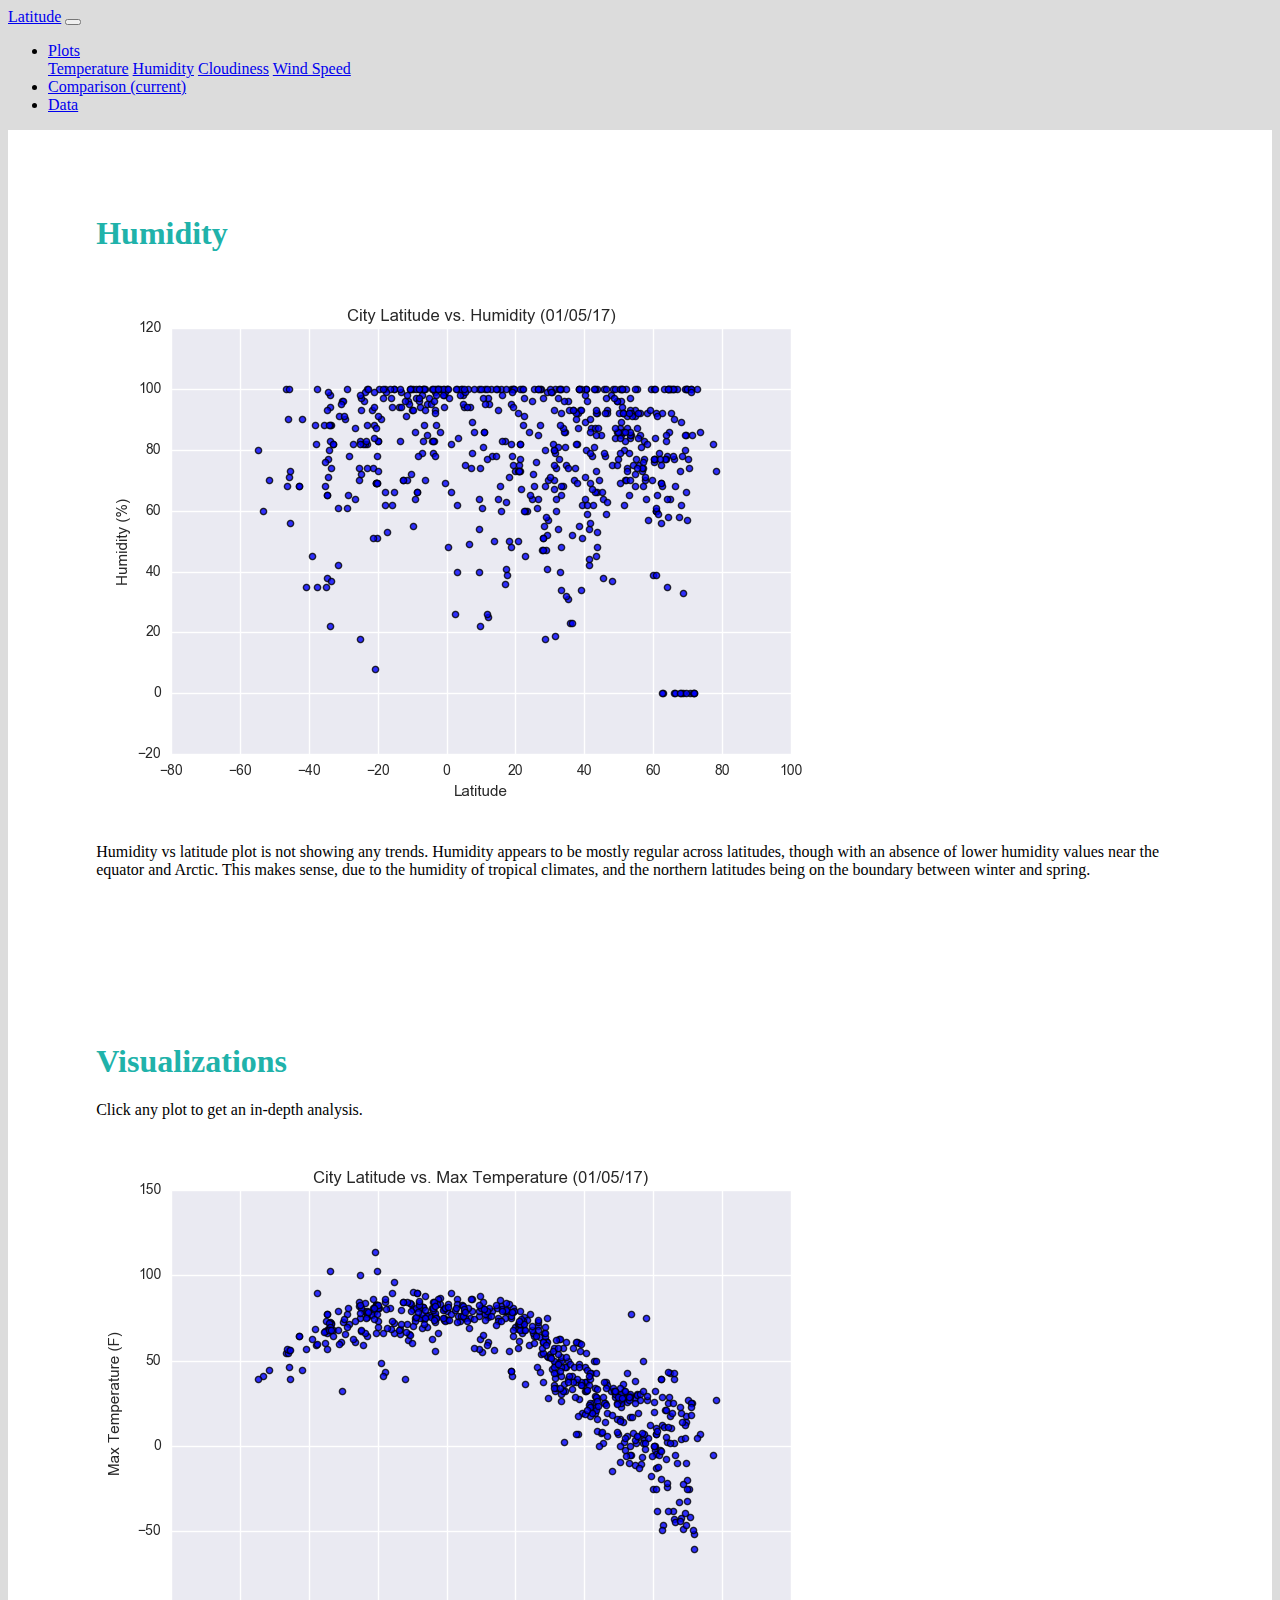
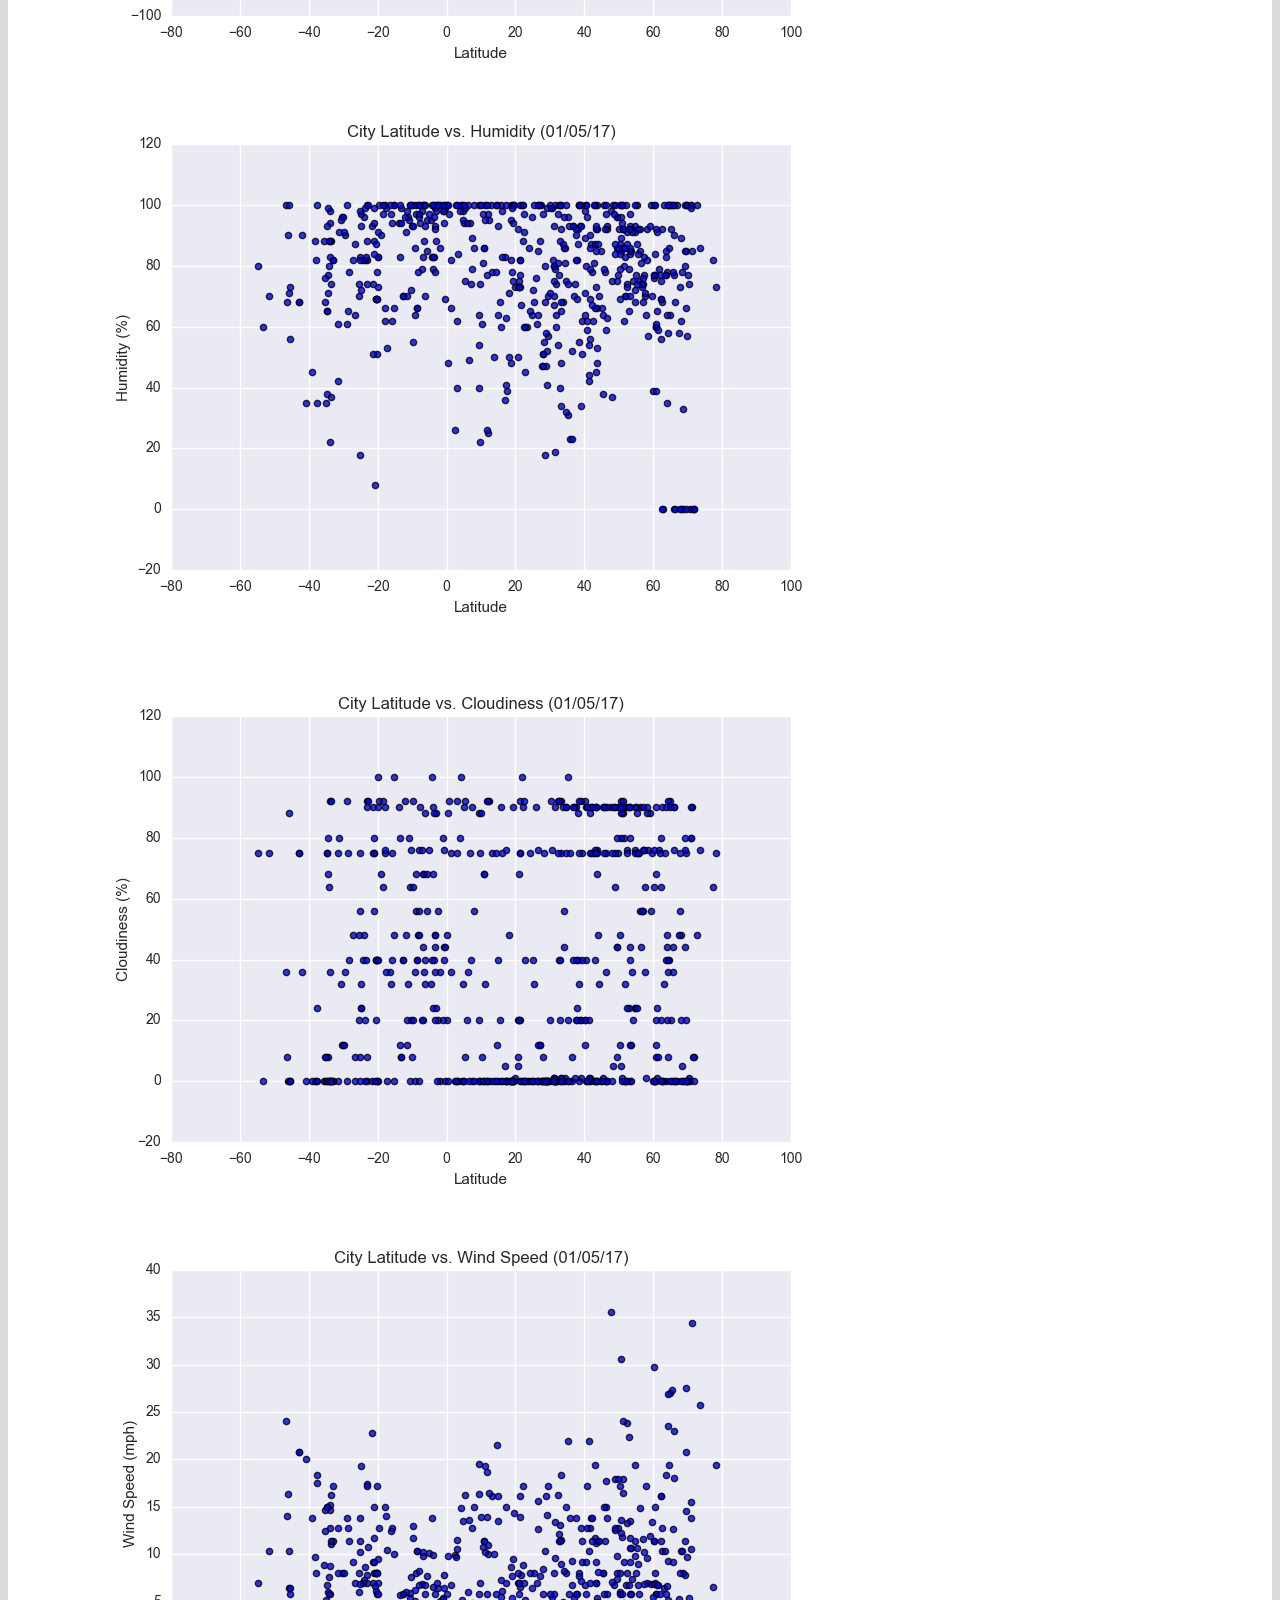
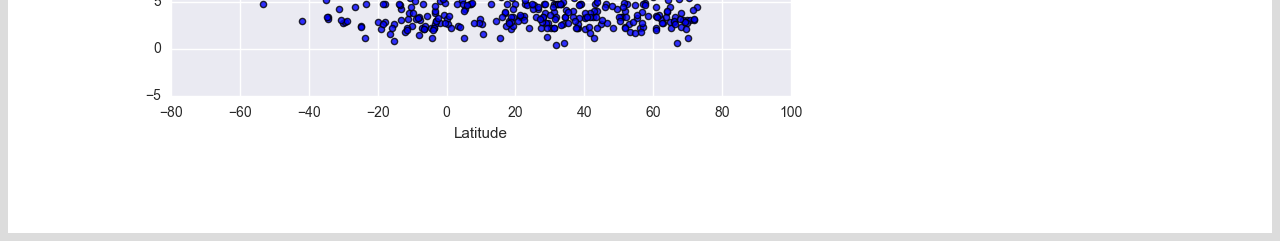
<file: humidity.html>
<!DOCTYPE html>
<html lang="en">
  <head>
      <meta charset="UTF-8">
      <title>Humidity</title>
     <!-- Bring in our bootstrap stylesheet -->
     <link rel="stylesheet" href="https://cdn.jsdelivr.net/npm/bootstrap@4.5.3/dist/css/bootstrap.min.css" integrity="sha384-TX8t27EcRE3e/ihU7zmQxVncDAy5uIKz4rEkgIXeMed4M0jlfIDPvg6uqKI2xXr2" crossorigin="anonymous">
     <script src="https://code.jquery.com/jquery-3.5.1.slim.min.js" integrity="sha384-DfXdz2htPH0lsSSs5nCTpuj/zy4C+OGpamoFVy38MVBnE+IbbVYUew+OrCXaRkfj" crossorigin="anonymous"></script>
     <script src="https://cdn.jsdelivr.net/npm/bootstrap@4.5.3/dist/js/bootstrap.bundle.min.js" integrity="sha384-ho+j7jyWK8fNQe+A12Hb8AhRq26LrZ/JpcUGGOn+Y7RsweNrtN/tE3MoK7ZeZDyx" crossorigin="anonymous"></script>
     <link rel="stylesheet" href="style.css">
    </head>
<body>
    <body>
         <!--start of nav bar-->
         <nav class="navbar navbar-expand-lg bg-info navbar-dark">
            <a class="navbar-brand" href="index.html">Latitude</a>
            <button class="navbar-toggler" type="button" data-toggle="collapse" data-target="#navbarSupportedContent" aria-controls="navbarSupportedContent" aria-expanded="false" aria-label="Toggle navigation">
              <span class="navbar-toggler-icon"></span>
            </button>
          
            <div class="collapse navbar-collapse" id="navbarSupportedContent">
              <ul class="navbar-nav ml-auto">
                <li class="nav-item dropdown">
                    <a class="nav-link dropdown-toggle" href="#" id="navbarDropdown" role="button" data-toggle="dropdown" aria-haspopup="true" aria-expanded="false">
                      Plots
                    </a>
                    <div class="dropdown-menu" aria-labelledby="navbarDropdown">
                      <a class="dropdown-item" href="temperature.html">Temperature</a>
                      <a class="dropdown-item" href="humidity.html">Humidity</a>
                      <a class="dropdown-item" href="cloudiness.html">Cloudiness</a>
                      <a class="dropdown-item" href="windspeed.html">Wind Speed</a>
                    </div>
                  </li>
                <li class="nav-item active">
                  <a class="nav-link" href="comparisons.html">Comparison <span class="sr-only">(current)</span></a>
                </li>
                <li class="nav-item">
                  <a class="nav-link" href="data.html">Data</a>
                </li>
               
              </ul>
            </div>
          </nav>
    <section>
        <div class="container">
            <div class="row">
                <div class="col-md-8 mt-5">
                    <div class="box">
                    <h1>Humidity</h1>
                    <a target="_blank" href="Resources/images/humidity.png">
                        <img src="Resources/images/humidity.png" class="img-fluid" alt="Humidity Plot">
                    </a>
                    <p>Humidity vs latitude plot is not showing any trends. Humidity appears to be mostly regular across latitudes, though with an absence of lower humidity values near the equator and Arctic. This makes sense, due to the humidity of tropical climates, and the northern latitudes being on the boundary between winter and spring.</p>
                    </div>
                    </div>    
                <div class="col-lg-4 mt-5">
                    <div class="box">
                    <h1>Visualizations</h1>
                    <p>Click any plot to get an in-depth analysis.</p>
                    <div class="row">
                        <div class="col-md-6">
                        <a target="_blank" href="temperature.html">
                            <img src="Resources/images/temp.png" class="img-fluid" alt="Temperature Plot">
                        </a>
                        </div>
                        <div class="col-md-6">
                        
                        <a target="_blank" href="humidity.html">
                      <img src="Resources/images/humidity.png" class="img-fluid" alt="Humidity Plot">
                         </a>
                        </div>
                    </div>
                    <br>
                    <div class="row">
                        <div class="col-md-6">
                        <a target="_blank" href="cloudiness.html">
                        <img src="Resources/images/cloudiness.png" class="img-fluid" alt="Humidity Plot">
                        </a>
                        </div>
                        <div class="col-md-6">
                        <a target="_blank" href="windspeed.html">
                        <img src="Resources/images/windspeed.png" class="img-fluid" alt="windspeed Plot">
                        </a>
                        </div>   
                </div>
            </div>
        </div>
        </body>
        </html>
</file>
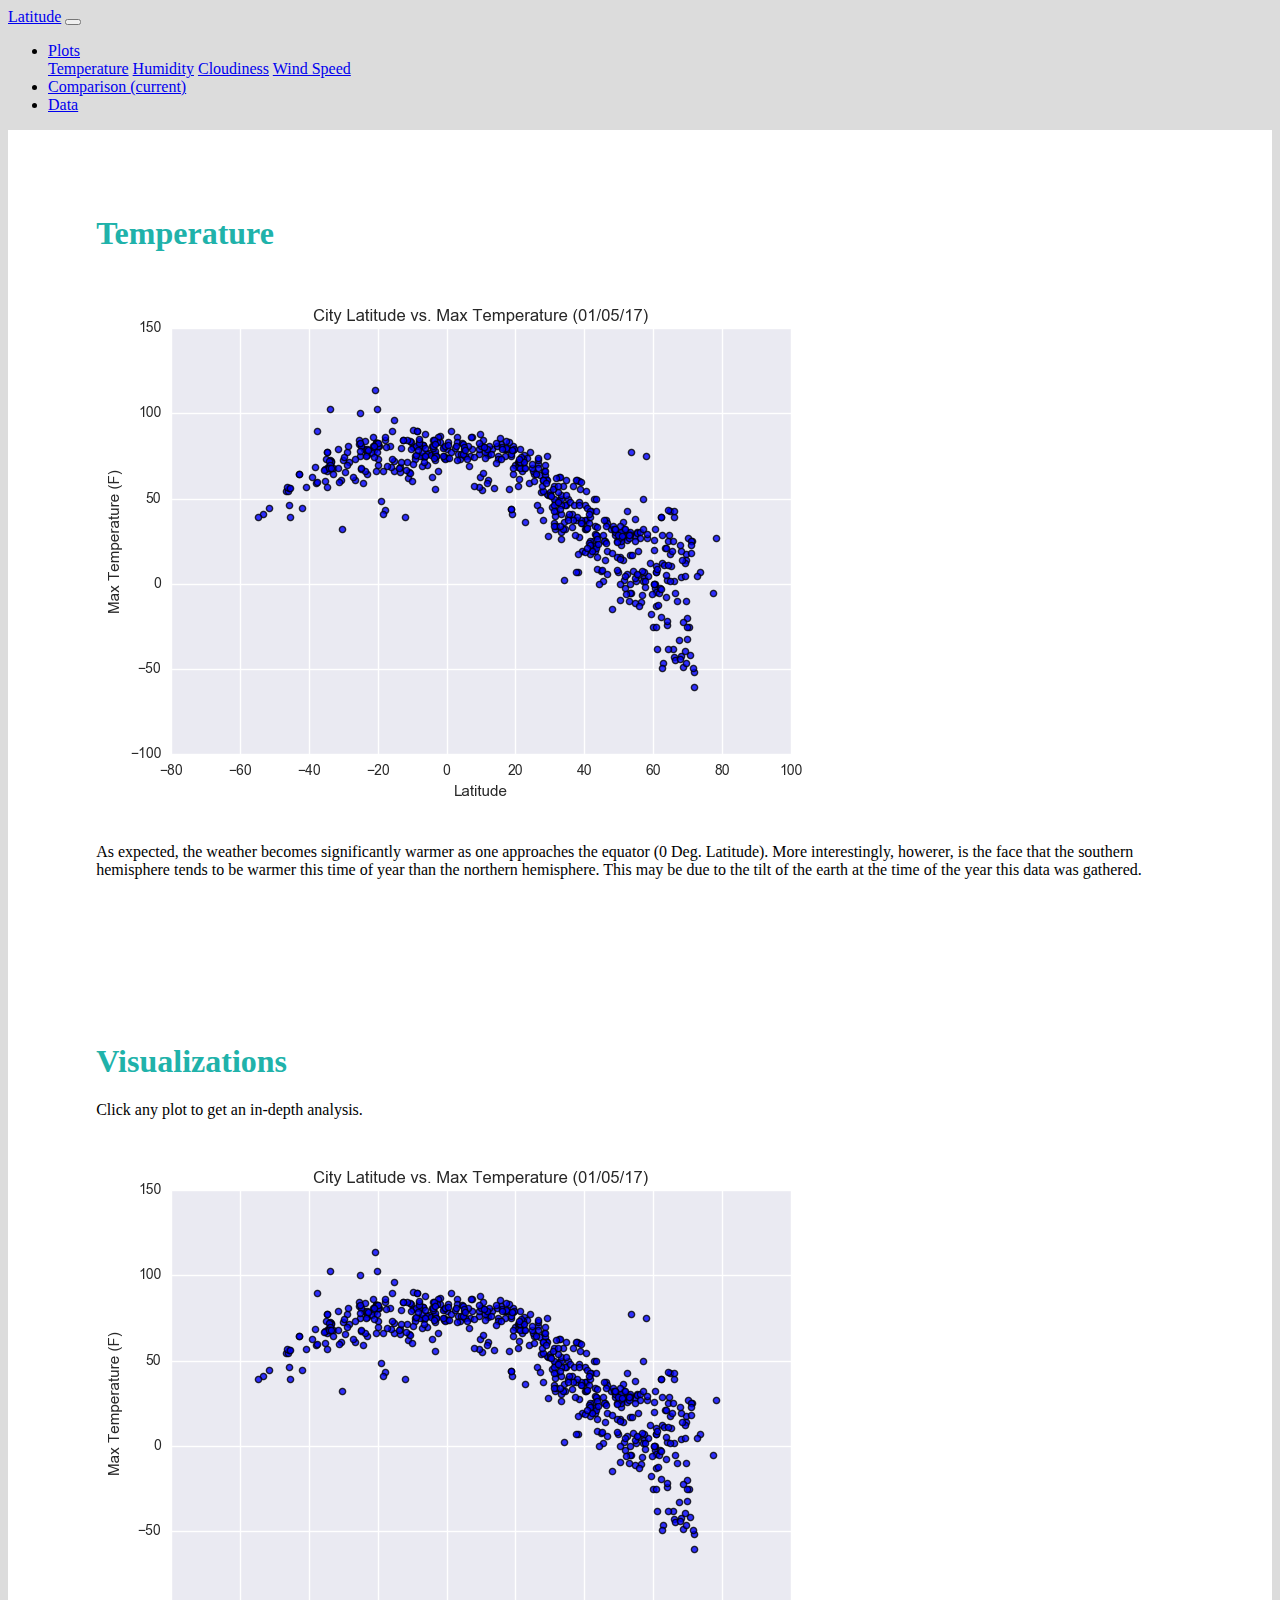
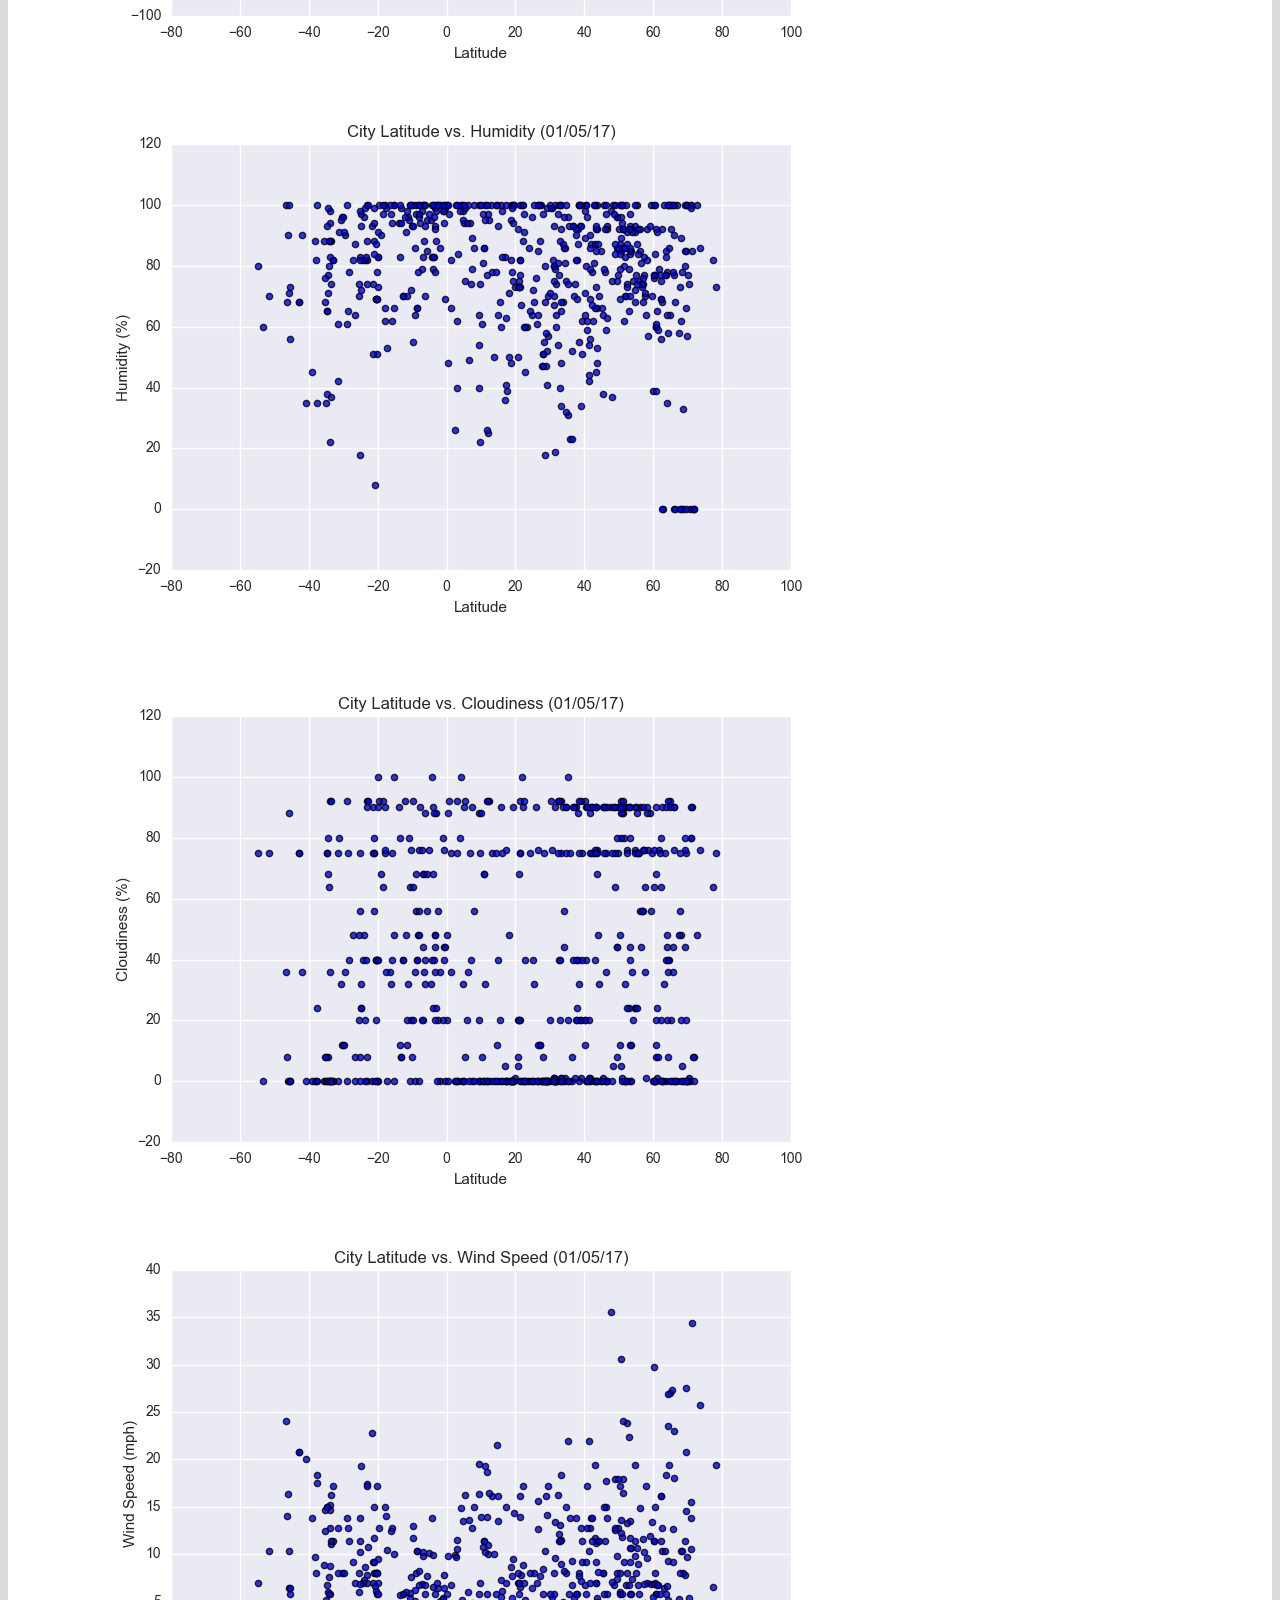
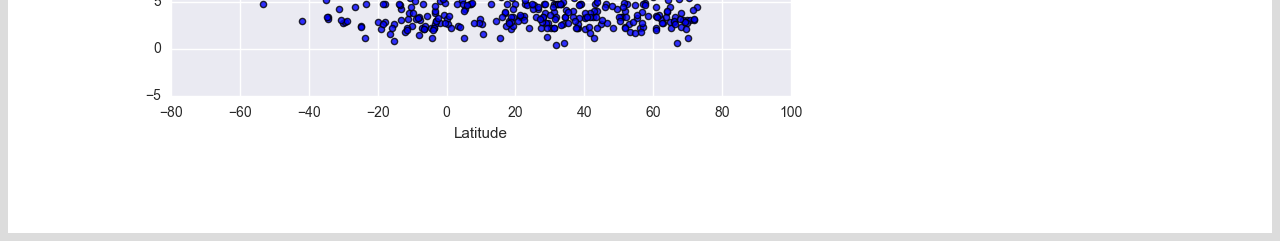
<file: temperature.html>
<!DOCTYPE html>
<html lang="en">
  <head>
      <meta charset="UTF-8">
      <title>Max Temperature</title>
     <!-- Bring in our bootstrap stylesheet -->
     <link rel="stylesheet" href="https://cdn.jsdelivr.net/npm/bootstrap@4.5.3/dist/css/bootstrap.min.css" integrity="sha384-TX8t27EcRE3e/ihU7zmQxVncDAy5uIKz4rEkgIXeMed4M0jlfIDPvg6uqKI2xXr2" crossorigin="anonymous">
     <script src="https://code.jquery.com/jquery-3.5.1.slim.min.js" integrity="sha384-DfXdz2htPH0lsSSs5nCTpuj/zy4C+OGpamoFVy38MVBnE+IbbVYUew+OrCXaRkfj" crossorigin="anonymous"></script>
     <script src="https://cdn.jsdelivr.net/npm/bootstrap@4.5.3/dist/js/bootstrap.bundle.min.js" integrity="sha384-ho+j7jyWK8fNQe+A12Hb8AhRq26LrZ/JpcUGGOn+Y7RsweNrtN/tE3MoK7ZeZDyx" crossorigin="anonymous"></script>
     <link rel="stylesheet" href="style.css">
    </head>
<body>
    <body>
         <!--start of nav bar-->
         <nav class="navbar navbar-expand-lg bg-info navbar-dark">
            <a class="navbar-brand" href="index.html">Latitude</a>
            <button class="navbar-toggler" type="button" data-toggle="collapse" data-target="#navbarSupportedContent" aria-controls="navbarSupportedContent" aria-expanded="false" aria-label="Toggle navigation">
              <span class="navbar-toggler-icon"></span>
            </button>
          
            <div class="collapse navbar-collapse" id="navbarSupportedContent">
              <ul class="navbar-nav ml-auto">
                <li class="nav-item dropdown">
                    <a class="nav-link dropdown-toggle" href="#" id="navbarDropdown" role="button" data-toggle="dropdown" aria-haspopup="true" aria-expanded="false">
                      Plots
                    </a>
                    <div class="dropdown-menu" aria-labelledby="navbarDropdown">
                      <a class="dropdown-item" href="temperature.html">Temperature</a>
                      <a class="dropdown-item" href="humidity.html">Humidity</a>
                      <a class="dropdown-item" href="cloudiness.html">Cloudiness</a>
                      <a class="dropdown-item" href="windspeed.html">Wind Speed</a>
                    </div>
                  </li>
                <li class="nav-item active">
                  <a class="nav-link" href="comparisons.html">Comparison <span class="sr-only">(current)</span></a>
                </li>
                <li class="nav-item">
                  <a class="nav-link" href="data.html">Data</a>
                </li>
               
              </ul>
            </div>
          </nav>
    <section>
        <div class="container">
            <div class="row">
                <div class="col-md-8 mt-5">
                    <div class="box">
                    <h1>Temperature</h1>
                    <a target="_blank" href="Resources/images/temp.png">
                        <img src="Resources/images/temp.png" class="img-fluid" alt="Temperature Plot">
                    </a>
                    <p>As expected, the weather becomes significantly warmer as one approaches the equator (0 Deg. Latitude).  More interestingly, howerer, is the face that the southern hemisphere tends to be warmer this time of year than the northern hemisphere.  This may be due to the tilt of the earth at the time of the year this data was gathered.</p>
                    </div>
                    </div>    
                <div class="col-lg-4 mt-5">
                    <div class="box">
                    <h1>Visualizations</h1>
                    <p>Click any plot to get an in-depth analysis.</p>
                    <div class="row">
                        <div class="col-md-6">
                        <a target="_blank" href="temperature.html">
                            <img src="Resources/images/temp.png" class="img-fluid" alt="Temperature Plot">
                        </a>
                        </div>
                        <div class="col-md-6">
                        
                        <a target="_blank" href="humidity.html">
                      <img src="Resources/images/humidity.png" class="img-fluid" alt="Humidity Plot">
                         </a>
                        </div>
                    </div>
                    <br>
                    <div class="row">
                        <div class="col-md-6">
                        <a target="_blank" href="cloudiness.html">
                        <img src="Resources/images/cloudiness.png" class="img-fluid" alt="Humidity Plot">
                        </a>
                        </div>
                        <div class="col-md-6">
                        <a target="_blank" href="windspeed.html">
                        <img src="Resources/images/windspeed.png" class="img-fluid" alt="windspeed Plot">
                        </a>
                        </div>   
                </div>
            </div>
        </div>
        </body>
        </html>
</file>
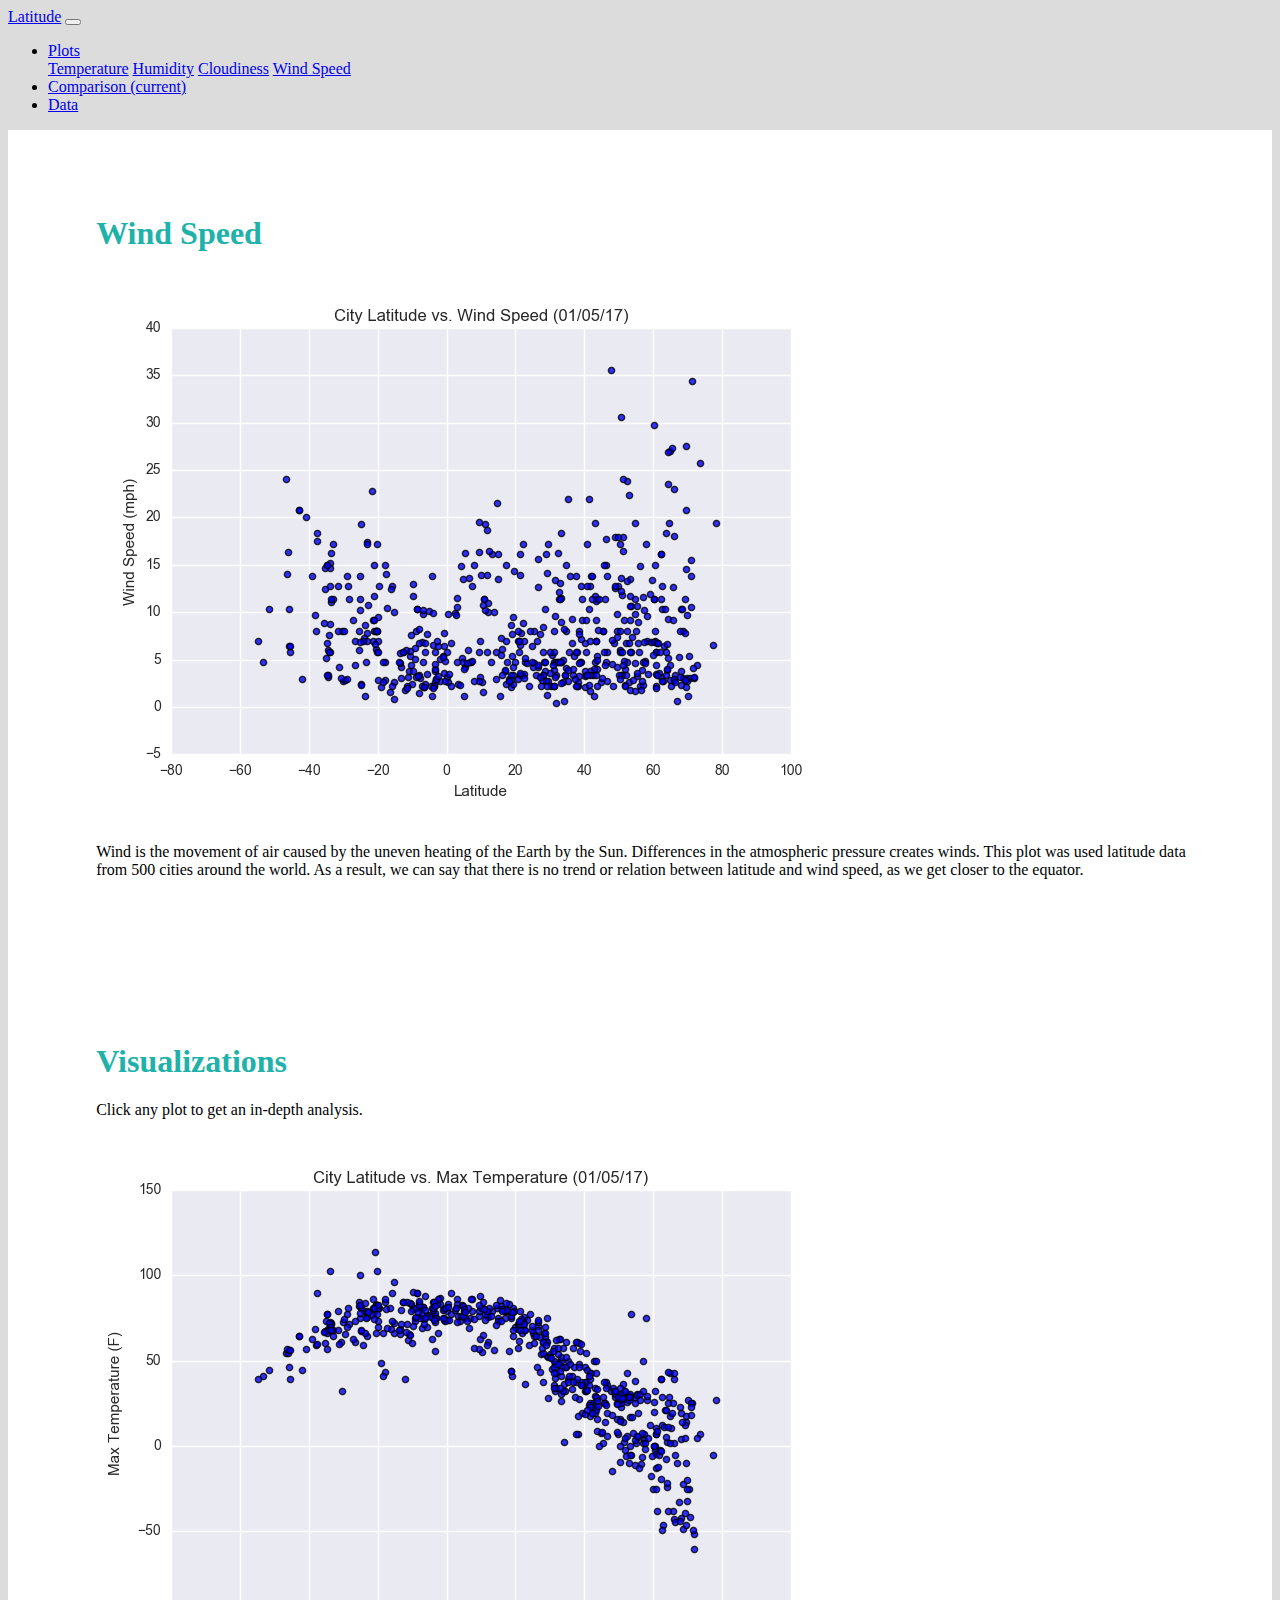
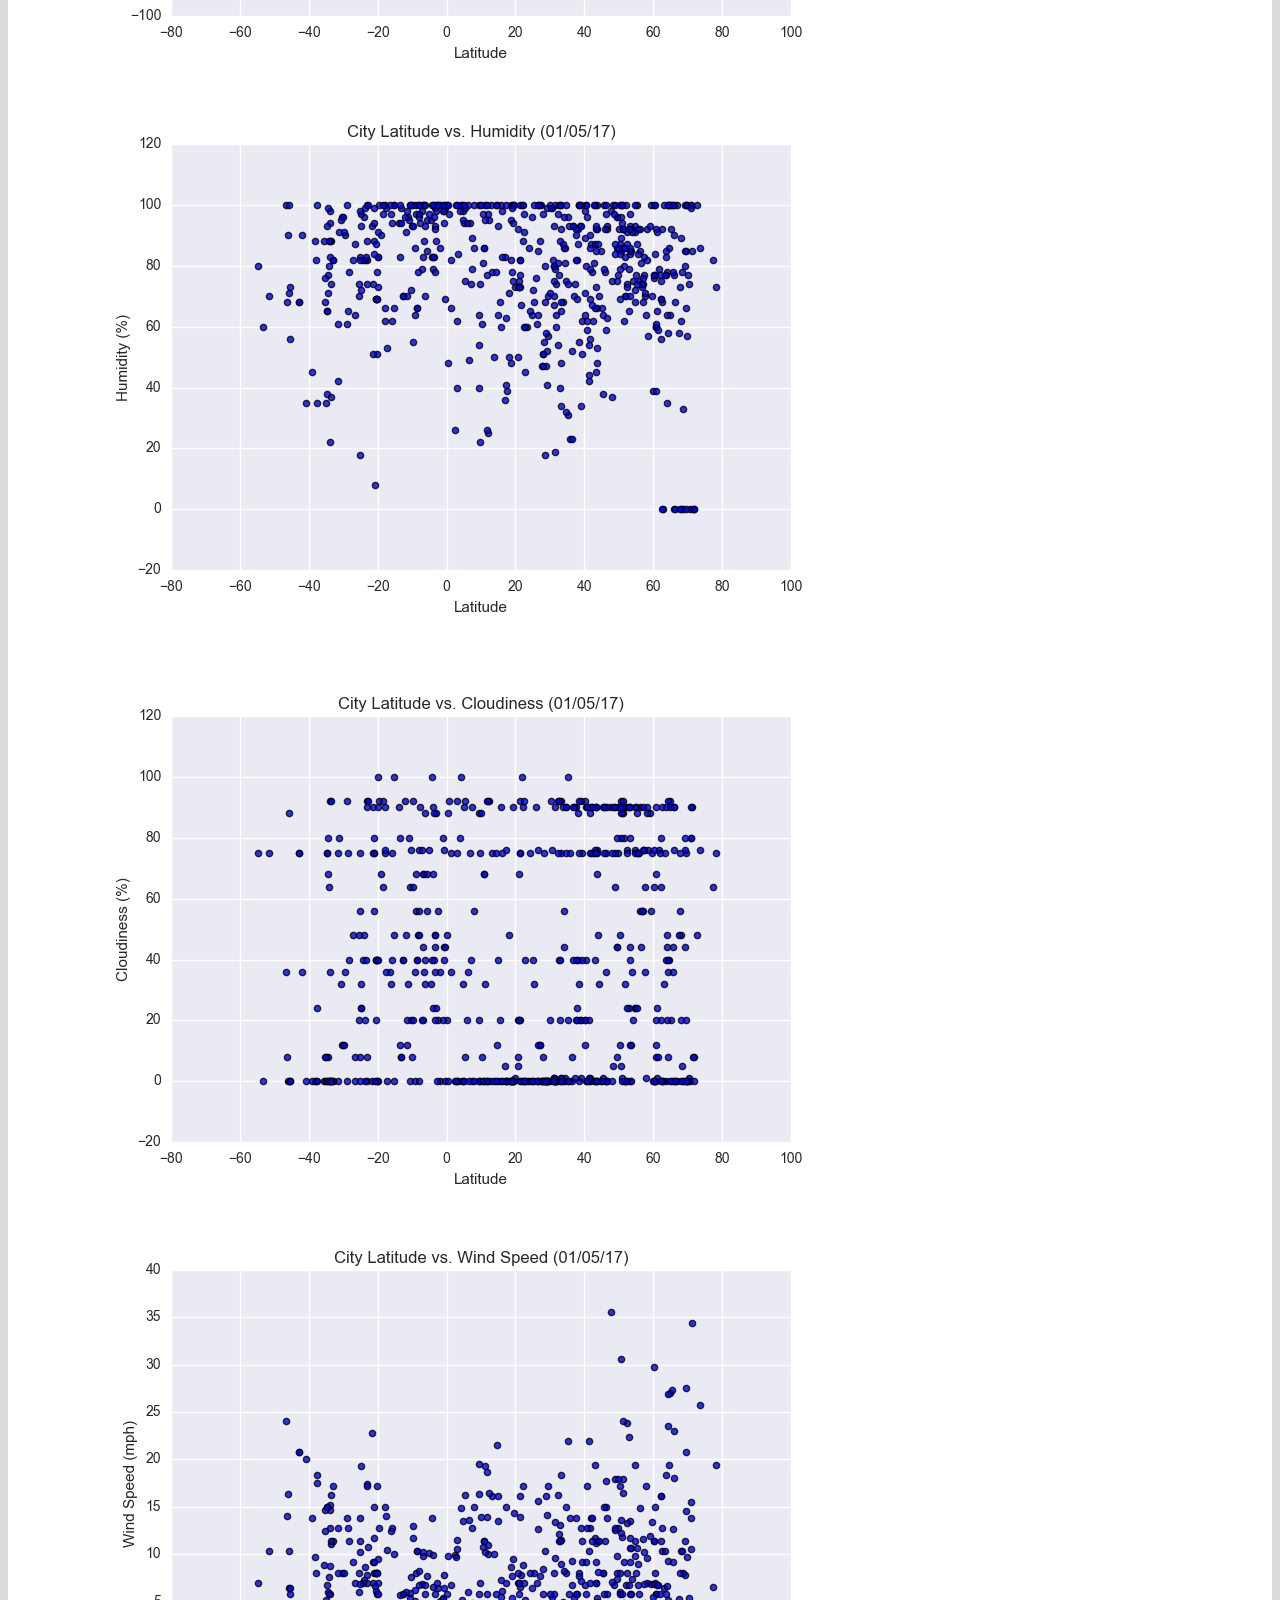
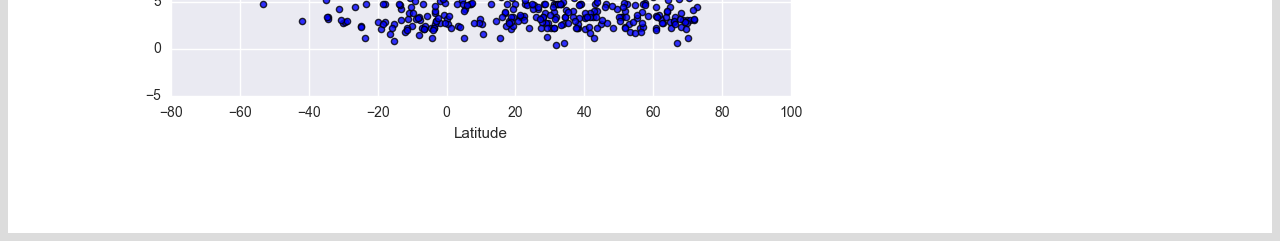
<file: windspeed.html>
<!DOCTYPE html>
<html lang="en">
  <head>
      <meta charset="UTF-8">
      <title>Windspeed</title>
      <!-- Bring in our bootstrap stylesheet -->
      <link rel="stylesheet" href="https://cdn.jsdelivr.net/npm/bootstrap@4.5.3/dist/css/bootstrap.min.css" integrity="sha384-TX8t27EcRE3e/ihU7zmQxVncDAy5uIKz4rEkgIXeMed4M0jlfIDPvg6uqKI2xXr2" crossorigin="anonymous">
      <script src="https://code.jquery.com/jquery-3.5.1.slim.min.js" integrity="sha384-DfXdz2htPH0lsSSs5nCTpuj/zy4C+OGpamoFVy38MVBnE+IbbVYUew+OrCXaRkfj" crossorigin="anonymous"></script>
      <script src="https://cdn.jsdelivr.net/npm/bootstrap@4.5.3/dist/js/bootstrap.bundle.min.js" integrity="sha384-ho+j7jyWK8fNQe+A12Hb8AhRq26LrZ/JpcUGGOn+Y7RsweNrtN/tE3MoK7ZeZDyx" crossorigin="anonymous"></script>
      <link rel="stylesheet" href="style.css">
    </head>
<body>
    <body>
        <!--start of nav bar-->
        <nav class="navbar navbar-expand-lg bg-info navbar-dark">
            <a class="navbar-brand" href="index.html">Latitude</a>
            <button class="navbar-toggler" type="button" data-toggle="collapse" data-target="#navbarSupportedContent" aria-controls="navbarSupportedContent" aria-expanded="false" aria-label="Toggle navigation">
              <span class="navbar-toggler-icon"></span>
            </button>
          
            <div class="collapse navbar-collapse" id="navbarSupportedContent">
              <ul class="navbar-nav ml-auto">
                <li class="nav-item dropdown">
                    <a class="nav-link dropdown-toggle" href="#" id="navbarDropdown" role="button" data-toggle="dropdown" aria-haspopup="true" aria-expanded="false">
                      Plots
                    </a>
                    <div class="dropdown-menu" aria-labelledby="navbarDropdown">
                      <a class="dropdown-item" href="temperature.html">Temperature</a>
                      <a class="dropdown-item" href="humidity.html">Humidity</a>
                      <a class="dropdown-item" href="cloudiness.html">Cloudiness</a>
                      <a class="dropdown-item" href="windspeed.html">Wind Speed</a>
                    </div>
                  </li>
                <li class="nav-item active">
                  <a class="nav-link" href="comparisons.html">Comparison <span class="sr-only">(current)</span></a>
                </li>
                <li class="nav-item">
                  <a class="nav-link" href="data.html">Data</a>
                </li>
               
              </ul>
            </div>
          </nav>
    <section>
        <div class="container">
            <div class="row">
                <div class="col-md-8 mt-5">
                    <div class="box">
                    <h1>Wind Speed</h1>
                    <a target="_blank" href="windspeed.html">
                        <img src="Resources/images/windspeed.png" class="img-fluid" alt="Wind Speed Plot">
                    </a>
                    <p>Wind is the movement of air caused by the uneven heating of the Earth by the Sun. Differences in the atmospheric pressure creates winds. This plot was used latitude data from  500 cities around the world. As a result, we can say that there is no trend or relation between latitude and wind speed, as we get closer to the equator.</p>
                    </div>
                    </div>    
                <div class="col-lg-4 mt-5">
                    <div class="box">
                    <h1>Visualizations</h1>
                    <p>Click any plot to get an in-depth analysis.</p>
                    <div class="row">
                        <div class="col-md-6">
                        <a target="_blank" href="temperature.html">
                            <img src="Resources/images/temp.png" class="img-fluid" alt="Temperature Plot">
                        </a>
                        </div>
                        <div class="col-md-6">
                        
                        <a target="_blank" href="humidity.html">
                      <img src="Resources/images/humidity.png" class="img-fluid" alt="Humidity Plot">
                         </a>
                        </div>
                    </div>
                    <br>
                    <div class="row">
                        <div class="col-md-6">
                        <a target="_blank" href="cloudiness.html">
                        <img src="Resources/images/cloudiness.png" class="img-fluid" alt="Humidity Plot">
                        </a>
                        </div>
                        <div class="col-md-6">
                        <a target="_blank" href="windspeed.html">
                        <img src="Resources/images/windspeed.png" class="img-fluid" alt="windspeed Plot">
                        </a>
                        </div>   
                </div>
            </div>
        </div>
        </body>
        </html>
</file>
<file: style.css>
/* Here we define some styles that will ONLY be applied at screen sizes below 600 pixels */
        /* Read max-width as: when the screen is less than 600px wide... */
       
       
 @media (max-width: 600px) {
.navbar {
    background-color: purple !important;
  } 

.navbar-collapse {
  background-color: purple;
  } }

  .px-2 {
    padding-left: ($spacer * .5) !important;
  }

  p{
      padding-left: 25px;
  }
  h1 {
      padding-left: 25px;
        color:#20B2AA;
        font-weight: bold;
  }
  body {
      font-family:"Times New Roman", Times, serif;
      background-color: #DCDCDC

  }
  h2 {
    color:#20B2AA ;
    font-weight: bold;
  }
  .content{
      padding-top: 25px;
      padding-bottom: 25px;
      padding-right: 25px;
      margin-top:50px;
      margin-bottom: 50px;
      margin-left: 100px;
      margin-right: 100px;
  }
  .box{
    background-color: white;
    width: auto;
    height: auto;
    padding: 5%;
  }

  .pic{
      height: 250px;
      width: 350px;
  }
</file>
